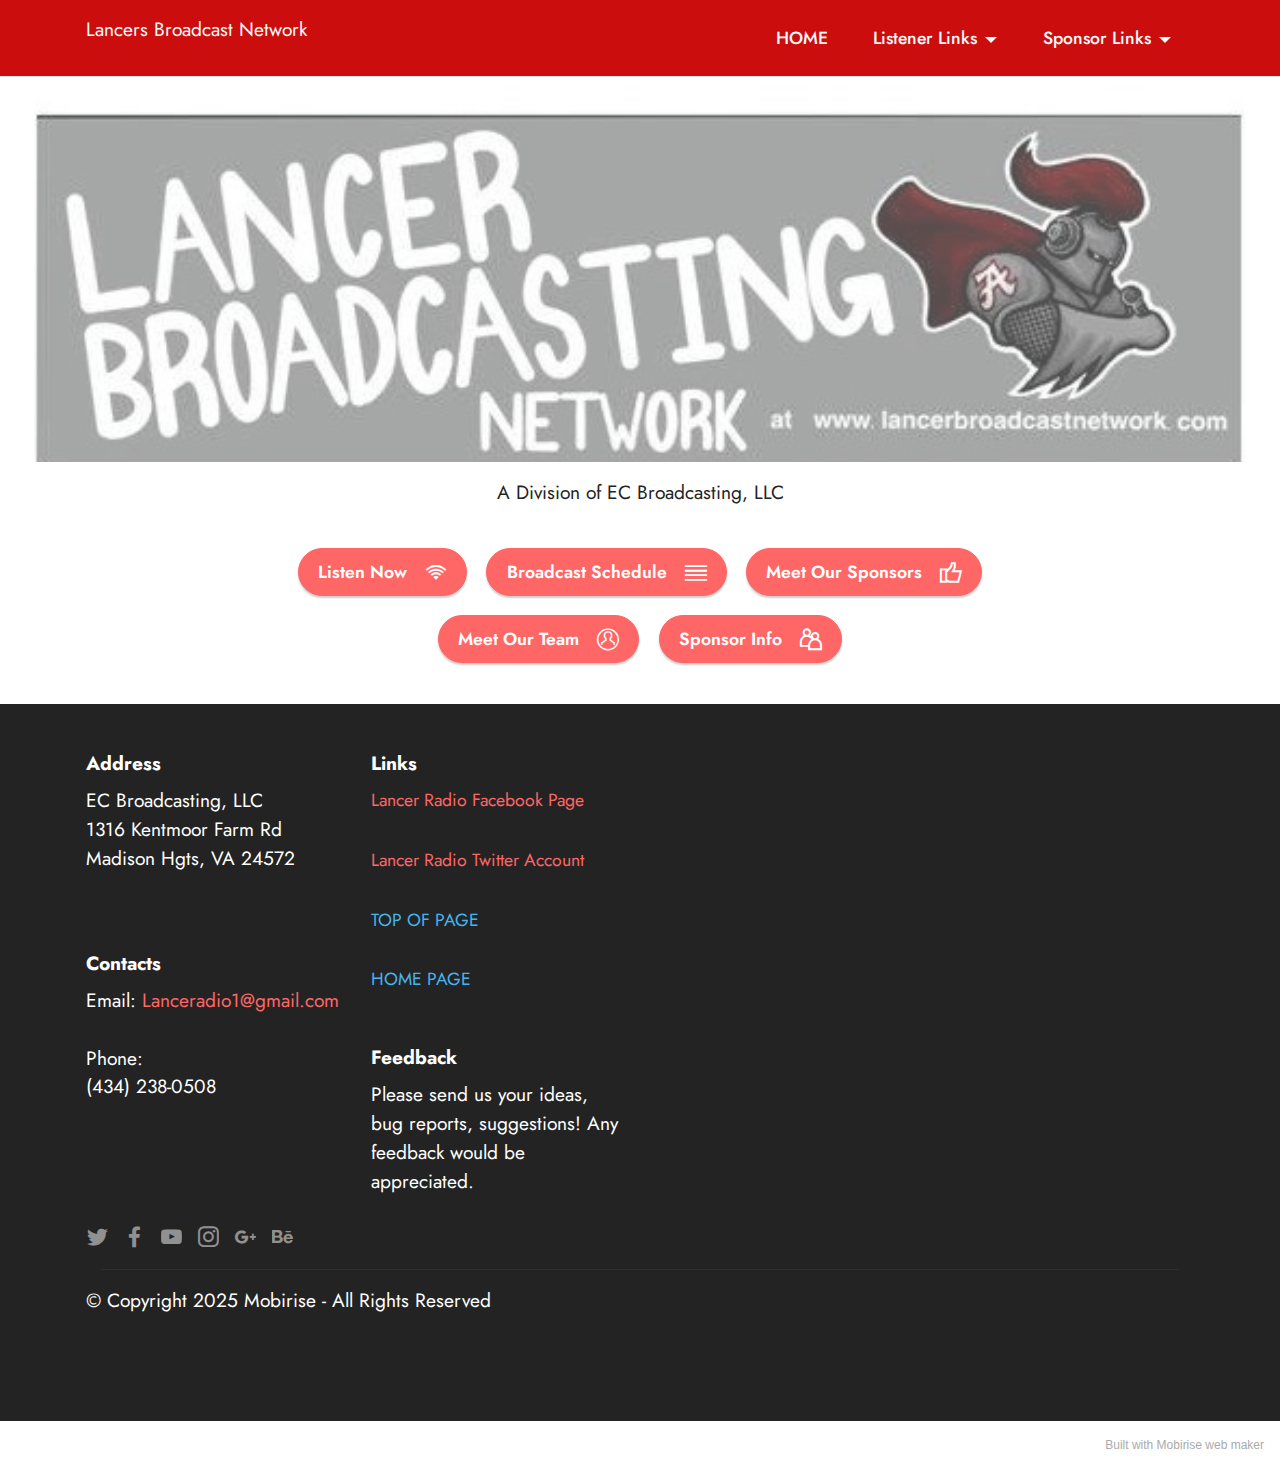
<file: index.html>
<!DOCTYPE html>
<html  >
<head>
  <!-- Site made with Mobirise Website Builder v5.2.0, https://mobirise.com -->
  <meta charset="UTF-8">
  <meta http-equiv="X-UA-Compatible" content="IE=edge">
  <meta name="generator" content="Mobirise v5.2.0, mobirise.com">
  <meta name="viewport" content="width=device-width, initial-scale=1, minimum-scale=1">
  <link rel="shortcut icon" href="assets/images/lancer-broadcast-network-banner-by-sara-128x38-1.png" type="image/x-icon">
  <meta name="description" content="">
  
  
  <title>Home</title>
  <link rel="stylesheet" href="assets/web/assets/mobirise-icons2/mobirise2.css">
  <link rel="stylesheet" href="assets/web/assets/mobirise-icons-bold/mobirise-icons-bold.css">
  <link rel="stylesheet" href="assets/tether/tether.min.css">
  <link rel="stylesheet" href="assets/bootstrap/css/bootstrap.min.css">
  <link rel="stylesheet" href="assets/bootstrap/css/bootstrap-grid.min.css">
  <link rel="stylesheet" href="assets/bootstrap/css/bootstrap-reboot.min.css">
  <link rel="stylesheet" href="assets/dropdown/css/style.css">
  <link rel="stylesheet" href="assets/socicon/css/styles.css">
  <link rel="stylesheet" href="assets/theme/css/style.css">
  <link rel="preload" as="style" href="assets/mobirise/css/mbr-additional.css"><link rel="stylesheet" href="assets/mobirise/css/mbr-additional.css" type="text/css">
  
  
  
  
</head>
<body>

<!-- Analytics -->
<!-- Global site tag (gtag.js) - Google Analytics -->
<script async src="https://www.googletagmanager.com/gtag/js?id=UA-180278583-1"></script>
<script>
  window.dataLayer = window.dataLayer || [];
  function gtag(){dataLayer.push(arguments);}
  gtag('js', new Date());

  gtag('config', 'UA-180278583-1');
</script>

<!-- /Analytics -->


  
  <section class="menu cid-s48OLK6784" once="menu" id="menu1-h">
    
    <nav class="navbar navbar-dropdown navbar-fixed-top navbar-expand-lg">
        <div class="container">
            <div class="navbar-brand">
                
                <span class="navbar-caption-wrap"><a class="navbar-caption text-white display-7" href="https://mobiri.se"><p>Lancers Broadcast Network&nbsp;&nbsp;</p></a></span>
            </div>
            <button class="navbar-toggler" type="button" data-toggle="collapse" data-target="#navbarSupportedContent" aria-controls="navbarNavAltMarkup" aria-expanded="false" aria-label="Toggle navigation">
                <div class="hamburger">
                    <span></span>
                    <span></span>
                    <span></span>
                    <span></span>
                </div>
            </button>
            <div class="collapse navbar-collapse" id="navbarSupportedContent">
                <ul class="navbar-nav nav-dropdown nav-right" data-app-modern-menu="true"><li class="nav-item"><a class="nav-link link text-white text-primary display-4" href="index.html" aria-expanded="false">HOME</a></li><li class="nav-item dropdown"><a class="nav-link link text-white dropdown-toggle display-4" href="#" aria-expanded="true" data-toggle="dropdown-submenu">Listener Links</a><div class="dropdown-menu"><a class="text-white dropdown-item text-primary display-4" href="page.html#header1-k" aria-expanded="false">Listen Live</a><a class="text-white dropdown-item text-primary display-4" href="page3.html" aria-expanded="false">Current Broadcast Schedule</a><a class="text-white dropdown-item text-primary display-4" href="page4.html" aria-expanded="false">Meet Our Sponsors</a><a class="text-white dropdown-item text-primary display-4" href="page2.html" aria-expanded="false">Meet the Team</a></div></li><li class="nav-item dropdown"><a class="nav-link link text-white dropdown-toggle display-4" href="#" aria-expanded="false" data-toggle="dropdown-submenu">
                            Sponsor Links</a><div class="dropdown-menu"><a class="text-white dropdown-item text-primary display-4" href="page6.html" aria-expanded="false">Sponsor Info</a></div></li></ul>
                
                
            </div>
        </div>
    </nav>

</section>

<section class="header1 cid-s48MCQYojq" id="header1-f">

    

    <div class="mbr-overlay" style="opacity: 0.3; background-color: rgb(255, 255, 255);"></div>

    <div class="align-center container">
        <div class="row justify-content-center">
            <div class="col-12 col-lg-6">
                <h1 class="mbr-section-title mbr-fonts-style mb-3 display-1"><br><br></h1>
                
                
                
            </div>
        </div>
    </div>
</section>

<section class="content1 cid-s48udlf8KU" id="content1-8">
    
    <div class="container-fluid">
        <div class="row justify-content-center">
            <div class="title col-12 col-md-8">
                
                <h4 class="mbr-section-subtitle align-center mbr-fonts-style mb-4 display-7">A Division of EC Broadcasting, LLC<br></h4>
                <div class="mbr-section-btn align-center"><a class="btn btn-primary display-4" href="page.html#header1-k"><span class="mobi-mbri mobi-mbri-wifi mbr-iconfont mbr-iconfont-btn"></span>Listen Now&nbsp;&nbsp;</a> <a class="btn btn-primary display-4" href="page3.html"><span class="mobi-mbri mobi-mbri-align-justify mbr-iconfont mbr-iconfont-btn"></span>Broadcast Schedule&nbsp;&nbsp;</a> <a class="btn btn-primary display-4" href="page4.html"><span class="mobi-mbri mobi-mbri-like mbr-iconfont mbr-iconfont-btn"></span>Meet Our Sponsors&nbsp;&nbsp;</a> <a class="btn btn-primary display-4" href="page2.html"><span class="mbrib-user mbr-iconfont mbr-iconfont-btn"></span>Meet Our Team&nbsp;&nbsp;</a> <a class="btn btn-primary display-4" href="page6.html"><span class="mobi-mbri mobi-mbri-users mbr-iconfont mbr-iconfont-btn"></span>Sponsor Info&nbsp;&nbsp;</a></div>
            </div>
        </div>
    </div>
</section>

<section class="footer6 cid-sdeYjbhFNA" once="footers" id="footer6-18">

    

    

    <div class="container">
        <div class="row content mbr-white">
            <div class="col-12 col-md-3 mbr-fonts-style display-7">
                <h5 class="mbr-section-subtitle mbr-fonts-style mb-2 display-7">
                    <strong>Address</strong>
                </h5>
                <p class="mbr-text mbr-fonts-style display-7">EC Broadcasting, LLC<br>1316 Kentmoor Farm Rd<br>Madison Hgts, VA 24572</p> <br>
                <h5 class="mbr-section-subtitle mbr-fonts-style mb-2 mt-4 display-7">
                    <strong>Contacts</strong>
                </h5>
                <p class="mbr-text mbr-fonts-style mb-4 display-7">
                    Email: <a href="mailto:lanceradio1@gmail.com" class="text-primary">Lanceradio1@gmail.com</a><br><br>
                    Phone: <br>(434) 238-0508</p>
            </div>
            <div class="col-12 col-md-3 mbr-fonts-style display-7">
                <h5 class="mbr-section-subtitle mbr-fonts-style mb-2 display-7">
                    <strong>Links</strong>
                </h5>
                <ul class="list mbr-fonts-style mb-4 display-4">
                    <li class="mbr-text item-wrap"><a href="https://www.facebook.com/Lancer-Radio-135446416491695" class="text-primary" target="_blank">Lancer Radio Facebook Page</a></li><li class="mbr-text item-wrap"><br></li><li class="mbr-text item-wrap"><a href="https://twitter.com/lanceradio1" class="text-primary" target="_blank">Lancer Radio Twitter Account</a></li><li class="mbr-text item-wrap"><br></li><li class="mbr-text item-wrap"><a href="#top" class="text-info">TOP OF PAGE</a><br><br></li><li class="mbr-text item-wrap"><a href="index.html" class="text-info">HOME PAGE</a></li>
                </ul>
                <h5 class="mbr-section-subtitle mbr-fonts-style mb-2 mt-5 display-7">
                    <strong>Feedback</strong>
                </h5>
                <p class="mbr-text mbr-fonts-style mb-4 display-7">
                    Please send us your ideas, bug reports, suggestions! Any feedback would be appreciated.<br></p>
            </div>
            <div class="col-12 col-md-6">
                <div class="google-map"><iframe frameborder="0" style="border:0" src="https://www.google.com/maps/embed/v1/place?key=AIzaSyCNveGQ9bfpKFwWzQLLftrR9hNiHwdqQG8&amp;q=Madison Heights, VA 24572" allowfullscreen=""></iframe></div>
            </div>
            <div class="col-md-6">
                <div class="social-list align-left">
                    <div class="soc-item">
                        <a href="https://twitter.com/mobirise" target="_blank">
                            <span class="socicon-twitter socicon mbr-iconfont mbr-iconfont-social"></span>
                        </a>
                    </div>
                    <div class="soc-item">
                        <a href="https://www.facebook.com/pages/Mobirise/1616226671953247" target="_blank">
                            <span class="socicon-facebook socicon mbr-iconfont mbr-iconfont-social"></span>
                        </a>
                    </div>
                    <div class="soc-item">
                        <a href="https://www.youtube.com/c/mobirise" target="_blank">
                            <span class="socicon-youtube socicon mbr-iconfont mbr-iconfont-social"></span>
                        </a>
                    </div>
                    <div class="soc-item">
                        <a href="https://instagram.com/mobirise" target="_blank">
                            <span class="socicon-instagram socicon mbr-iconfont mbr-iconfont-social"></span>
                        </a>
                    </div>
                    <div class="soc-item">
                        <a href="https://plus.google.com/u/0/+Mobirise" target="_blank">
                            <span class="socicon-googleplus socicon mbr-iconfont mbr-iconfont-social"></span>
                        </a>
                    </div>
                    <div class="soc-item">
                        <a href="https://www.behance.net/Mobirise" target="_blank">
                            <span class="socicon-behance socicon mbr-iconfont mbr-iconfont-social"></span>
                        </a>
                    </div>
                </div>
            </div>
        </div>
        <div class="footer-lower">
            <div class="media-container-row">
                <div class="col-sm-12">
                    <hr>
                </div>
            </div>
            <div class="col-sm-12 copyright pl-0">
                <p class="mbr-text mbr-fonts-style mbr-white display-7">
                    © Copyright 2025 Mobirise - All Rights Reserved
                </p>
            </div>
        </div>
    </div>
</section><section style="background-color: #fff; font-family: -apple-system, BlinkMacSystemFont, 'Segoe UI', 'Roboto', 'Helvetica Neue', Arial, sans-serif; color:#aaa; font-size:12px; padding: 0; align-items: center; display: flex;"><a href="https://mobirise.site/o" style="flex: 1 1; height: 3rem; padding-left: 1rem;"></a><p style="flex: 0 0 auto; margin:0; padding-right:1rem;">Built with Mobirise <a href="https://mobirise.site/j" style="color:#aaa;">web</a> maker</p></section><script src="assets/web/assets/jquery/jquery.min.js"></script>  <script src="assets/popper/popper.min.js"></script>  <script src="assets/tether/tether.min.js"></script>  <script src="assets/bootstrap/js/bootstrap.min.js"></script>  <script src="assets/smoothscroll/smooth-scroll.js"></script>  <script src="assets/dropdown/js/nav-dropdown.js"></script>  <script src="assets/dropdown/js/navbar-dropdown.js"></script>  <script src="assets/touchswipe/jquery.touch-swipe.min.js"></script>  <script src="assets/theme/js/script.js"></script>  
  
  
</body>
</html>
</file>
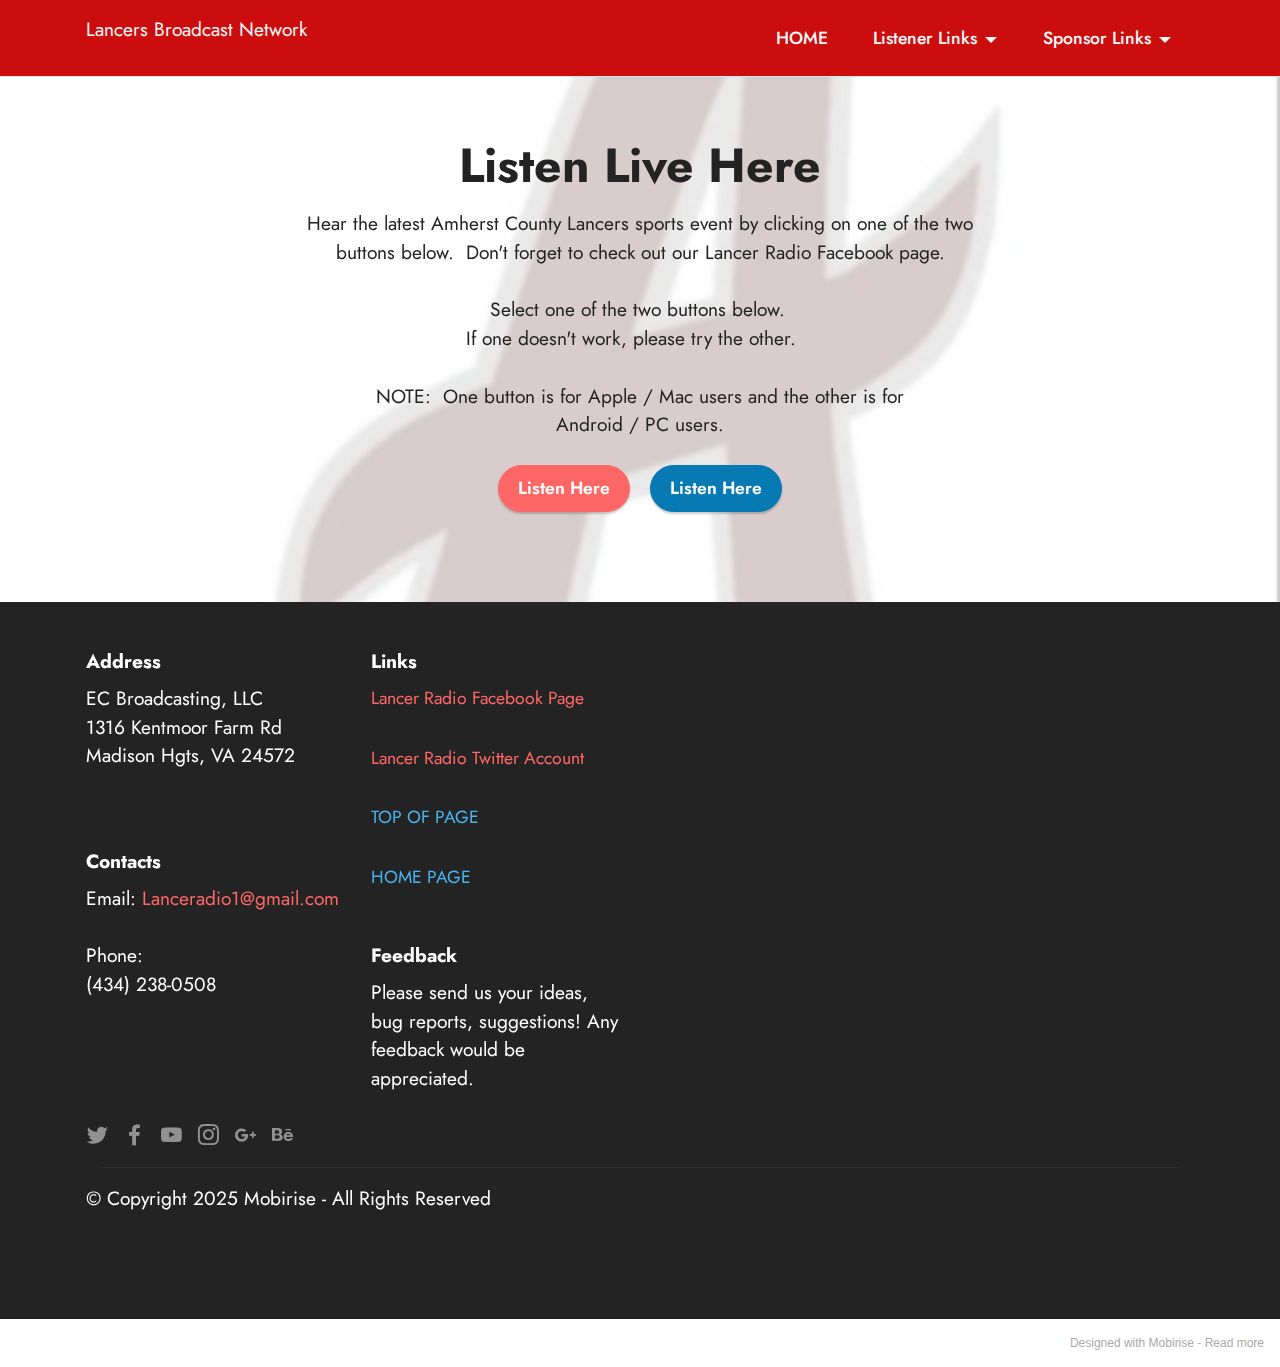
<file: page.html>
<!DOCTYPE html>
<html  >
<head>
  <!-- Site made with Mobirise Website Builder v5.2.0, https://mobirise.com -->
  <meta charset="UTF-8">
  <meta http-equiv="X-UA-Compatible" content="IE=edge">
  <meta name="generator" content="Mobirise v5.2.0, mobirise.com">
  <meta name="viewport" content="width=device-width, initial-scale=1, minimum-scale=1">
  <link rel="shortcut icon" href="assets/images/lancer-broadcast-network-banner-by-sara-128x38-1.png" type="image/x-icon">
  <meta name="description" content="Provides links for our listeners to listen live to the current sports broadcasts.">
  
  
  <title>Listen Live</title>
  <link rel="stylesheet" href="assets/tether/tether.min.css">
  <link rel="stylesheet" href="assets/bootstrap/css/bootstrap.min.css">
  <link rel="stylesheet" href="assets/bootstrap/css/bootstrap-grid.min.css">
  <link rel="stylesheet" href="assets/bootstrap/css/bootstrap-reboot.min.css">
  <link rel="stylesheet" href="assets/dropdown/css/style.css">
  <link rel="stylesheet" href="assets/socicon/css/styles.css">
  <link rel="stylesheet" href="assets/theme/css/style.css">
  <link rel="preload" as="style" href="assets/mobirise/css/mbr-additional.css"><link rel="stylesheet" href="assets/mobirise/css/mbr-additional.css" type="text/css">
  
  
  
  
</head>
<body>

<!-- Analytics -->
<!-- Global site tag (gtag.js) - Google Analytics -->
<script async src="https://www.googletagmanager.com/gtag/js?id=UA-180278583-1"></script>
<script>
  window.dataLayer = window.dataLayer || [];
  function gtag(){dataLayer.push(arguments);}
  gtag('js', new Date());

  gtag('config', 'UA-180278583-1');
</script>

<!-- /Analytics -->


  
  <section class="menu cid-sbbcA0fogj" once="menu" id="menu1-q">
    
    <nav class="navbar navbar-dropdown navbar-fixed-top navbar-expand-lg">
        <div class="container">
            <div class="navbar-brand">
                
                <span class="navbar-caption-wrap"><a class="navbar-caption text-white display-7" href="https://mobiri.se"><p>Lancers Broadcast Network&nbsp;&nbsp;</p></a></span>
            </div>
            <button class="navbar-toggler" type="button" data-toggle="collapse" data-target="#navbarSupportedContent" aria-controls="navbarNavAltMarkup" aria-expanded="false" aria-label="Toggle navigation">
                <div class="hamburger">
                    <span></span>
                    <span></span>
                    <span></span>
                    <span></span>
                </div>
            </button>
            <div class="collapse navbar-collapse" id="navbarSupportedContent">
                <ul class="navbar-nav nav-dropdown nav-right" data-app-modern-menu="true"><li class="nav-item"><a class="nav-link link text-white text-primary display-4" href="index.html" aria-expanded="false">HOME</a></li><li class="nav-item dropdown open"><a class="nav-link link text-white dropdown-toggle display-4" href="#" aria-expanded="true" data-toggle="dropdown-submenu">Listener Links</a><div class="dropdown-menu"><a class="text-white dropdown-item text-primary display-4" href="page.html#header1-k" aria-expanded="false">Listen Live</a><a class="text-white dropdown-item text-primary display-4" href="page3.html" aria-expanded="false">Current Broadcast Schedule</a><a class="text-white dropdown-item text-primary display-4" href="page4.html" aria-expanded="false">Meet Our Sponsors</a><a class="text-white dropdown-item text-primary display-4" href="page2.html" aria-expanded="false">Meet the Team</a></div></li><li class="nav-item dropdown"><a class="nav-link link text-white dropdown-toggle display-4" href="#" aria-expanded="false" data-toggle="dropdown-submenu">
                            Sponsor Links</a><div class="dropdown-menu"><a class="text-white dropdown-item text-primary display-4" href="page6.html" aria-expanded="false">Sponsor Info</a></div></li></ul>
                
                
            </div>
        </div>
    </nav>

</section>

<section class="header1 cid-sbbczV3pPL mbr-parallax-background" id="header1-k">

    

    <div class="mbr-overlay" style="opacity: 0.8; background-color: rgb(255, 255, 255);"></div>

    <div class="align-center container">
        <div class="row justify-content-center">
            <div class="col-12 col-lg-8">
                <h1 class="mbr-section-title mbr-fonts-style mb-3 display-2"><strong>Listen Live Here</strong></h1>
                
                <p class="mbr-text mbr-fonts-style display-7">Hear the latest Amherst County Lancers sports event by clicking on one of the two buttons below.&nbsp; Don't forget to check out our Lancer Radio Facebook page.<br><br>Select one of the two buttons below.&nbsp; <br>If one doesn't work, please try the other.&nbsp; &nbsp;<br><br>NOTE:&nbsp; One button is for Apple / Mac users and the other is for <br>Android / PC users.</p>
                <div class="mbr-section-btn mt-3"><a class="btn btn-secondary display-4" href="http://s12.myradiostream.com:16198/listen.m3u" target="_blank">Listen Here</a> <a class="btn btn-danger display-4" href="http://s12.myradiostream.com:16198/listen.mp3" target="_blank">Listen Here</a></div>
            </div>
        </div>
    </div>
</section>

<section class="footer6 cid-sdeYjbhFNA" once="footers" id="footer6-18">

    

    

    <div class="container">
        <div class="row content mbr-white">
            <div class="col-12 col-md-3 mbr-fonts-style display-7">
                <h5 class="mbr-section-subtitle mbr-fonts-style mb-2 display-7">
                    <strong>Address</strong>
                </h5>
                <p class="mbr-text mbr-fonts-style display-7">EC Broadcasting, LLC<br>1316 Kentmoor Farm Rd<br>Madison Hgts, VA 24572</p> <br>
                <h5 class="mbr-section-subtitle mbr-fonts-style mb-2 mt-4 display-7">
                    <strong>Contacts</strong>
                </h5>
                <p class="mbr-text mbr-fonts-style mb-4 display-7">
                    Email: <a href="mailto:lanceradio1@gmail.com" class="text-primary">Lanceradio1@gmail.com</a><br><br>
                    Phone: <br>(434) 238-0508</p>
            </div>
            <div class="col-12 col-md-3 mbr-fonts-style display-7">
                <h5 class="mbr-section-subtitle mbr-fonts-style mb-2 display-7">
                    <strong>Links</strong>
                </h5>
                <ul class="list mbr-fonts-style mb-4 display-4">
                    <li class="mbr-text item-wrap"><a href="https://www.facebook.com/Lancer-Radio-135446416491695" class="text-primary" target="_blank">Lancer Radio Facebook Page</a></li><li class="mbr-text item-wrap"><br></li><li class="mbr-text item-wrap"><a href="https://twitter.com/lanceradio1" class="text-primary" target="_blank">Lancer Radio Twitter Account</a></li><li class="mbr-text item-wrap"><br></li><li class="mbr-text item-wrap"><a href="#top" class="text-info">TOP OF PAGE</a><br><br></li><li class="mbr-text item-wrap"><a href="index.html" class="text-info">HOME PAGE</a></li>
                </ul>
                <h5 class="mbr-section-subtitle mbr-fonts-style mb-2 mt-5 display-7">
                    <strong>Feedback</strong>
                </h5>
                <p class="mbr-text mbr-fonts-style mb-4 display-7">
                    Please send us your ideas, bug reports, suggestions! Any feedback would be appreciated.<br></p>
            </div>
            <div class="col-12 col-md-6">
                <div class="google-map"><iframe frameborder="0" style="border:0" src="https://www.google.com/maps/embed/v1/place?key=AIzaSyCZI5F_k6S1k46ujh0SNrapM89f7mJxd30&amp;q=Madison Heights, VA 24572" allowfullscreen=""></iframe></div>
            </div>
            <div class="col-md-6">
                <div class="social-list align-left">
                    <div class="soc-item">
                        <a href="https://twitter.com/mobirise" target="_blank">
                            <span class="socicon-twitter socicon mbr-iconfont mbr-iconfont-social"></span>
                        </a>
                    </div>
                    <div class="soc-item">
                        <a href="https://www.facebook.com/pages/Mobirise/1616226671953247" target="_blank">
                            <span class="socicon-facebook socicon mbr-iconfont mbr-iconfont-social"></span>
                        </a>
                    </div>
                    <div class="soc-item">
                        <a href="https://www.youtube.com/c/mobirise" target="_blank">
                            <span class="socicon-youtube socicon mbr-iconfont mbr-iconfont-social"></span>
                        </a>
                    </div>
                    <div class="soc-item">
                        <a href="https://instagram.com/mobirise" target="_blank">
                            <span class="socicon-instagram socicon mbr-iconfont mbr-iconfont-social"></span>
                        </a>
                    </div>
                    <div class="soc-item">
                        <a href="https://plus.google.com/u/0/+Mobirise" target="_blank">
                            <span class="socicon-googleplus socicon mbr-iconfont mbr-iconfont-social"></span>
                        </a>
                    </div>
                    <div class="soc-item">
                        <a href="https://www.behance.net/Mobirise" target="_blank">
                            <span class="socicon-behance socicon mbr-iconfont mbr-iconfont-social"></span>
                        </a>
                    </div>
                </div>
            </div>
        </div>
        <div class="footer-lower">
            <div class="media-container-row">
                <div class="col-sm-12">
                    <hr>
                </div>
            </div>
            <div class="col-sm-12 copyright pl-0">
                <p class="mbr-text mbr-fonts-style mbr-white display-7">
                    © Copyright 2025 Mobirise - All Rights Reserved
                </p>
            </div>
        </div>
    </div>
</section><section style="background-color: #fff; font-family: -apple-system, BlinkMacSystemFont, 'Segoe UI', 'Roboto', 'Helvetica Neue', Arial, sans-serif; color:#aaa; font-size:12px; padding: 0; align-items: center; display: flex;"><a href="https://mobirise.site/h" style="flex: 1 1; height: 3rem; padding-left: 1rem;"></a><p style="flex: 0 0 auto; margin:0; padding-right:1rem;">Designed with Mobirise - <a href="https://mobirise.site/l" style="color:#aaa;">Read more</a></p></section><script src="assets/web/assets/jquery/jquery.min.js"></script>  <script src="assets/popper/popper.min.js"></script>  <script src="assets/tether/tether.min.js"></script>  <script src="assets/bootstrap/js/bootstrap.min.js"></script>  <script src="assets/smoothscroll/smooth-scroll.js"></script>  <script src="assets/parallax/jarallax.min.js"></script>  <script src="assets/dropdown/js/nav-dropdown.js"></script>  <script src="assets/dropdown/js/navbar-dropdown.js"></script>  <script src="assets/touchswipe/jquery.touch-swipe.min.js"></script>  <script src="assets/theme/js/script.js"></script>  
  
  
</body>
</html>
</file>
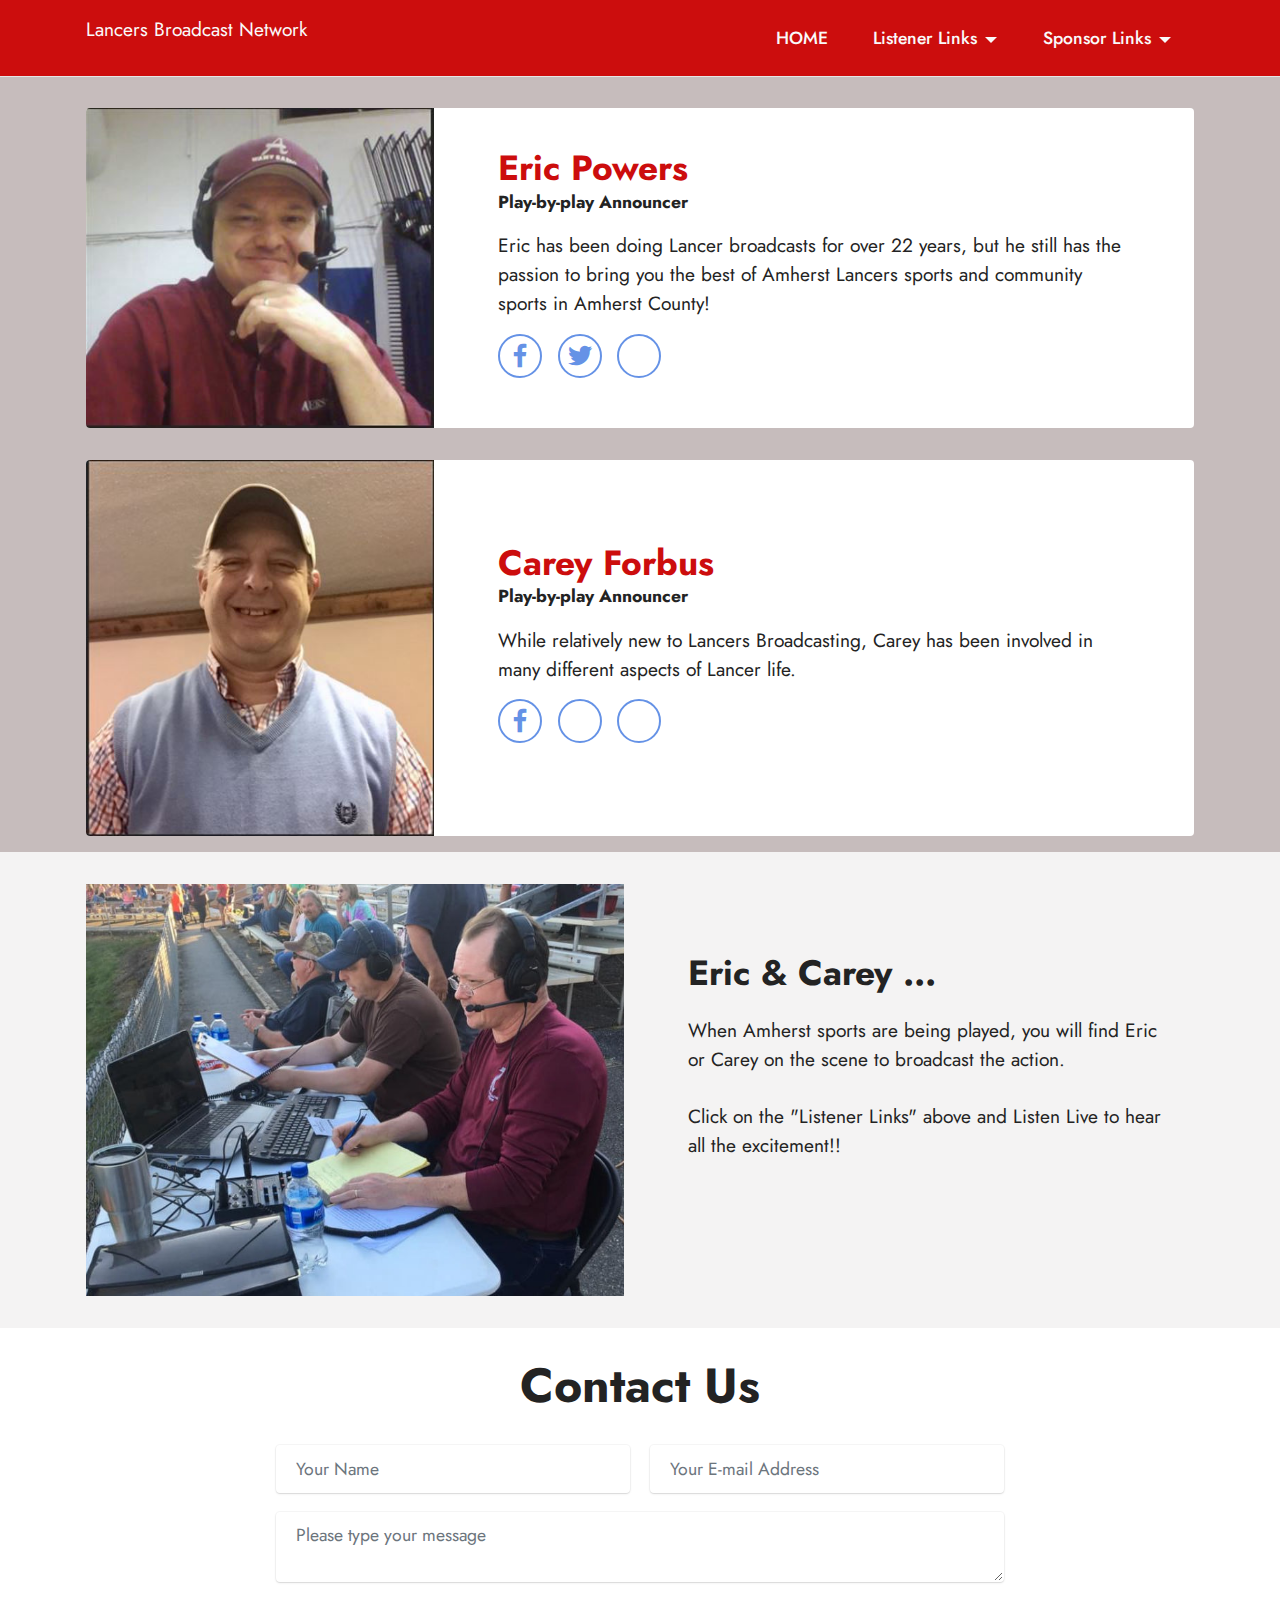
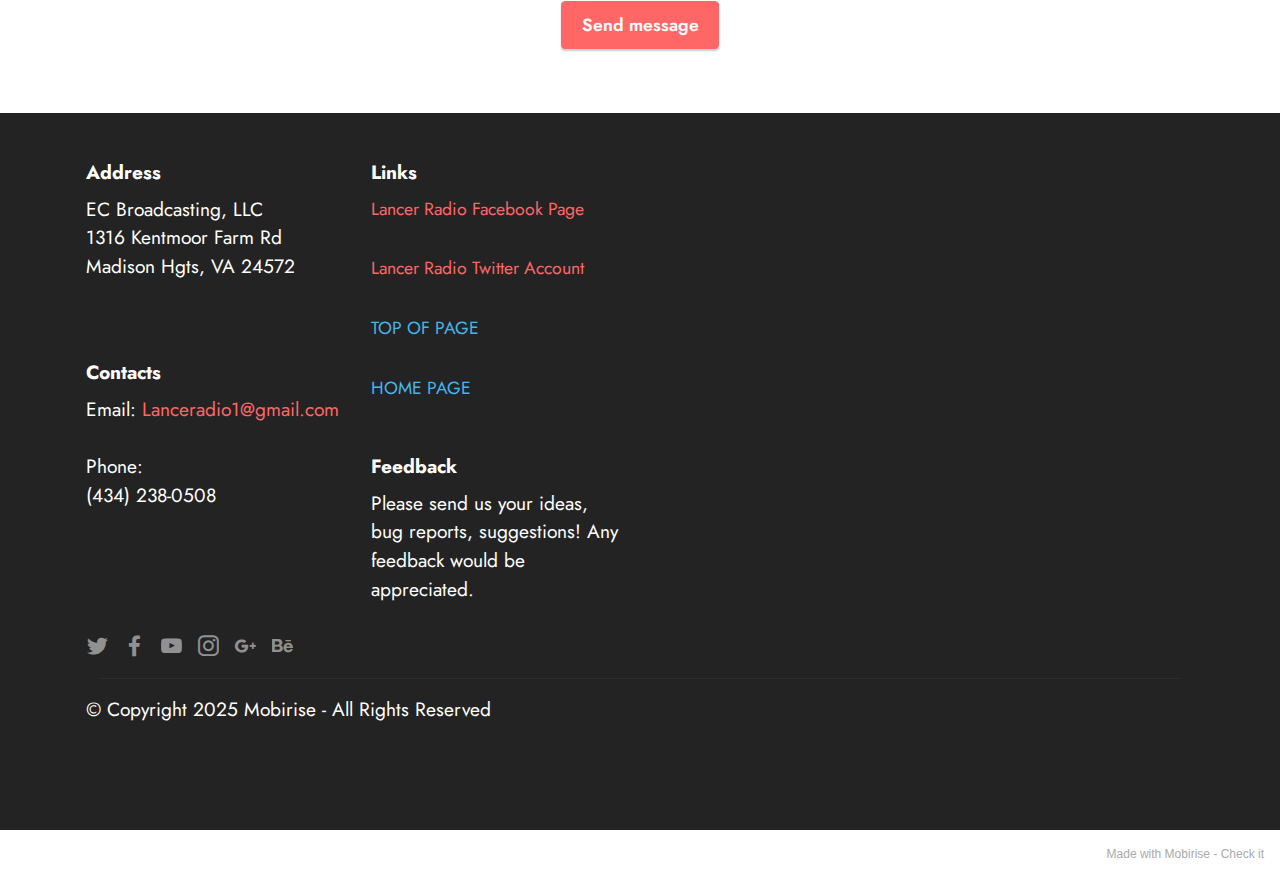
<file: page2.html>
<!DOCTYPE html>
<html  >
<head>
  <!-- Site made with Mobirise Website Builder v5.2.0, https://mobirise.com -->
  <meta charset="UTF-8">
  <meta http-equiv="X-UA-Compatible" content="IE=edge">
  <meta name="generator" content="Mobirise v5.2.0, mobirise.com">
  <meta name="viewport" content="width=device-width, initial-scale=1, minimum-scale=1">
  <link rel="shortcut icon" href="assets/images/lancer-broadcast-network-banner-by-sara-128x38-1.png" type="image/x-icon">
  <meta name="description" content="Meet the Lancers Broadcast Network Team">
  
  
  <title>Meet the Team</title>
  <link rel="stylesheet" href="assets/tether/tether.min.css">
  <link rel="stylesheet" href="assets/bootstrap/css/bootstrap.min.css">
  <link rel="stylesheet" href="assets/bootstrap/css/bootstrap-grid.min.css">
  <link rel="stylesheet" href="assets/bootstrap/css/bootstrap-reboot.min.css">
  <link rel="stylesheet" href="assets/dropdown/css/style.css">
  <link rel="stylesheet" href="assets/formstyler/jquery.formstyler.css">
  <link rel="stylesheet" href="assets/formstyler/jquery.formstyler.theme.css">
  <link rel="stylesheet" href="assets/datepicker/jquery.datetimepicker.min.css">
  <link rel="stylesheet" href="assets/socicon/css/styles.css">
  <link rel="stylesheet" href="assets/theme/css/style.css">
  <link rel="preload" as="style" href="assets/mobirise/css/mbr-additional.css"><link rel="stylesheet" href="assets/mobirise/css/mbr-additional.css" type="text/css">
  
  
  
  
</head>
<body>

<!-- Analytics -->
<!-- Global site tag (gtag.js) - Google Analytics -->
<script async src="https://www.googletagmanager.com/gtag/js?id=UA-180278583-1"></script>
<script>
  window.dataLayer = window.dataLayer || [];
  function gtag(){dataLayer.push(arguments);}
  gtag('js', new Date());

  gtag('config', 'UA-180278583-1');
</script>

<!-- /Analytics -->


  
  <section class="menu cid-s48OLK6784" once="menu" id="menu1-s">
    
    <nav class="navbar navbar-dropdown navbar-fixed-top navbar-expand-lg">
        <div class="container">
            <div class="navbar-brand">
                
                <span class="navbar-caption-wrap"><a class="navbar-caption text-white display-7" href="https://mobiri.se"><p>Lancers Broadcast Network&nbsp;&nbsp;</p></a></span>
            </div>
            <button class="navbar-toggler" type="button" data-toggle="collapse" data-target="#navbarSupportedContent" aria-controls="navbarNavAltMarkup" aria-expanded="false" aria-label="Toggle navigation">
                <div class="hamburger">
                    <span></span>
                    <span></span>
                    <span></span>
                    <span></span>
                </div>
            </button>
            <div class="collapse navbar-collapse" id="navbarSupportedContent">
                <ul class="navbar-nav nav-dropdown nav-right" data-app-modern-menu="true"><li class="nav-item"><a class="nav-link link text-white text-primary display-4" href="index.html" aria-expanded="false">HOME</a></li><li class="nav-item dropdown open"><a class="nav-link link text-white dropdown-toggle display-4" href="#" aria-expanded="true" data-toggle="dropdown-submenu">Listener Links</a><div class="dropdown-menu"><a class="text-white dropdown-item text-primary display-4" href="page.html#header1-k" aria-expanded="false">Listen Live</a><a class="text-white dropdown-item text-primary display-4" href="page3.html" aria-expanded="false">Current Broadcast Schedule</a><a class="text-white dropdown-item text-primary display-4" href="page4.html" aria-expanded="false">Meet Our Sponsors</a><a class="text-white dropdown-item text-primary display-4" href="page2.html" aria-expanded="false">Meet the Team</a></div></li><li class="nav-item dropdown"><a class="nav-link link text-white dropdown-toggle display-4" href="#" aria-expanded="false" data-toggle="dropdown-submenu">
                            Sponsor Links</a><div class="dropdown-menu"><a class="text-white dropdown-item text-primary display-4" href="page6.html" aria-expanded="false">Sponsor Info</a></div></li></ul>
                
                
            </div>
        </div>
    </nav>

</section>

<section class="team2 cid-sda3dDOCrH" xmlns="http://www.w3.org/1999/html" id="team2-x">
    
    
    <div class="container">
        <div class="card">
            <div class="card-wrapper">
                <div class="row align-items-center">
                    <div class="col-12 col-md-4">
                        <div class="image-wrapper">
                            <img src="assets/images/picture-of-eric-powers-360x331.jpg" alt="Mobirise">
                        </div>
                    </div>
                    <div class="col-12 col-md">
                        <div class="card-box">
                            <h5 class="card-title mbr-fonts-style m-0 display-5">
                                <strong>Eric Powers</strong></h5>
                            <h6 class="card-subtitle mbr-fonts-style mb-3 display-4"><strong>Play-by-play Announcer</strong></h6>
                            <p class="mbr-text mbr-fonts-style display-7">
                                Eric has been doing Lancer broadcasts for over 22 years, but he still has the passion to bring you the best of Amherst Lancers sports and community sports in Amherst County!</p>
                            <div class="social-row display-7">
                                <div class="soc-item">
                                    <a href="https://www.facebook.com/Lancer-Radio-135446416491695" target="_blank">
                                        <span class="mbr-iconfont socicon-facebook socicon"></span>
                                    </a>
                                </div>
                                <div class="soc-item">
                                    <a href="https://twitter.com/lanceradio1" target="_blank">
                                        <span class="mbr-iconfont socicon-twitter socicon"></span>
                                    </a>
                                </div>
                                <div class="soc-item">
                                    
                                        <span class="mbr-iconfont socicon-instagram socicon" style="color: rgb(255, 255, 255); fill: rgb(255, 255, 255);"></span>
                                    
                                </div>
                                
                                
                            </div>
                        </div>
                    </div>
                </div>
            </div>
        </div>
        <div class="card">
            <div class="card-wrapper">
                <div class="row align-items-center">
                    <div class="col-12 col-md-4">
                        <div class="image-wrapper">
                            <img src="assets/images/picture-of-carey-forbus-395x427.jpg" alt="Mobirise">
                        </div>
                    </div>
                    <div class="col-12 col-md">
                        <div class="card-box">
                            <h5 class="card-title mbr-fonts-style m-0 display-5">
                                <strong>Carey Forbus</strong></h5>
                            <h6 class="card-subtitle mbr-fonts-style mb-3 display-4"><strong>Play-by-play Announcer</strong></h6>
                            <p class="mbr-text mbr-fonts-style display-7">
                                While relatively new to Lancers Broadcasting, Carey has been involved in many different aspects of Lancer life.&nbsp;&nbsp;</p>
                            <div class="social-row display-7">
                                <div class="soc-item">
                                    <a href="https://www.facebook.com/Lancer-Radio-135446416491695" target="_blank">
                                        <span class="mbr-iconfont socicon-facebook socicon"></span>
                                    </a>
                                </div>
                                <div class="soc-item">
                                    
                                        <span class="mbr-iconfont socicon-twitter socicon" style="color: rgb(255, 255, 255); fill: rgb(255, 255, 255);"></span>
                                    
                                </div>
                                <div class="soc-item">
                                    
                                        <span class="mbr-iconfont socicon-instagram socicon" style="color: rgb(255, 255, 255); fill: rgb(255, 255, 255);"></span>
                                    
                                </div>
                                
                                
                            </div>
                        </div>
                    </div>
                </div>
            </div>
        </div>
        
    </div>
</section>

<section class="image1 cid-sda5KCy07S" id="image1-z">
    

    

    <div class="container">
        <div class="row align-items-center">
            <div class="col-12 col-lg-6">
                <div class="image-wrapper">
                    <img src="assets/images/eric-carey-picture-896x672.jpeg" alt="Mobirise">
                    
                </div>
            </div>
            <div class="col-12 col-lg">
                <div class="text-wrapper">
                    <h3 class="mbr-section-title mbr-fonts-style mb-3 display-5">
                        <strong>Eric &amp; Carey ...</strong></h3>
                    <p class="mbr-text mbr-fonts-style display-7">
                        When Amherst sports are being played, you will find Eric or Carey on the scene to broadcast the action.<br><br>Click on the "Listener Links" above and Listen Live to hear all the excitement!!<br><br><br></p>
                </div>
            </div>
        </div>
    </div>
</section>

<section class="form5 cid-sdgnRlrUV0" id="form5-1q">
    
    
    <div class="container">
        <div class="mbr-section-head">
            <h3 class="mbr-section-title mbr-fonts-style align-center mb-0 display-2">
                <strong>Contact Us</strong></h3>
            
        </div>
        <div class="row justify-content-center mt-4">
            <div class="col-lg-8 mx-auto mbr-form" data-form-type="formoid">
                <form action="https://mobirise.eu/" method="POST" class="mbr-form form-with-styler" data-form-title="Form Name"><input type="hidden" name="email" data-form-email="true" value="1Ca6LK0jXTsKa8/T09MNk6VYxL693FAfR+Oj9JSP83uuSAFjugI2PrXIpJlDp00YvKJP+72nP3Y+gnm8kzkwVKJAFWCWDlbt6Be0zbqaZp/RM0IEbjdddnOJUuWduxa5">
                    <div class="">
                        <div hidden="hidden" data-form-alert="" class="alert alert-success col-12">Thanks for submitting your information!  We will be back in contact as soon as possible.</div>
                        <div hidden="hidden" data-form-alert-danger="" class="alert alert-danger col-12">Oops...! some
                            problem!</div>
                    </div>
                    <div class="dragArea row">
                        <div class="col-md col-sm-12 form-group" data-for="name">
                            <input type="text" name="name" placeholder="Your Name" data-form-field="name" class="form-control" value="" id="name-form5-1q">
                        </div>
                        <div class="col-md col-sm-12 form-group" data-for="email">
                            <input type="email" name="email" placeholder="Your E-mail Address" data-form-field="email" class="form-control" value="" id="email-form5-1q">
                        </div>
                        
                        <div class="col-12 form-group" data-for="textarea">
                            <textarea name="textarea" placeholder="Please type your message" data-form-field="textarea" class="form-control" id="textarea-form5-1q"></textarea>
                        </div>
                        <div class="col-lg-12 col-md-12 col-sm-12 align-center mbr-section-btn"><button type="submit" class="btn btn-primary display-4">Send message</button></div>
                    </div>
                </form>
            </div>
        </div>
    </div>
</section>

<section class="footer6 cid-sdeYjbhFNA" once="footers" id="footer6-18">

    

    

    <div class="container">
        <div class="row content mbr-white">
            <div class="col-12 col-md-3 mbr-fonts-style display-7">
                <h5 class="mbr-section-subtitle mbr-fonts-style mb-2 display-7">
                    <strong>Address</strong>
                </h5>
                <p class="mbr-text mbr-fonts-style display-7">EC Broadcasting, LLC<br>1316 Kentmoor Farm Rd<br>Madison Hgts, VA 24572</p> <br>
                <h5 class="mbr-section-subtitle mbr-fonts-style mb-2 mt-4 display-7">
                    <strong>Contacts</strong>
                </h5>
                <p class="mbr-text mbr-fonts-style mb-4 display-7">
                    Email: <a href="mailto:lanceradio1@gmail.com" class="text-primary">Lanceradio1@gmail.com</a><br><br>
                    Phone: <br>(434) 238-0508</p>
            </div>
            <div class="col-12 col-md-3 mbr-fonts-style display-7">
                <h5 class="mbr-section-subtitle mbr-fonts-style mb-2 display-7">
                    <strong>Links</strong>
                </h5>
                <ul class="list mbr-fonts-style mb-4 display-4">
                    <li class="mbr-text item-wrap"><a href="https://www.facebook.com/Lancer-Radio-135446416491695" class="text-primary" target="_blank">Lancer Radio Facebook Page</a></li><li class="mbr-text item-wrap"><br></li><li class="mbr-text item-wrap"><a href="https://twitter.com/lanceradio1" class="text-primary" target="_blank">Lancer Radio Twitter Account</a></li><li class="mbr-text item-wrap"><br></li><li class="mbr-text item-wrap"><a href="#top" class="text-info">TOP OF PAGE</a><br><br></li><li class="mbr-text item-wrap"><a href="index.html" class="text-info">HOME PAGE</a></li>
                </ul>
                <h5 class="mbr-section-subtitle mbr-fonts-style mb-2 mt-5 display-7">
                    <strong>Feedback</strong>
                </h5>
                <p class="mbr-text mbr-fonts-style mb-4 display-7">
                    Please send us your ideas, bug reports, suggestions! Any feedback would be appreciated.<br></p>
            </div>
            <div class="col-12 col-md-6">
                <div class="google-map"><iframe frameborder="0" style="border:0" src="https://www.google.com/maps/embed/v1/place?key=AIzaSyCZI5F_k6S1k46ujh0SNrapM89f7mJxd30&amp;q=Madison Heights, VA 24572" allowfullscreen=""></iframe></div>
            </div>
            <div class="col-md-6">
                <div class="social-list align-left">
                    <div class="soc-item">
                        <a href="https://twitter.com/mobirise" target="_blank">
                            <span class="socicon-twitter socicon mbr-iconfont mbr-iconfont-social"></span>
                        </a>
                    </div>
                    <div class="soc-item">
                        <a href="https://www.facebook.com/pages/Mobirise/1616226671953247" target="_blank">
                            <span class="socicon-facebook socicon mbr-iconfont mbr-iconfont-social"></span>
                        </a>
                    </div>
                    <div class="soc-item">
                        <a href="https://www.youtube.com/c/mobirise" target="_blank">
                            <span class="socicon-youtube socicon mbr-iconfont mbr-iconfont-social"></span>
                        </a>
                    </div>
                    <div class="soc-item">
                        <a href="https://instagram.com/mobirise" target="_blank">
                            <span class="socicon-instagram socicon mbr-iconfont mbr-iconfont-social"></span>
                        </a>
                    </div>
                    <div class="soc-item">
                        <a href="https://plus.google.com/u/0/+Mobirise" target="_blank">
                            <span class="socicon-googleplus socicon mbr-iconfont mbr-iconfont-social"></span>
                        </a>
                    </div>
                    <div class="soc-item">
                        <a href="https://www.behance.net/Mobirise" target="_blank">
                            <span class="socicon-behance socicon mbr-iconfont mbr-iconfont-social"></span>
                        </a>
                    </div>
                </div>
            </div>
        </div>
        <div class="footer-lower">
            <div class="media-container-row">
                <div class="col-sm-12">
                    <hr>
                </div>
            </div>
            <div class="col-sm-12 copyright pl-0">
                <p class="mbr-text mbr-fonts-style mbr-white display-7">
                    © Copyright 2025 Mobirise - All Rights Reserved
                </p>
            </div>
        </div>
    </div>
</section><section style="background-color: #fff; font-family: -apple-system, BlinkMacSystemFont, 'Segoe UI', 'Roboto', 'Helvetica Neue', Arial, sans-serif; color:#aaa; font-size:12px; padding: 0; align-items: center; display: flex;"><a href="https://mobirise.site/t" style="flex: 1 1; height: 3rem; padding-left: 1rem;"></a><p style="flex: 0 0 auto; margin:0; padding-right:1rem;">Made with Mobirise - <a href="https://mobirise.site/l" style="color:#aaa;">Check it</a></p></section><script src="assets/web/assets/jquery/jquery.min.js"></script>  <script src="assets/popper/popper.min.js"></script>  <script src="assets/tether/tether.min.js"></script>  <script src="assets/bootstrap/js/bootstrap.min.js"></script>  <script src="assets/smoothscroll/smooth-scroll.js"></script>  <script src="assets/dropdown/js/nav-dropdown.js"></script>  <script src="assets/dropdown/js/navbar-dropdown.js"></script>  <script src="assets/touchswipe/jquery.touch-swipe.min.js"></script>  <script src="assets/formstyler/jquery.formstyler.js"></script>  <script src="assets/formstyler/jquery.formstyler.min.js"></script>  <script src="assets/datepicker/jquery.datetimepicker.full.js"></script>  <script src="assets/theme/js/script.js"></script>  <script src="assets/formoid/formoid.min.js"></script>  
  
  
</body>
</html>
</file>
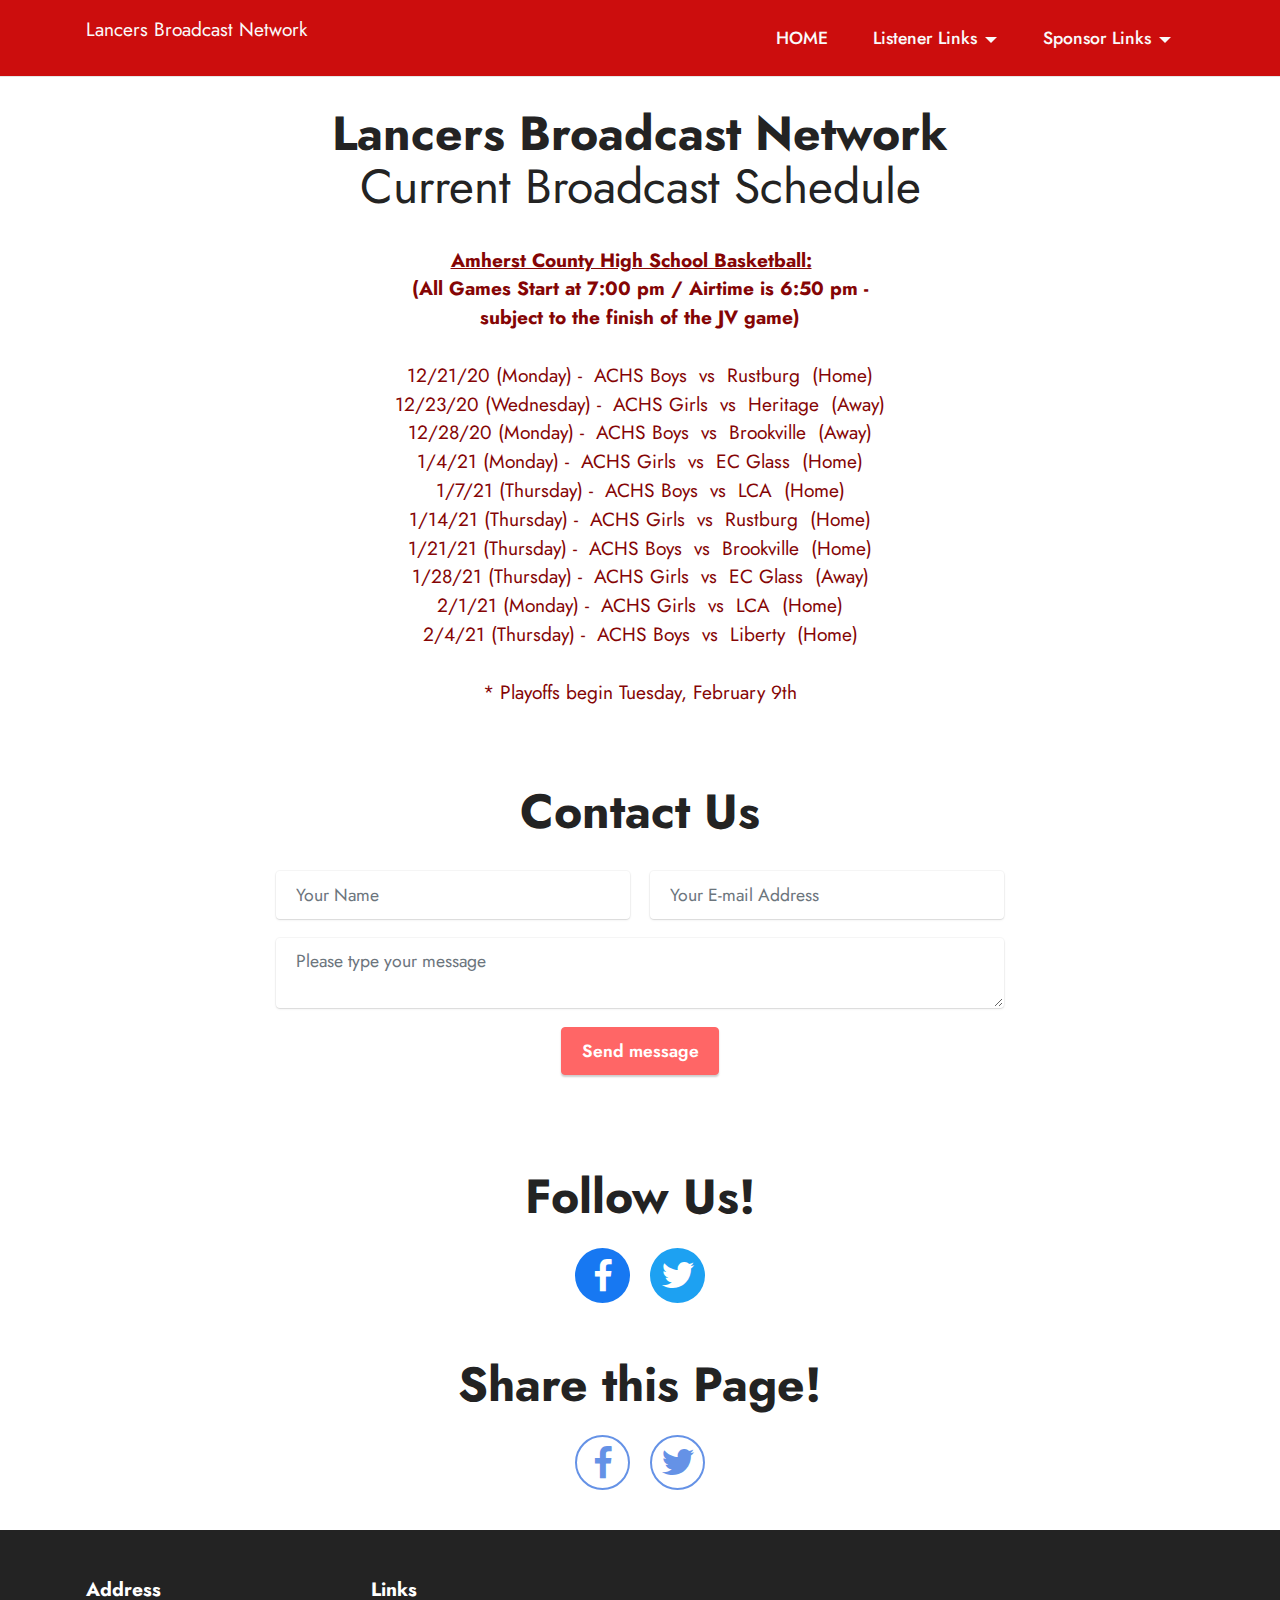
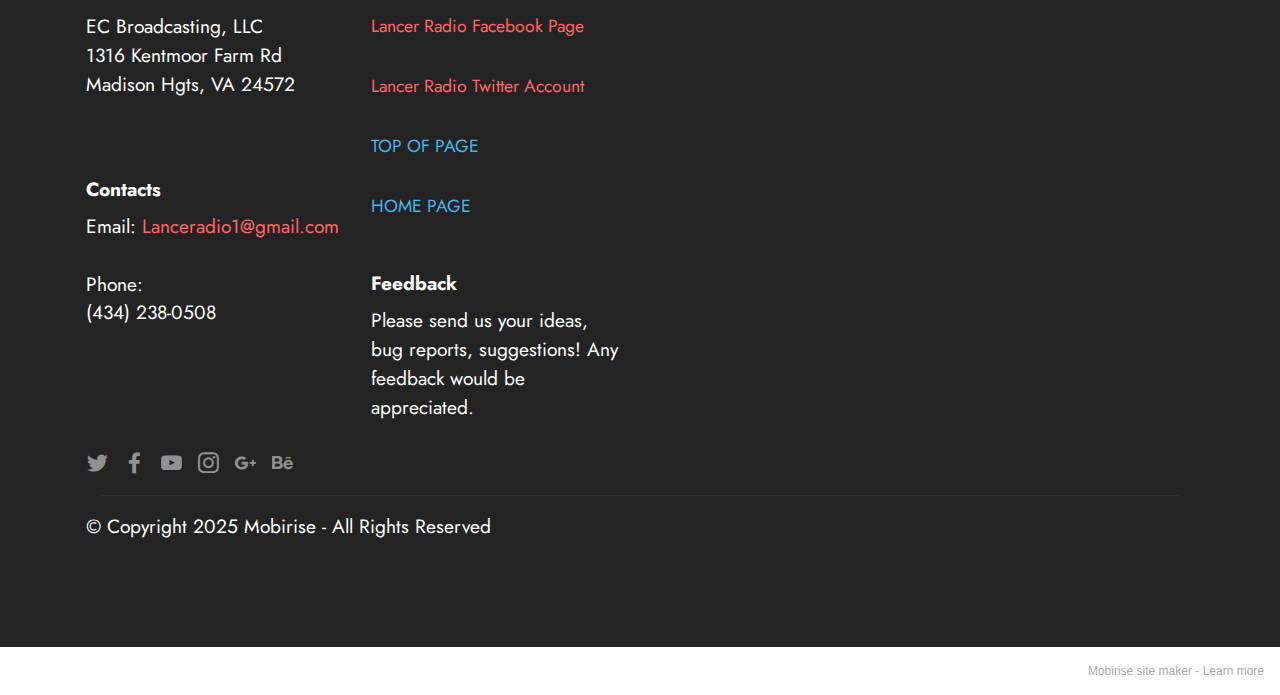
<file: page3.html>
<!DOCTYPE html>
<html  >
<head>
  <!-- Site made with Mobirise Website Builder v5.2.0, https://mobirise.com -->
  <meta charset="UTF-8">
  <meta http-equiv="X-UA-Compatible" content="IE=edge">
  <meta name="generator" content="Mobirise v5.2.0, mobirise.com">
  <meta name="viewport" content="width=device-width, initial-scale=1, minimum-scale=1">
  <link rel="shortcut icon" href="assets/images/lancer-broadcast-network-banner-by-sara-128x38-1.png" type="image/x-icon">
  <meta name="description" content="List of current broadcast schedules.">
  
  
  <title>Broadcast Schedules</title>
  <link rel="stylesheet" href="assets/tether/tether.min.css">
  <link rel="stylesheet" href="assets/bootstrap/css/bootstrap.min.css">
  <link rel="stylesheet" href="assets/bootstrap/css/bootstrap-grid.min.css">
  <link rel="stylesheet" href="assets/bootstrap/css/bootstrap-reboot.min.css">
  <link rel="stylesheet" href="assets/dropdown/css/style.css">
  <link rel="stylesheet" href="assets/formstyler/jquery.formstyler.css">
  <link rel="stylesheet" href="assets/formstyler/jquery.formstyler.theme.css">
  <link rel="stylesheet" href="assets/datepicker/jquery.datetimepicker.min.css">
  <link rel="stylesheet" href="assets/socicon/css/styles.css">
  <link rel="stylesheet" href="assets/theme/css/style.css">
  <link rel="preload" as="style" href="assets/mobirise/css/mbr-additional.css"><link rel="stylesheet" href="assets/mobirise/css/mbr-additional.css" type="text/css">
  
  
  
  
</head>
<body>

<!-- Analytics -->
<!-- Global site tag (gtag.js) - Google Analytics -->
<script async src="https://www.googletagmanager.com/gtag/js?id=UA-180278583-1"></script>
<script>
  window.dataLayer = window.dataLayer || [];
  function gtag(){dataLayer.push(arguments);}
  gtag('js', new Date());

  gtag('config', 'UA-180278583-1');
</script>

<!-- /Analytics -->


  
  <section class="menu cid-s48OLK6784" once="menu" id="menu1-11">
    
    <nav class="navbar navbar-dropdown navbar-fixed-top navbar-expand-lg">
        <div class="container">
            <div class="navbar-brand">
                
                <span class="navbar-caption-wrap"><a class="navbar-caption text-white display-7" href="https://mobiri.se"><p>Lancers Broadcast Network&nbsp;&nbsp;</p></a></span>
            </div>
            <button class="navbar-toggler" type="button" data-toggle="collapse" data-target="#navbarSupportedContent" aria-controls="navbarNavAltMarkup" aria-expanded="false" aria-label="Toggle navigation">
                <div class="hamburger">
                    <span></span>
                    <span></span>
                    <span></span>
                    <span></span>
                </div>
            </button>
            <div class="collapse navbar-collapse" id="navbarSupportedContent">
                <ul class="navbar-nav nav-dropdown nav-right" data-app-modern-menu="true"><li class="nav-item"><a class="nav-link link text-white text-primary display-4" href="index.html" aria-expanded="false">HOME</a></li><li class="nav-item dropdown"><a class="nav-link link text-white dropdown-toggle display-4" href="#" aria-expanded="true" data-toggle="dropdown-submenu">Listener Links</a><div class="dropdown-menu"><a class="text-white dropdown-item text-primary display-4" href="page.html#header1-k" aria-expanded="false">Listen Live</a><a class="text-white dropdown-item text-primary display-4" href="page3.html" aria-expanded="false">Current Broadcast Schedule</a><a class="text-white dropdown-item text-primary display-4" href="page4.html" aria-expanded="false">Meet Our Sponsors</a><a class="text-white dropdown-item text-primary display-4" href="page2.html" aria-expanded="false">Meet the Team</a></div></li><li class="nav-item dropdown"><a class="nav-link link text-white dropdown-toggle display-4" href="#" aria-expanded="false" data-toggle="dropdown-submenu">
                            Sponsor Links</a><div class="dropdown-menu"><a class="text-white dropdown-item text-primary display-4" href="page6.html" aria-expanded="false">Sponsor Info</a></div></li></ul>
                
                
            </div>
        </div>
    </nav>

</section>

<section class="content5 cid-sdcBQZaW32" id="content5-15">
    
    <div class="container">
        <div class="row justify-content-center">
            <div class="col-md-12 col-lg-10">
                
                <h4 class="mbr-section-subtitle mbr-fonts-style mb-4 display-2"><strong>
                    Lancers Broadcast Network</strong><br>Current Broadcast Schedule</h4>
                <p class="mbr-text mbr-fonts-style display-7"><strong><u>Amherst County High School Basketball:</u>&nbsp; &nbsp; </strong><br><strong>(All Games Start at 7:00 pm / Airtime is 6:50 pm - </strong><br><strong>subject to the finish of the JV game)</strong><br><br>12/21/20 (Monday) -&nbsp; ACHS Boys&nbsp; vs&nbsp; Rustburg&nbsp; (Home)<br>12/23/20 (Wednesday) -&nbsp; ACHS Girls&nbsp; vs&nbsp; Heritage&nbsp; (Away)<br>12/28/20 (Monday) -&nbsp; ACHS Boys&nbsp; vs&nbsp; Brookville&nbsp; (Away)<br>1/4/21 (Monday) -&nbsp; ACHS Girls&nbsp; vs&nbsp; EC Glass&nbsp; (Home)<br>1/7/21 (Thursday) -&nbsp; ACHS Boys&nbsp; vs&nbsp; LCA&nbsp; (Home)<br>1/14/21 (Thursday) -&nbsp; ACHS Girls&nbsp; vs&nbsp; Rustburg&nbsp; (Home)<br>1/21/21 (Thursday) -&nbsp; ACHS Boys&nbsp; vs&nbsp; Brookville&nbsp; (Home)<br>1/28/21 (Thursday) -&nbsp; ACHS Girls&nbsp; vs&nbsp; EC Glass&nbsp; (Away)<br>2/1/21 (Monday) -&nbsp; ACHS Girls&nbsp; vs&nbsp; LCA&nbsp; (Home)<br>2/4/21 (Thursday) -&nbsp; ACHS Boys&nbsp; vs&nbsp; Liberty&nbsp; (Home)<br><br>* Playoffs begin Tuesday, February 9th</p>
            </div>
        </div>
    </div>
</section>

<section class="form5 cid-sdgnqdB5oC" id="form5-1p">
    
    
    <div class="container">
        <div class="mbr-section-head">
            <h3 class="mbr-section-title mbr-fonts-style align-center mb-0 display-2">
                <strong>Contact Us</strong></h3>
            
        </div>
        <div class="row justify-content-center mt-4">
            <div class="col-lg-8 mx-auto mbr-form" data-form-type="formoid">
                <form action="https://mobirise.eu/" method="POST" class="mbr-form form-with-styler" data-form-title="Form Name"><input type="hidden" name="email" data-form-email="true" value="jF+HfnpoB8UxwmrwC00PsuW+YudZs2p5bvFAFiEAh1/Rfm1n2d9zjRm/ORwMq9wihCf15VZLwFFoow/mQuEET6Y0dMoP2OkaOzBlnRazO+7F7WHZPSUpkukqHoCxJyik">
                    <div class="">
                        <div hidden="hidden" data-form-alert="" class="alert alert-success col-12">Thanks for submitting your information!  We will be back in contact as soon as possible.</div>
                        <div hidden="hidden" data-form-alert-danger="" class="alert alert-danger col-12">Oops...! some
                            problem!</div>
                    </div>
                    <div class="dragArea row">
                        <div class="col-md col-sm-12 form-group" data-for="name">
                            <input type="text" name="name" placeholder="Your Name" data-form-field="name" class="form-control" value="" id="name-form5-1p">
                        </div>
                        <div class="col-md col-sm-12 form-group" data-for="email">
                            <input type="email" name="email" placeholder="Your E-mail Address" data-form-field="email" class="form-control" value="" id="email-form5-1p">
                        </div>
                        
                        <div class="col-12 form-group" data-for="textarea">
                            <textarea name="textarea" placeholder="Please type your message" data-form-field="textarea" class="form-control" id="textarea-form5-1p"></textarea>
                        </div>
                        <div class="col-lg-12 col-md-12 col-sm-12 align-center mbr-section-btn"><button type="submit" class="btn btn-primary display-4">Send message</button></div>
                    </div>
                </form>
            </div>
        </div>
    </div>
</section>

<section class="share3 cid-sdcAClIJmU" id="share3-13">
    
     
    
    

    <div class="container">
        <div class="media-container-row">
            <div class="col-12">
                <h3 class="mbr-section-title align-center mb-3 mbr-fonts-style display-2">
                    <strong>Follow Us!</strong>
                </h3>
                <div class="social-list align-center">
                   
                    <a class="iconfont-wrapper bg-facebook m-2 " target="_blank" href="https://www.facebook.com/Lancer-Radio-135446416491695">
                            <span class="socicon-facebook socicon"></span>
                        </a>
                        <a class="iconfont-wrapper bg-twitter m-2" href="https://twitter.com/lanceradio1" target="_blank">
                            <span class="socicon-twitter socicon"></span>
                        </a>
                        
                        
                        
                        
                        
                        
                        
                        
                        
                </div>
            </div>
        </div>
    </div>
</section>

<section class="social2 cid-sdcADAQVWa" id="share2-14">
    
     
    
    

    <div class="container">
        <div class="media-container-row">
            <div class="col-12">
                <h3 class="mbr-section-title align-center mb-3 mbr-fonts-style display-2">
                    <strong>Share this Page!</strong>
                </h3>
                <div>
                    <div class="mbr-social-likes align-center" data-counters="false">
                        <span class="btn btn-social facebook m-2">
                            <i class="socicon socicon-facebook"></i>
                        </span>
                        <span class="btn btn-social twitter m-2">
                            <i class="socicon socicon-twitter"></i>
                        </span>
                        
                        
                        
                        
                    </div>
                </div>
            </div>
        </div>
    </div>
</section>

<section class="footer6 cid-sdeYjbhFNA" once="footers" id="footer6-18">

    

    

    <div class="container">
        <div class="row content mbr-white">
            <div class="col-12 col-md-3 mbr-fonts-style display-7">
                <h5 class="mbr-section-subtitle mbr-fonts-style mb-2 display-7">
                    <strong>Address</strong>
                </h5>
                <p class="mbr-text mbr-fonts-style display-7">EC Broadcasting, LLC<br>1316 Kentmoor Farm Rd<br>Madison Hgts, VA 24572</p> <br>
                <h5 class="mbr-section-subtitle mbr-fonts-style mb-2 mt-4 display-7">
                    <strong>Contacts</strong>
                </h5>
                <p class="mbr-text mbr-fonts-style mb-4 display-7">
                    Email: <a href="mailto:lanceradio1@gmail.com" class="text-primary">Lanceradio1@gmail.com</a><br><br>
                    Phone: <br>(434) 238-0508</p>
            </div>
            <div class="col-12 col-md-3 mbr-fonts-style display-7">
                <h5 class="mbr-section-subtitle mbr-fonts-style mb-2 display-7">
                    <strong>Links</strong>
                </h5>
                <ul class="list mbr-fonts-style mb-4 display-4">
                    <li class="mbr-text item-wrap"><a href="https://www.facebook.com/Lancer-Radio-135446416491695" class="text-primary" target="_blank">Lancer Radio Facebook Page</a></li><li class="mbr-text item-wrap"><br></li><li class="mbr-text item-wrap"><a href="https://twitter.com/lanceradio1" class="text-primary" target="_blank">Lancer Radio Twitter Account</a></li><li class="mbr-text item-wrap"><br></li><li class="mbr-text item-wrap"><a href="#top" class="text-info">TOP OF PAGE</a><br><br></li><li class="mbr-text item-wrap"><a href="index.html" class="text-info">HOME PAGE</a></li>
                </ul>
                <h5 class="mbr-section-subtitle mbr-fonts-style mb-2 mt-5 display-7">
                    <strong>Feedback</strong>
                </h5>
                <p class="mbr-text mbr-fonts-style mb-4 display-7">
                    Please send us your ideas, bug reports, suggestions! Any feedback would be appreciated.<br></p>
            </div>
            <div class="col-12 col-md-6">
                <div class="google-map"><iframe frameborder="0" style="border:0" src="https://www.google.com/maps/embed/v1/place?key=AIzaSyCNveGQ9bfpKFwWzQLLftrR9hNiHwdqQG8&amp;q=Madison Heights, VA 24572" allowfullscreen=""></iframe></div>
            </div>
            <div class="col-md-6">
                <div class="social-list align-left">
                    <div class="soc-item">
                        <a href="https://twitter.com/mobirise" target="_blank">
                            <span class="socicon-twitter socicon mbr-iconfont mbr-iconfont-social"></span>
                        </a>
                    </div>
                    <div class="soc-item">
                        <a href="https://www.facebook.com/pages/Mobirise/1616226671953247" target="_blank">
                            <span class="socicon-facebook socicon mbr-iconfont mbr-iconfont-social"></span>
                        </a>
                    </div>
                    <div class="soc-item">
                        <a href="https://www.youtube.com/c/mobirise" target="_blank">
                            <span class="socicon-youtube socicon mbr-iconfont mbr-iconfont-social"></span>
                        </a>
                    </div>
                    <div class="soc-item">
                        <a href="https://instagram.com/mobirise" target="_blank">
                            <span class="socicon-instagram socicon mbr-iconfont mbr-iconfont-social"></span>
                        </a>
                    </div>
                    <div class="soc-item">
                        <a href="https://plus.google.com/u/0/+Mobirise" target="_blank">
                            <span class="socicon-googleplus socicon mbr-iconfont mbr-iconfont-social"></span>
                        </a>
                    </div>
                    <div class="soc-item">
                        <a href="https://www.behance.net/Mobirise" target="_blank">
                            <span class="socicon-behance socicon mbr-iconfont mbr-iconfont-social"></span>
                        </a>
                    </div>
                </div>
            </div>
        </div>
        <div class="footer-lower">
            <div class="media-container-row">
                <div class="col-sm-12">
                    <hr>
                </div>
            </div>
            <div class="col-sm-12 copyright pl-0">
                <p class="mbr-text mbr-fonts-style mbr-white display-7">
                    © Copyright 2025 Mobirise - All Rights Reserved
                </p>
            </div>
        </div>
    </div>
</section><section style="background-color: #fff; font-family: -apple-system, BlinkMacSystemFont, 'Segoe UI', 'Roboto', 'Helvetica Neue', Arial, sans-serif; color:#aaa; font-size:12px; padding: 0; align-items: center; display: flex;"><a href="https://mobirise.site/t" style="flex: 1 1; height: 3rem; padding-left: 1rem;"></a><p style="flex: 0 0 auto; margin:0; padding-right:1rem;">Mobirise site maker - <a href="https://mobirise.site/o" style="color:#aaa;">Learn more</a></p></section><script src="assets/web/assets/jquery/jquery.min.js"></script>  <script src="assets/popper/popper.min.js"></script>  <script src="assets/tether/tether.min.js"></script>  <script src="assets/bootstrap/js/bootstrap.min.js"></script>  <script src="assets/smoothscroll/smooth-scroll.js"></script>  <script src="assets/dropdown/js/nav-dropdown.js"></script>  <script src="assets/dropdown/js/navbar-dropdown.js"></script>  <script src="assets/touchswipe/jquery.touch-swipe.min.js"></script>  <script src="assets/formstyler/jquery.formstyler.js"></script>  <script src="assets/formstyler/jquery.formstyler.min.js"></script>  <script src="assets/datepicker/jquery.datetimepicker.full.js"></script>  <script src="assets/sociallikes/social-likes.js"></script>  <script src="assets/theme/js/script.js"></script>  <script src="assets/formoid/formoid.min.js"></script>  
  
  
</body>
</html>
</file>
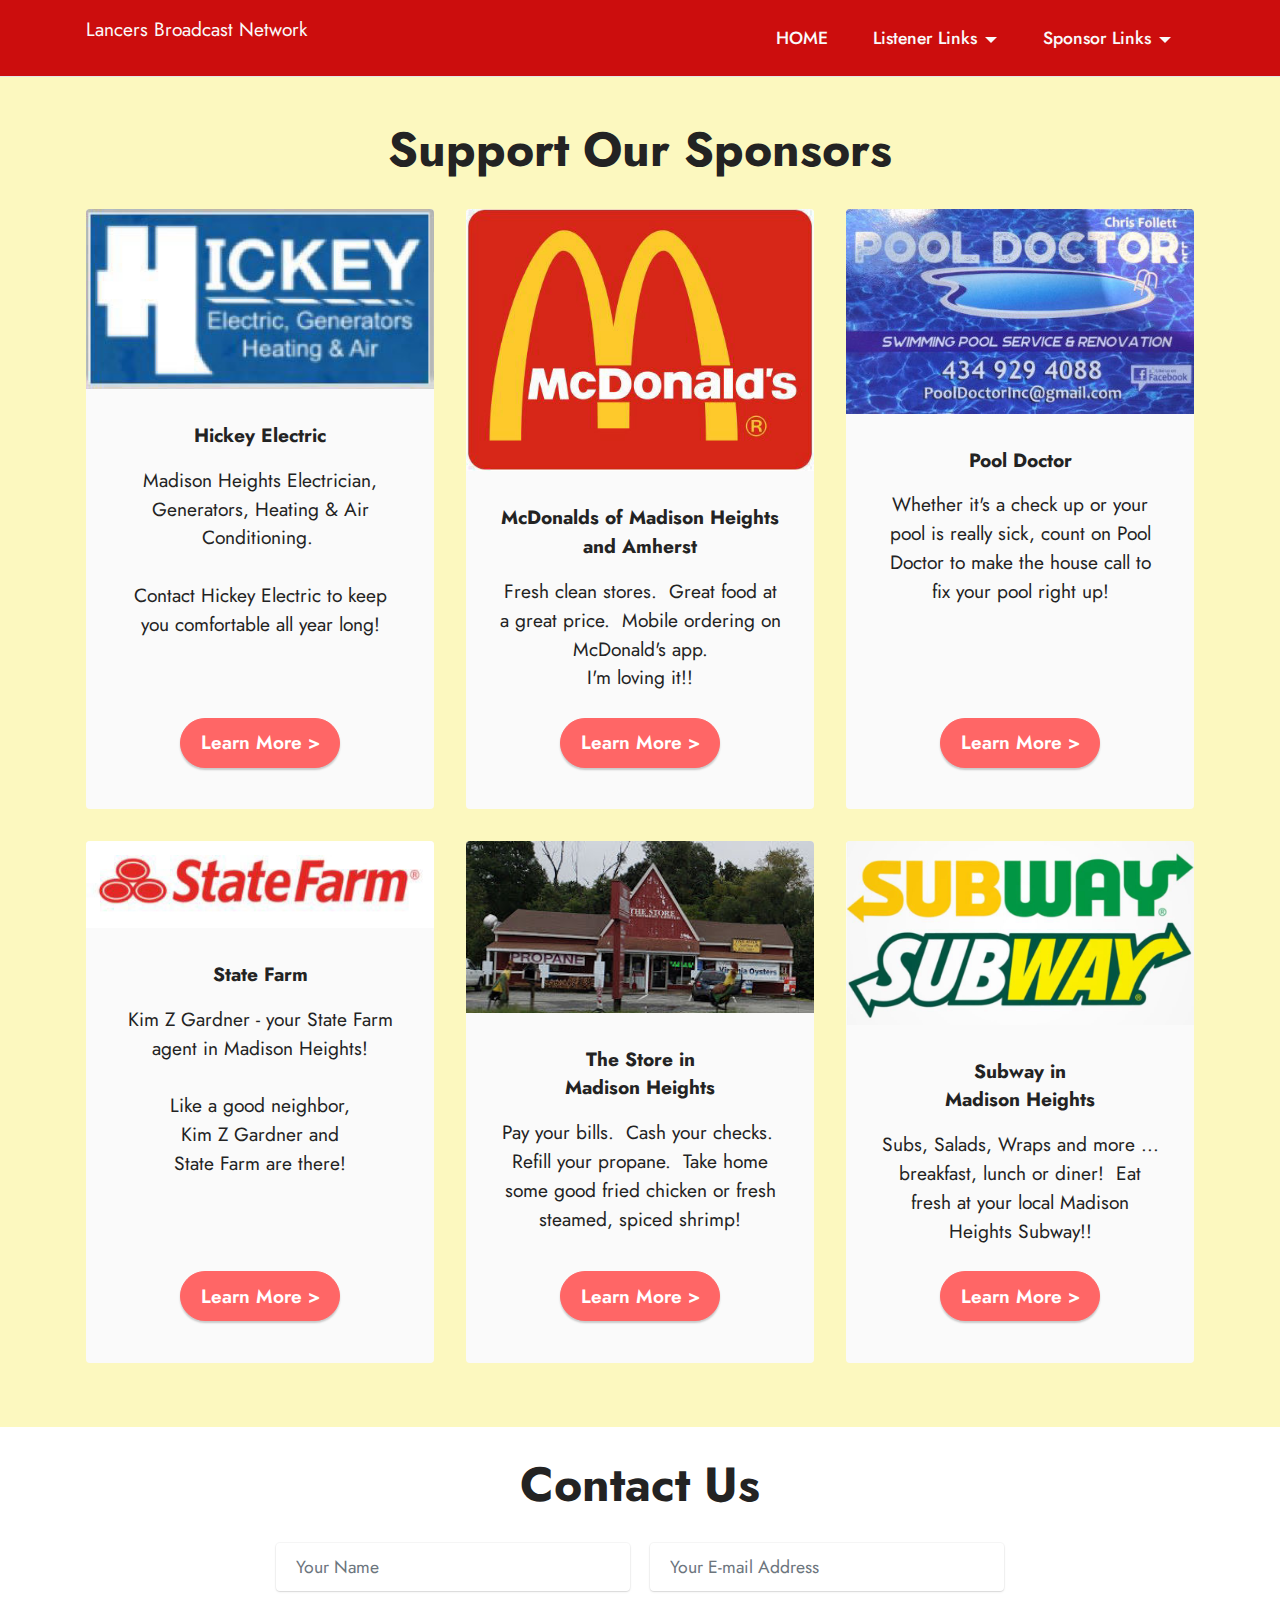
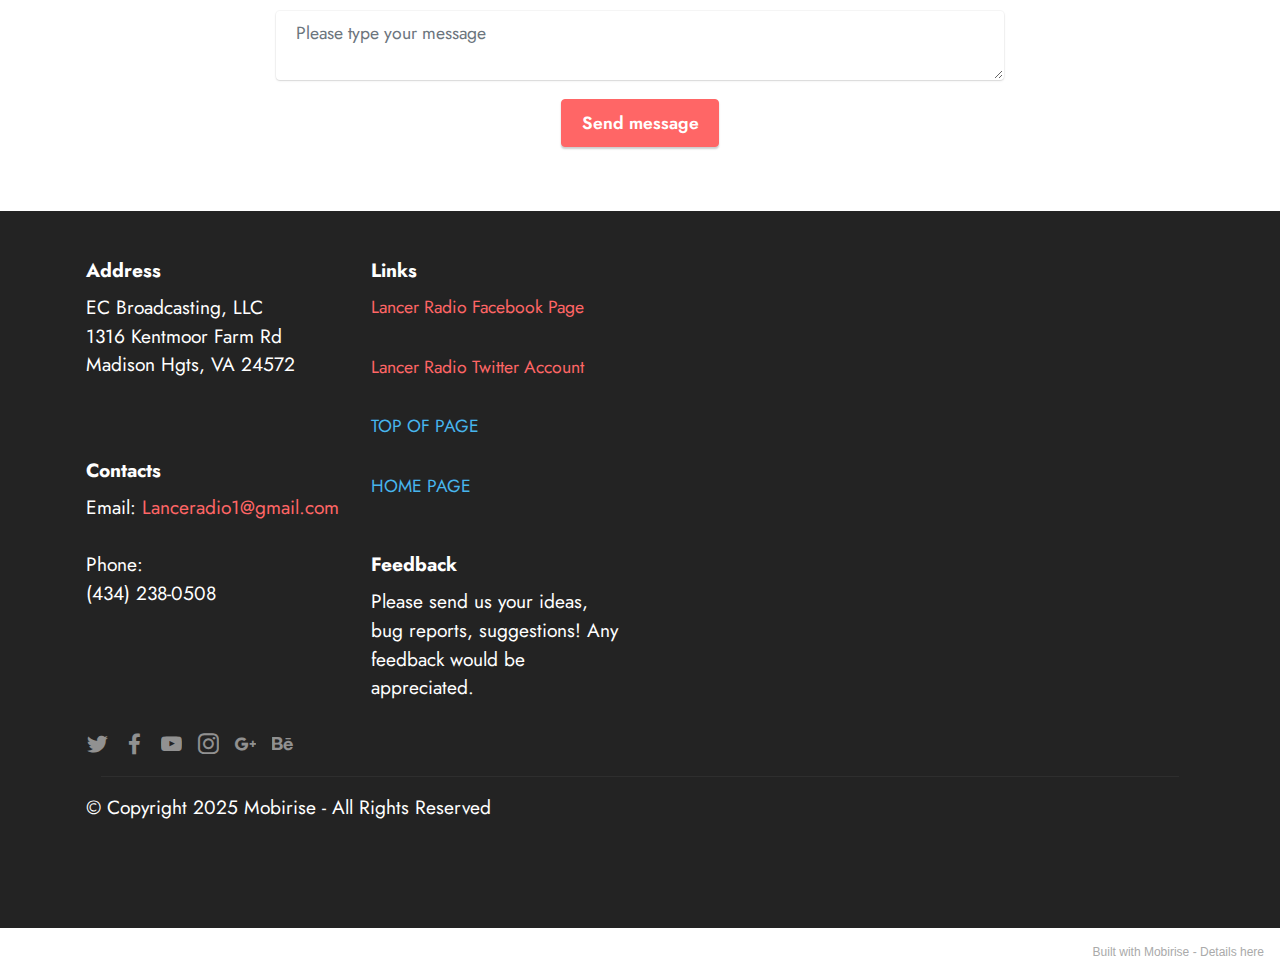
<file: page4.html>
<!DOCTYPE html>
<html  >
<head>
  <!-- Site made with Mobirise Website Builder v5.2.0, https://mobirise.com -->
  <meta charset="UTF-8">
  <meta http-equiv="X-UA-Compatible" content="IE=edge">
  <meta name="generator" content="Mobirise v5.2.0, mobirise.com">
  <meta name="viewport" content="width=device-width, initial-scale=1, minimum-scale=1">
  <link rel="shortcut icon" href="assets/images/lancer-broadcast-network-banner-by-sara-128x38-1.png" type="image/x-icon">
  <meta name="description" content="">
  
  
  <title>Meet Our Sponsors</title>
  <link rel="stylesheet" href="assets/tether/tether.min.css">
  <link rel="stylesheet" href="assets/bootstrap/css/bootstrap.min.css">
  <link rel="stylesheet" href="assets/bootstrap/css/bootstrap-grid.min.css">
  <link rel="stylesheet" href="assets/bootstrap/css/bootstrap-reboot.min.css">
  <link rel="stylesheet" href="assets/dropdown/css/style.css">
  <link rel="stylesheet" href="assets/formstyler/jquery.formstyler.css">
  <link rel="stylesheet" href="assets/formstyler/jquery.formstyler.theme.css">
  <link rel="stylesheet" href="assets/datepicker/jquery.datetimepicker.min.css">
  <link rel="stylesheet" href="assets/socicon/css/styles.css">
  <link rel="stylesheet" href="assets/theme/css/style.css">
  <link rel="preload" as="style" href="assets/mobirise/css/mbr-additional.css"><link rel="stylesheet" href="assets/mobirise/css/mbr-additional.css" type="text/css">
  
  
  
  
</head>
<body>

<!-- Analytics -->
<!-- Global site tag (gtag.js) - Google Analytics -->
<script async src="https://www.googletagmanager.com/gtag/js?id=UA-180278583-1"></script>
<script>
  window.dataLayer = window.dataLayer || [];
  function gtag(){dataLayer.push(arguments);}
  gtag('js', new Date());

  gtag('config', 'UA-180278583-1');
</script>

<!-- /Analytics -->


  
  <section class="menu cid-s48OLK6784" once="menu" id="menu1-19">
    
    <nav class="navbar navbar-dropdown navbar-fixed-top navbar-expand-lg">
        <div class="container">
            <div class="navbar-brand">
                
                <span class="navbar-caption-wrap"><a class="navbar-caption text-white display-7" href="https://mobiri.se"><p>Lancers Broadcast Network&nbsp;&nbsp;</p></a></span>
            </div>
            <button class="navbar-toggler" type="button" data-toggle="collapse" data-target="#navbarSupportedContent" aria-controls="navbarNavAltMarkup" aria-expanded="false" aria-label="Toggle navigation">
                <div class="hamburger">
                    <span></span>
                    <span></span>
                    <span></span>
                    <span></span>
                </div>
            </button>
            <div class="collapse navbar-collapse" id="navbarSupportedContent">
                <ul class="navbar-nav nav-dropdown nav-right" data-app-modern-menu="true"><li class="nav-item"><a class="nav-link link text-white text-primary display-4" href="index.html" aria-expanded="false">HOME</a></li><li class="nav-item dropdown"><a class="nav-link link text-white dropdown-toggle display-4" href="#" aria-expanded="true" data-toggle="dropdown-submenu">Listener Links</a><div class="dropdown-menu"><a class="text-white dropdown-item text-primary display-4" href="page.html#header1-k" aria-expanded="false">Listen Live</a><a class="text-white dropdown-item text-primary display-4" href="page3.html" aria-expanded="false">Current Broadcast Schedule</a><a class="text-white dropdown-item text-primary display-4" href="page4.html" aria-expanded="false">Meet Our Sponsors</a><a class="text-white dropdown-item text-primary display-4" href="page2.html" aria-expanded="false">Meet the Team</a></div></li><li class="nav-item dropdown"><a class="nav-link link text-white dropdown-toggle display-4" href="#" aria-expanded="false" data-toggle="dropdown-submenu">
                            Sponsor Links</a><div class="dropdown-menu"><a class="text-white dropdown-item text-primary display-4" href="page6.html" aria-expanded="false">Sponsor Info</a></div></li></ul>
                
                
            </div>
        </div>
    </nav>

</section>

<section class="features2 cid-sdf5omOGq3" id="features3-1b">
    
    
    <div class="container">
        <div class="mbr-section-head">
            <h4 class="mbr-section-title mbr-fonts-style align-center mb-0 display-2">
                <strong>Support Our Sponsors</strong></h4>
            
        </div>
        <div class="row mt-4">
            <div class="item features-image сol-12 col-md-6 col-lg-4">
                <div class="item-wrapper">
                    <div class="item-img">
                        <a href="https://www.hickeyelectricco.com/" target="_blank"><img src="assets/images/hickey-logo-309x160.jpg" alt=""></a>
                    </div>
                    <div class="item-content">
                        <h5 class="item-title mbr-fonts-style display-7"><strong>Hickey Electric</strong></h5>
                        
                        <p class="mbr-text mbr-fonts-style mt-3 display-7">Madison Heights Electrician, Generators, Heating &amp; Air Conditioning.&nbsp; <br><br>Contact Hickey Electric to keep you comfortable all year long!</p>
                    </div>
                    <div class="mbr-section-btn item-footer mt-2"><a href="https://www.hickeyelectricco.com/" class="btn btn-primary item-btn display-7" target="_blank">Learn More
                            &gt;</a></div>
                </div>
            </div><div class="item features-image сol-12 col-md-6 col-lg-4">
                <div class="item-wrapper">
                    <div class="item-img">
                        <a href="https://www.mcdonalds.com/us/en-us/location/va/madison%20heights/4971-s-amherst-highway/4562.html" target="_blank"><img src="assets/images/mcdonalds-logo-456x344.jpg" alt=""></a>
                    </div>
                    <div class="item-content">
                        <h5 class="item-title mbr-fonts-style display-7"><strong>McDonalds of Madison Heights and Amherst</strong></h5>
                        
                        <p class="mbr-text mbr-fonts-style mt-3 display-7">Fresh clean stores.&nbsp; Great food at a great price.&nbsp; Mobile ordering on McDonald's app.<br>I'm loving it!!</p>
                    </div>
                    <div class="mbr-section-btn item-footer mt-2"><a href="https://www.mcdonalds.com/us/en-us/location/va/madison%20heights/4971-s-amherst-highway/4562.html" class="btn btn-primary item-btn display-7" target="_blank">Learn More
                            &gt;</a></div>
                </div>
            </div><div class="item features-image сol-12 col-md-6 col-lg-4">
                <div class="item-wrapper">
                    <div class="item-img">
                        <a href="https://www.facebook.com/pooldocllc/" target="_blank"><img src="assets/images/pool-doctor-image-425x250.jpg" alt=""></a>
                    </div>
                    <div class="item-content">
                        <h5 class="item-title mbr-fonts-style display-7"><strong>Pool Doctor</strong></h5>
                        
                        <p class="mbr-text mbr-fonts-style mt-3 display-7">Whether it's a check up or your pool is really sick, count on Pool Doctor to make the house call to fix your pool right up!</p>
                    </div>
                    <div class="mbr-section-btn item-footer mt-2"><a href="https://www.facebook.com/pooldocllc/" class="btn btn-primary item-btn display-7" target="_blank">Learn More
                            &gt;</a></div>
                </div>
            </div>
            <div class="item features-image сol-12 col-md-6 col-lg-4">
                <div class="item-wrapper">
                    <div class="item-img">
                        <a href="https://www.kimzgardner.com/?cmpid=lj1m_blm_0001" target="_blank"><img src="assets/images/state-farm-logo-397x99.jpg" alt=""></a>
                    </div>
                    <div class="item-content">
                        <h5 class="item-title mbr-fonts-style display-7"><strong>State Farm</strong></h5>
                        
                        <p class="mbr-text mbr-fonts-style mt-3 display-7">Kim Z Gardner - your State Farm agent in Madison Heights!<br>&nbsp;<br>Like a good neighbor, <br>Kim Z Gardner and <br>State Farm are there!</p>
                    </div>
                    <div class="mbr-section-btn item-footer mt-2"><a href="https://www.kimzgardner.com/?cmpid=lj1m_blm_0001" class="btn btn-primary item-btn display-7" target="_blank">Learn More
                            &gt;</a></div>
                </div>
            </div><div class="item features-image сol-12 col-md-6 col-lg-4">
                <div class="item-wrapper">
                    <div class="item-img">
                        <a href="https://www.facebook.com/The-Store-153309858015738" target="_blank"><img src="assets/images/the-store-image-325x160.jpg" alt=""></a>
                    </div>
                    <div class="item-content">
                        <h5 class="item-title mbr-fonts-style display-7"><strong>The Store in <br>Madison Heights</strong></h5>
                        
                        <p class="mbr-text mbr-fonts-style mt-3 display-7">Pay your bills.&nbsp; Cash your checks.&nbsp; Refill your propane.&nbsp; Take home some good fried chicken or fresh steamed, spiced shrimp!</p>
                    </div>
                    <div class="mbr-section-btn item-footer mt-2"><a href="https://www.facebook.com/The-Store-153309858015738" class="btn btn-primary item-btn display-7" target="_blank">Learn More
                            &gt;</a></div>
                </div>
            </div><div class="item features-image сol-12 col-md-6 col-lg-4">
                <div class="item-wrapper">
                    <div class="item-img">
                        <a href="https://order.subway.com/en-us/restaurant/7902/menu/?utm_source=yxt-goog&utm_medium=local&utm_term=acq&utm_content=7902&utm_campaign=evergreen-2020&y_source=1_MTQ5MDU2NjgtNzE1LWxvY2F0aW9uLmdvb2dsZV93ZWJzaXRlX292ZXJyaWRl" target="_blank"><img src="assets/images/subway-logo-886x467.jpg" alt=""></a>
                    </div>
                    <div class="item-content">
                        <h5 class="item-title mbr-fonts-style display-7"><strong>Subway in <br>Madison Heights</strong></h5>
                        
                        <p class="mbr-text mbr-fonts-style mt-3 display-7">Subs, Salads, Wraps and more ... breakfast, lunch or diner!&nbsp; Eat fresh at your local Madison Heights Subway!!</p>
                    </div>
                    <div class="mbr-section-btn item-footer mt-2"><a href="https://order.subway.com/en-us/restaurant/7902/menu/?utm_source=yxt-goog&utm_medium=local&utm_term=acq&utm_content=7902&utm_campaign=evergreen-2020&y_source=1_MTQ5MDU2NjgtNzE1LWxvY2F0aW9uLmdvb2dsZV93ZWJzaXRlX292ZXJyaWRl" class="btn btn-primary item-btn display-7" target="_blank">Learn More
                            &gt;</a></div>
                </div>
            </div>
            
        </div>
    </div>
</section>

<section class="form5 cid-sdgn58UskS" id="form5-1o">
    
    
    <div class="container">
        <div class="mbr-section-head">
            <h3 class="mbr-section-title mbr-fonts-style align-center mb-0 display-2">
                <strong>Contact Us</strong></h3>
            
        </div>
        <div class="row justify-content-center mt-4">
            <div class="col-lg-8 mx-auto mbr-form" data-form-type="formoid">
                <form action="https://mobirise.eu/" method="POST" class="mbr-form form-with-styler" data-form-title="Form Name"><input type="hidden" name="email" data-form-email="true" value="lXHRtZgGnheVuGaE7sGO/n6PqCZeihUqT85/1joM4BY+C56ergZf1+aN3SjWu22UHVgvynnpZKWO/xnyOAOcz+/MVS3xIQ3zk98yzYl05d0fK2EsZGut++cONhZnm8xo">
                    <div class="">
                        <div hidden="hidden" data-form-alert="" class="alert alert-success col-12">Thanks for submitting your information!  We will be back in contact as soon as possible.</div>
                        <div hidden="hidden" data-form-alert-danger="" class="alert alert-danger col-12">Oops...! some
                            problem!</div>
                    </div>
                    <div class="dragArea row">
                        <div class="col-md col-sm-12 form-group" data-for="name">
                            <input type="text" name="name" placeholder="Your Name" data-form-field="name" class="form-control" value="" id="name-form5-1o">
                        </div>
                        <div class="col-md col-sm-12 form-group" data-for="email">
                            <input type="email" name="email" placeholder="Your E-mail Address" data-form-field="email" class="form-control" value="" id="email-form5-1o">
                        </div>
                        
                        <div class="col-12 form-group" data-for="textarea">
                            <textarea name="textarea" placeholder="Please type your message" data-form-field="textarea" class="form-control" id="textarea-form5-1o"></textarea>
                        </div>
                        <div class="col-lg-12 col-md-12 col-sm-12 align-center mbr-section-btn"><button type="submit" class="btn btn-primary display-4">Send message</button></div>
                    </div>
                </form>
            </div>
        </div>
    </div>
</section>

<section class="footer6 cid-sdeYjbhFNA" once="footers" id="footer6-1a">

    

    

    <div class="container">
        <div class="row content mbr-white">
            <div class="col-12 col-md-3 mbr-fonts-style display-7">
                <h5 class="mbr-section-subtitle mbr-fonts-style mb-2 display-7">
                    <strong>Address</strong>
                </h5>
                <p class="mbr-text mbr-fonts-style display-7">EC Broadcasting, LLC<br>1316 Kentmoor Farm Rd<br>Madison Hgts, VA 24572</p> <br>
                <h5 class="mbr-section-subtitle mbr-fonts-style mb-2 mt-4 display-7">
                    <strong>Contacts</strong>
                </h5>
                <p class="mbr-text mbr-fonts-style mb-4 display-7">
                    Email: <a href="mailto:lanceradio1@gmail.com" class="text-primary">Lanceradio1@gmail.com</a><br><br>
                    Phone: <br>(434) 238-0508</p>
            </div>
            <div class="col-12 col-md-3 mbr-fonts-style display-7">
                <h5 class="mbr-section-subtitle mbr-fonts-style mb-2 display-7">
                    <strong>Links</strong>
                </h5>
                <ul class="list mbr-fonts-style mb-4 display-4">
                    <li class="mbr-text item-wrap"><a href="https://www.facebook.com/Lancer-Radio-135446416491695" class="text-primary" target="_blank">Lancer Radio Facebook Page</a></li><li class="mbr-text item-wrap"><br></li><li class="mbr-text item-wrap"><a href="https://twitter.com/lanceradio1" class="text-primary" target="_blank">Lancer Radio Twitter Account</a></li><li class="mbr-text item-wrap"><br></li><li class="mbr-text item-wrap"><a href="#top" class="text-info">TOP OF PAGE</a><br><br></li><li class="mbr-text item-wrap"><a href="index.html" class="text-info">HOME PAGE</a></li>
                </ul>
                <h5 class="mbr-section-subtitle mbr-fonts-style mb-2 mt-5 display-7">
                    <strong>Feedback</strong>
                </h5>
                <p class="mbr-text mbr-fonts-style mb-4 display-7">
                    Please send us your ideas, bug reports, suggestions! Any feedback would be appreciated.<br></p>
            </div>
            <div class="col-12 col-md-6">
                <div class="google-map"><iframe frameborder="0" style="border:0" src="https://www.google.com/maps/embed/v1/place?key=AIzaSyCZI5F_k6S1k46ujh0SNrapM89f7mJxd30&amp;q=Madison Heights, VA 24572" allowfullscreen=""></iframe></div>
            </div>
            <div class="col-md-6">
                <div class="social-list align-left">
                    <div class="soc-item">
                        <a href="https://twitter.com/mobirise" target="_blank">
                            <span class="socicon-twitter socicon mbr-iconfont mbr-iconfont-social"></span>
                        </a>
                    </div>
                    <div class="soc-item">
                        <a href="https://www.facebook.com/pages/Mobirise/1616226671953247" target="_blank">
                            <span class="socicon-facebook socicon mbr-iconfont mbr-iconfont-social"></span>
                        </a>
                    </div>
                    <div class="soc-item">
                        <a href="https://www.youtube.com/c/mobirise" target="_blank">
                            <span class="socicon-youtube socicon mbr-iconfont mbr-iconfont-social"></span>
                        </a>
                    </div>
                    <div class="soc-item">
                        <a href="https://instagram.com/mobirise" target="_blank">
                            <span class="socicon-instagram socicon mbr-iconfont mbr-iconfont-social"></span>
                        </a>
                    </div>
                    <div class="soc-item">
                        <a href="https://plus.google.com/u/0/+Mobirise" target="_blank">
                            <span class="socicon-googleplus socicon mbr-iconfont mbr-iconfont-social"></span>
                        </a>
                    </div>
                    <div class="soc-item">
                        <a href="https://www.behance.net/Mobirise" target="_blank">
                            <span class="socicon-behance socicon mbr-iconfont mbr-iconfont-social"></span>
                        </a>
                    </div>
                </div>
            </div>
        </div>
        <div class="footer-lower">
            <div class="media-container-row">
                <div class="col-sm-12">
                    <hr>
                </div>
            </div>
            <div class="col-sm-12 copyright pl-0">
                <p class="mbr-text mbr-fonts-style mbr-white display-7">
                    © Copyright 2025 Mobirise - All Rights Reserved
                </p>
            </div>
        </div>
    </div>
</section><section style="background-color: #fff; font-family: -apple-system, BlinkMacSystemFont, 'Segoe UI', 'Roboto', 'Helvetica Neue', Arial, sans-serif; color:#aaa; font-size:12px; padding: 0; align-items: center; display: flex;"><a href="https://mobirise.site/b" style="flex: 1 1; height: 3rem; padding-left: 1rem;"></a><p style="flex: 0 0 auto; margin:0; padding-right:1rem;">Built with Mobirise - <a href="https://mobirise.site/k" style="color:#aaa;">Details here</a></p></section><script src="assets/web/assets/jquery/jquery.min.js"></script>  <script src="assets/popper/popper.min.js"></script>  <script src="assets/tether/tether.min.js"></script>  <script src="assets/bootstrap/js/bootstrap.min.js"></script>  <script src="assets/smoothscroll/smooth-scroll.js"></script>  <script src="assets/dropdown/js/nav-dropdown.js"></script>  <script src="assets/dropdown/js/navbar-dropdown.js"></script>  <script src="assets/touchswipe/jquery.touch-swipe.min.js"></script>  <script src="assets/formstyler/jquery.formstyler.js"></script>  <script src="assets/formstyler/jquery.formstyler.min.js"></script>  <script src="assets/datepicker/jquery.datetimepicker.full.js"></script>  <script src="assets/theme/js/script.js"></script>  <script src="assets/formoid/formoid.min.js"></script>  
  
  
</body>
</html>
</file>
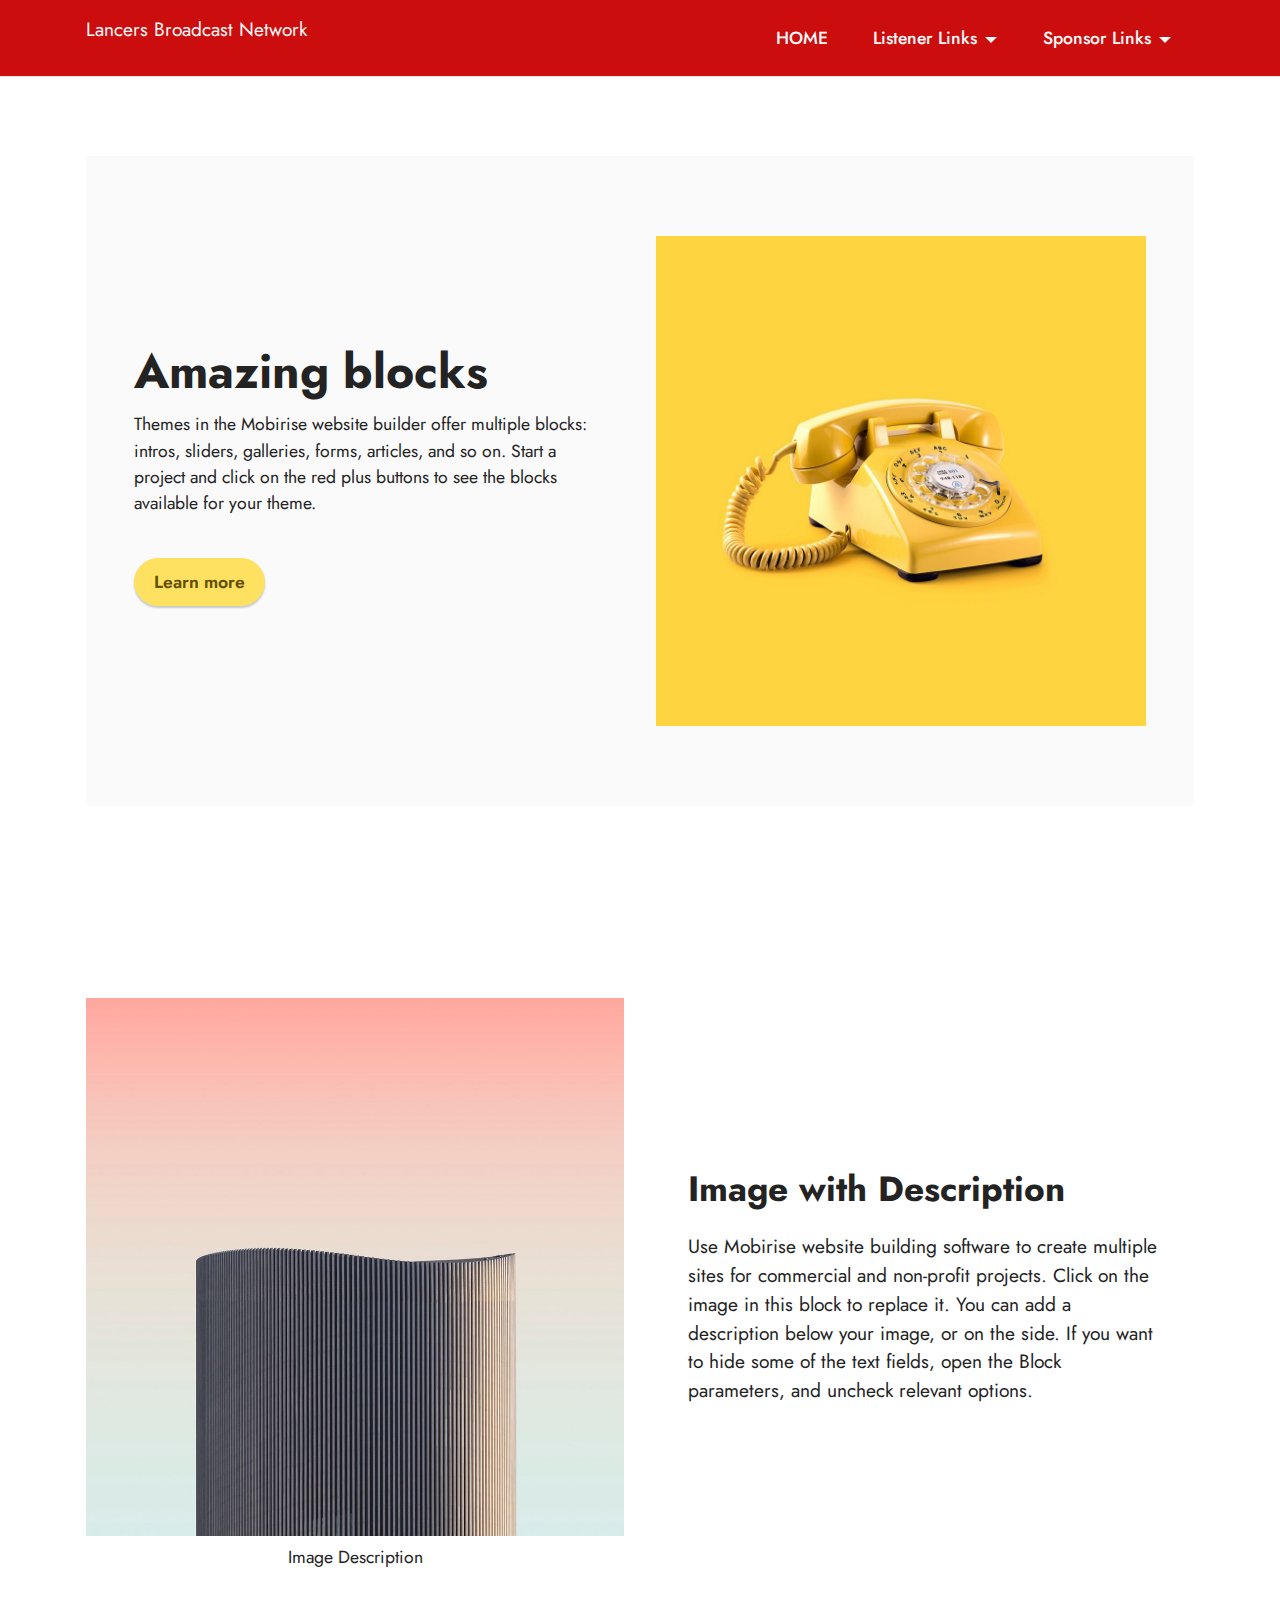
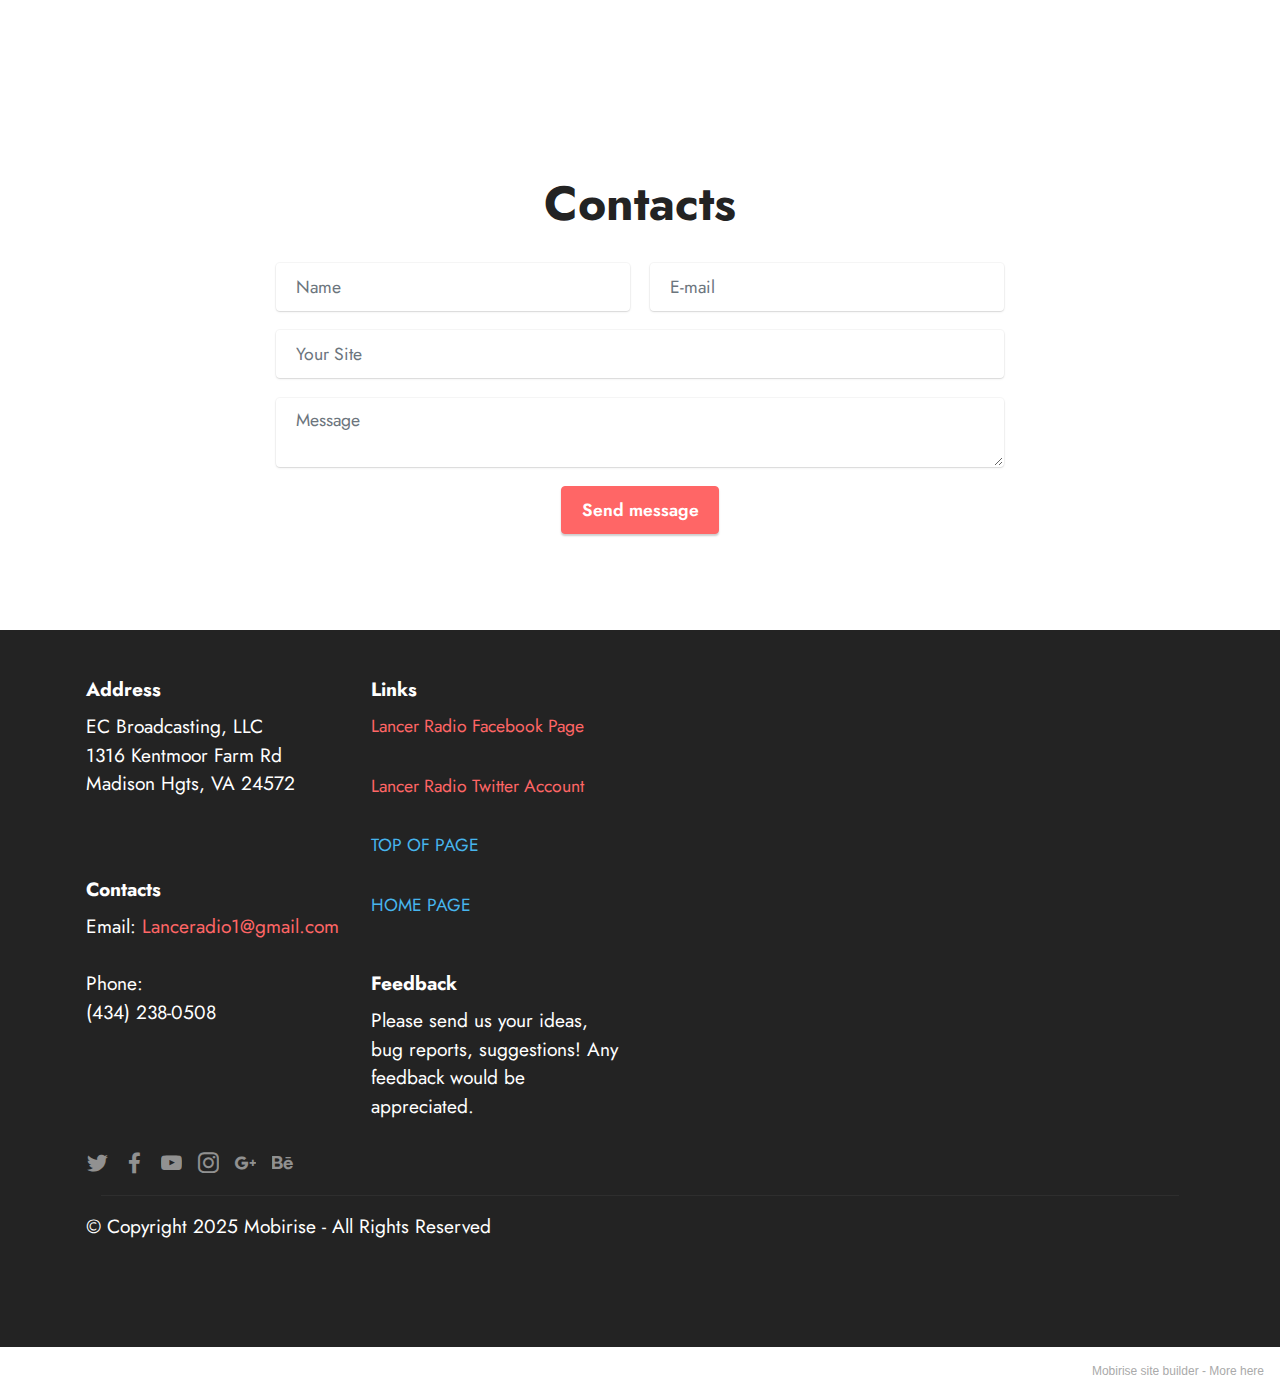
<file: page5.html>
<!DOCTYPE html>
<html  >
<head>
  <!-- Site made with Mobirise Website Builder v5.2.0, https://mobirise.com -->
  <meta charset="UTF-8">
  <meta http-equiv="X-UA-Compatible" content="IE=edge">
  <meta name="generator" content="Mobirise v5.2.0, mobirise.com">
  <meta name="viewport" content="width=device-width, initial-scale=1, minimum-scale=1">
  <link rel="shortcut icon" href="assets/images/lancer-broadcast-network-banner-by-sara-128x38-1.png" type="image/x-icon">
  <meta name="description" content="">
  
  
  <title>About LBN</title>
  <link rel="stylesheet" href="assets/tether/tether.min.css">
  <link rel="stylesheet" href="assets/bootstrap/css/bootstrap.min.css">
  <link rel="stylesheet" href="assets/bootstrap/css/bootstrap-grid.min.css">
  <link rel="stylesheet" href="assets/bootstrap/css/bootstrap-reboot.min.css">
  <link rel="stylesheet" href="assets/dropdown/css/style.css">
  <link rel="stylesheet" href="assets/formstyler/jquery.formstyler.css">
  <link rel="stylesheet" href="assets/formstyler/jquery.formstyler.theme.css">
  <link rel="stylesheet" href="assets/datepicker/jquery.datetimepicker.min.css">
  <link rel="stylesheet" href="assets/socicon/css/styles.css">
  <link rel="stylesheet" href="assets/theme/css/style.css">
  <link rel="preload" as="style" href="assets/mobirise/css/mbr-additional.css"><link rel="stylesheet" href="assets/mobirise/css/mbr-additional.css" type="text/css">
  
  
  
  
</head>
<body>

<!-- Analytics -->
<!-- Global site tag (gtag.js) - Google Analytics -->
<script async src="https://www.googletagmanager.com/gtag/js?id=UA-180278583-1"></script>
<script>
  window.dataLayer = window.dataLayer || [];
  function gtag(){dataLayer.push(arguments);}
  gtag('js', new Date());

  gtag('config', 'UA-180278583-1');
</script>

<!-- /Analytics -->


  
  <section class="menu cid-s48OLK6784" once="menu" id="menu1-1d">
    
    <nav class="navbar navbar-dropdown navbar-fixed-top navbar-expand-lg">
        <div class="container">
            <div class="navbar-brand">
                
                <span class="navbar-caption-wrap"><a class="navbar-caption text-white display-7" href="https://mobiri.se"><p>Lancers Broadcast Network&nbsp;&nbsp;</p></a></span>
            </div>
            <button class="navbar-toggler" type="button" data-toggle="collapse" data-target="#navbarSupportedContent" aria-controls="navbarNavAltMarkup" aria-expanded="false" aria-label="Toggle navigation">
                <div class="hamburger">
                    <span></span>
                    <span></span>
                    <span></span>
                    <span></span>
                </div>
            </button>
            <div class="collapse navbar-collapse" id="navbarSupportedContent">
                <ul class="navbar-nav nav-dropdown nav-right" data-app-modern-menu="true"><li class="nav-item"><a class="nav-link link text-white text-primary display-4" href="index.html" aria-expanded="false">HOME</a></li><li class="nav-item dropdown open"><a class="nav-link link text-white dropdown-toggle display-4" href="#" aria-expanded="true" data-toggle="dropdown-submenu">Listener Links</a><div class="dropdown-menu"><a class="text-white dropdown-item text-primary display-4" href="page.html#header1-k" aria-expanded="false">Listen Live</a><a class="text-white dropdown-item text-primary display-4" href="page3.html" aria-expanded="false">Current Broadcast Schedule</a><a class="text-white dropdown-item text-primary display-4" href="page4.html" aria-expanded="false">Meet Our Sponsors</a><a class="text-white dropdown-item text-primary display-4" href="page2.html" aria-expanded="false">Meet the Team</a></div></li><li class="nav-item dropdown"><a class="nav-link link text-white dropdown-toggle display-4" href="#" aria-expanded="false" data-toggle="dropdown-submenu">
                            Sponsor Links</a><div class="dropdown-menu"><a class="text-white dropdown-item text-primary display-4" href="page6.html" aria-expanded="false">Sponsor Info</a></div></li></ul>
                
                
            </div>
        </div>
    </nav>

</section>

<section class="features15 cid-sdfnvpsZqb" id="features16-1f">

    

    
    <div class="container">
        <div class="content-wrapper">
            <div class="row align-items-center">
                <div class="col-12 col-lg">
                    <div class="text-wrapper">
                        <h6 class="card-title mbr-fonts-style display-2">
                            <strong>Amazing blocks</strong>
                        </h6>
                        <p class="mbr-text mbr-fonts-style mb-4 display-4">
                            Themes in the Mobirise website builder offer multiple blocks: intros, sliders, galleries, forms, articles, and so on. Start a project and click on the red plus buttons to see the blocks available for your theme.</p>
                        <div class="mbr-section-btn mt-3">
                            <a class="btn btn-warning display-4" href="https://mobiri.se">Learn more</a>
                        </div>
                    </div>
                </div>
                <div class="col-12 col-lg-6">
                    <div class="image-wrapper">
                        <img src="assets/images/sq2.jpg" alt="Mobirise">
                    </div>
                </div>
            </div>
        </div>
    </div>
</section>

<section class="image1 cid-sdfnMshdCi" id="image1-1g">
    

    

    <div class="container">
        <div class="row align-items-center">
            <div class="col-12 col-lg-6">
                <div class="image-wrapper">
                    <img src="assets/images/4.jpg" alt="Mobirise">
                    <p class="mbr-description mbr-fonts-style pt-2 align-center display-4">
                    Image Description</p>
                </div>
            </div>
            <div class="col-12 col-lg">
                <div class="text-wrapper">
                    <h3 class="mbr-section-title mbr-fonts-style mb-3 display-5">
                        <strong>Image with Description</strong></h3>
                    <p class="mbr-text mbr-fonts-style display-7">
                        Use Mobirise website building software to create multiple sites for commercial and non-profit projects. Click on the image in this block to replace it. You can add a description below your image, or on the side. If you want to hide some of the text fields, open the Block parameters, and uncheck relevant options.</p>
                </div>
            </div>
        </div>
    </div>
</section>

<section class="form5 cid-sdfoQW5S5M" id="form5-1h">
    
    
    <div class="container">
        <div class="mbr-section-head">
            <h3 class="mbr-section-title mbr-fonts-style align-center mb-0 display-2">
                <strong>Contacts</strong>
            </h3>
            
        </div>
        <div class="row justify-content-center mt-4">
            <div class="col-lg-8 mx-auto mbr-form" data-form-type="formoid">
                <form action="https://mobirise.eu/" method="POST" class="mbr-form form-with-styler" data-form-title="Form Name"><input type="hidden" name="email" data-form-email="true" value="kT4RjNXWeugcF/6p6TOyEao9fkmhIyqsFcHBvsBLhSjdwBh2LDo+jnDxkgTYZe/7rcsqOJi5F3bAZE4E6fw3NFDSFfy4W5vhKZoy9wlsT+a6mTJK6YYFPYjxjnqOh+SP">
                    <div class="">
                        <div hidden="hidden" data-form-alert="" class="alert alert-success col-12">Thanks for filling out
                            the form!</div>
                        <div hidden="hidden" data-form-alert-danger="" class="alert alert-danger col-12">Oops...! some
                            problem!</div>
                    </div>
                    <div class="dragArea row">
                        <div class="col-md col-sm-12 form-group" data-for="name">
                            <input type="text" name="name" placeholder="Name" data-form-field="name" class="form-control" value="" id="name-form5-1h">
                        </div>
                        <div class="col-md col-sm-12 form-group" data-for="email">
                            <input type="email" name="email" placeholder="E-mail" data-form-field="email" class="form-control" value="" id="email-form5-1h">
                        </div>
                        <div class="col-12 form-group" data-for="url">
                            <input type="url" name="url" placeholder="Your Site" pattern="https://.*" data-form-field="url" class="form-control" value="" id="url-form5-1h">
                        </div>
                        <div class="col-12 form-group" data-for="textarea">
                            <textarea name="textarea" placeholder="Message" data-form-field="textarea" class="form-control" id="textarea-form5-1h"></textarea>
                        </div>
                        <div class="col-lg-12 col-md-12 col-sm-12 align-center mbr-section-btn">
                            <button type="submit" class="btn btn-primary display-4">Send message</button>
                        </div>
                    </div>
                </form>
            </div>
        </div>
    </div>
</section>

<section class="footer6 cid-sdeYjbhFNA" once="footers" id="footer6-1e">

    

    

    <div class="container">
        <div class="row content mbr-white">
            <div class="col-12 col-md-3 mbr-fonts-style display-7">
                <h5 class="mbr-section-subtitle mbr-fonts-style mb-2 display-7">
                    <strong>Address</strong>
                </h5>
                <p class="mbr-text mbr-fonts-style display-7">EC Broadcasting, LLC<br>1316 Kentmoor Farm Rd<br>Madison Hgts, VA 24572</p> <br>
                <h5 class="mbr-section-subtitle mbr-fonts-style mb-2 mt-4 display-7">
                    <strong>Contacts</strong>
                </h5>
                <p class="mbr-text mbr-fonts-style mb-4 display-7">
                    Email: <a href="mailto:lanceradio1@gmail.com" class="text-primary">Lanceradio1@gmail.com</a><br><br>
                    Phone: <br>(434) 238-0508</p>
            </div>
            <div class="col-12 col-md-3 mbr-fonts-style display-7">
                <h5 class="mbr-section-subtitle mbr-fonts-style mb-2 display-7">
                    <strong>Links</strong>
                </h5>
                <ul class="list mbr-fonts-style mb-4 display-4">
                    <li class="mbr-text item-wrap"><a href="https://www.facebook.com/Lancer-Radio-135446416491695" class="text-primary" target="_blank">Lancer Radio Facebook Page</a></li><li class="mbr-text item-wrap"><br></li><li class="mbr-text item-wrap"><a href="https://twitter.com/lanceradio1" class="text-primary" target="_blank">Lancer Radio Twitter Account</a></li><li class="mbr-text item-wrap"><br></li><li class="mbr-text item-wrap"><a href="#top" class="text-info">TOP OF PAGE</a><br><br></li><li class="mbr-text item-wrap"><a href="index.html" class="text-info">HOME PAGE</a></li>
                </ul>
                <h5 class="mbr-section-subtitle mbr-fonts-style mb-2 mt-5 display-7">
                    <strong>Feedback</strong>
                </h5>
                <p class="mbr-text mbr-fonts-style mb-4 display-7">
                    Please send us your ideas, bug reports, suggestions! Any feedback would be appreciated.<br></p>
            </div>
            <div class="col-12 col-md-6">
                <div class="google-map"><iframe frameborder="0" style="border:0" src="https://www.google.com/maps/embed/v1/place?key=AIzaSyDk89J4FSunMF33ruMVWJaJht_Ro0kvoXs&amp;q=Madison Heights, VA 24572" allowfullscreen=""></iframe></div>
            </div>
            <div class="col-md-6">
                <div class="social-list align-left">
                    <div class="soc-item">
                        <a href="https://twitter.com/mobirise" target="_blank">
                            <span class="socicon-twitter socicon mbr-iconfont mbr-iconfont-social"></span>
                        </a>
                    </div>
                    <div class="soc-item">
                        <a href="https://www.facebook.com/pages/Mobirise/1616226671953247" target="_blank">
                            <span class="socicon-facebook socicon mbr-iconfont mbr-iconfont-social"></span>
                        </a>
                    </div>
                    <div class="soc-item">
                        <a href="https://www.youtube.com/c/mobirise" target="_blank">
                            <span class="socicon-youtube socicon mbr-iconfont mbr-iconfont-social"></span>
                        </a>
                    </div>
                    <div class="soc-item">
                        <a href="https://instagram.com/mobirise" target="_blank">
                            <span class="socicon-instagram socicon mbr-iconfont mbr-iconfont-social"></span>
                        </a>
                    </div>
                    <div class="soc-item">
                        <a href="https://plus.google.com/u/0/+Mobirise" target="_blank">
                            <span class="socicon-googleplus socicon mbr-iconfont mbr-iconfont-social"></span>
                        </a>
                    </div>
                    <div class="soc-item">
                        <a href="https://www.behance.net/Mobirise" target="_blank">
                            <span class="socicon-behance socicon mbr-iconfont mbr-iconfont-social"></span>
                        </a>
                    </div>
                </div>
            </div>
        </div>
        <div class="footer-lower">
            <div class="media-container-row">
                <div class="col-sm-12">
                    <hr>
                </div>
            </div>
            <div class="col-sm-12 copyright pl-0">
                <p class="mbr-text mbr-fonts-style mbr-white display-7">
                    © Copyright 2025 Mobirise - All Rights Reserved
                </p>
            </div>
        </div>
    </div>
</section><section style="background-color: #fff; font-family: -apple-system, BlinkMacSystemFont, 'Segoe UI', 'Roboto', 'Helvetica Neue', Arial, sans-serif; color:#aaa; font-size:12px; padding: 0; align-items: center; display: flex;"><a href="https://mobirise.site/j" style="flex: 1 1; height: 3rem; padding-left: 1rem;"></a><p style="flex: 0 0 auto; margin:0; padding-right:1rem;">Mobirise site builder - <a href="https://mobirise.site/n" style="color:#aaa;">More here</a></p></section><script src="assets/web/assets/jquery/jquery.min.js"></script>  <script src="assets/popper/popper.min.js"></script>  <script src="assets/tether/tether.min.js"></script>  <script src="assets/bootstrap/js/bootstrap.min.js"></script>  <script src="assets/smoothscroll/smooth-scroll.js"></script>  <script src="assets/dropdown/js/nav-dropdown.js"></script>  <script src="assets/dropdown/js/navbar-dropdown.js"></script>  <script src="assets/touchswipe/jquery.touch-swipe.min.js"></script>  <script src="assets/formstyler/jquery.formstyler.js"></script>  <script src="assets/formstyler/jquery.formstyler.min.js"></script>  <script src="assets/datepicker/jquery.datetimepicker.full.js"></script>  <script src="assets/theme/js/script.js"></script>  <script src="assets/formoid/formoid.min.js"></script>  
  
  
</body>
</html>
</file>
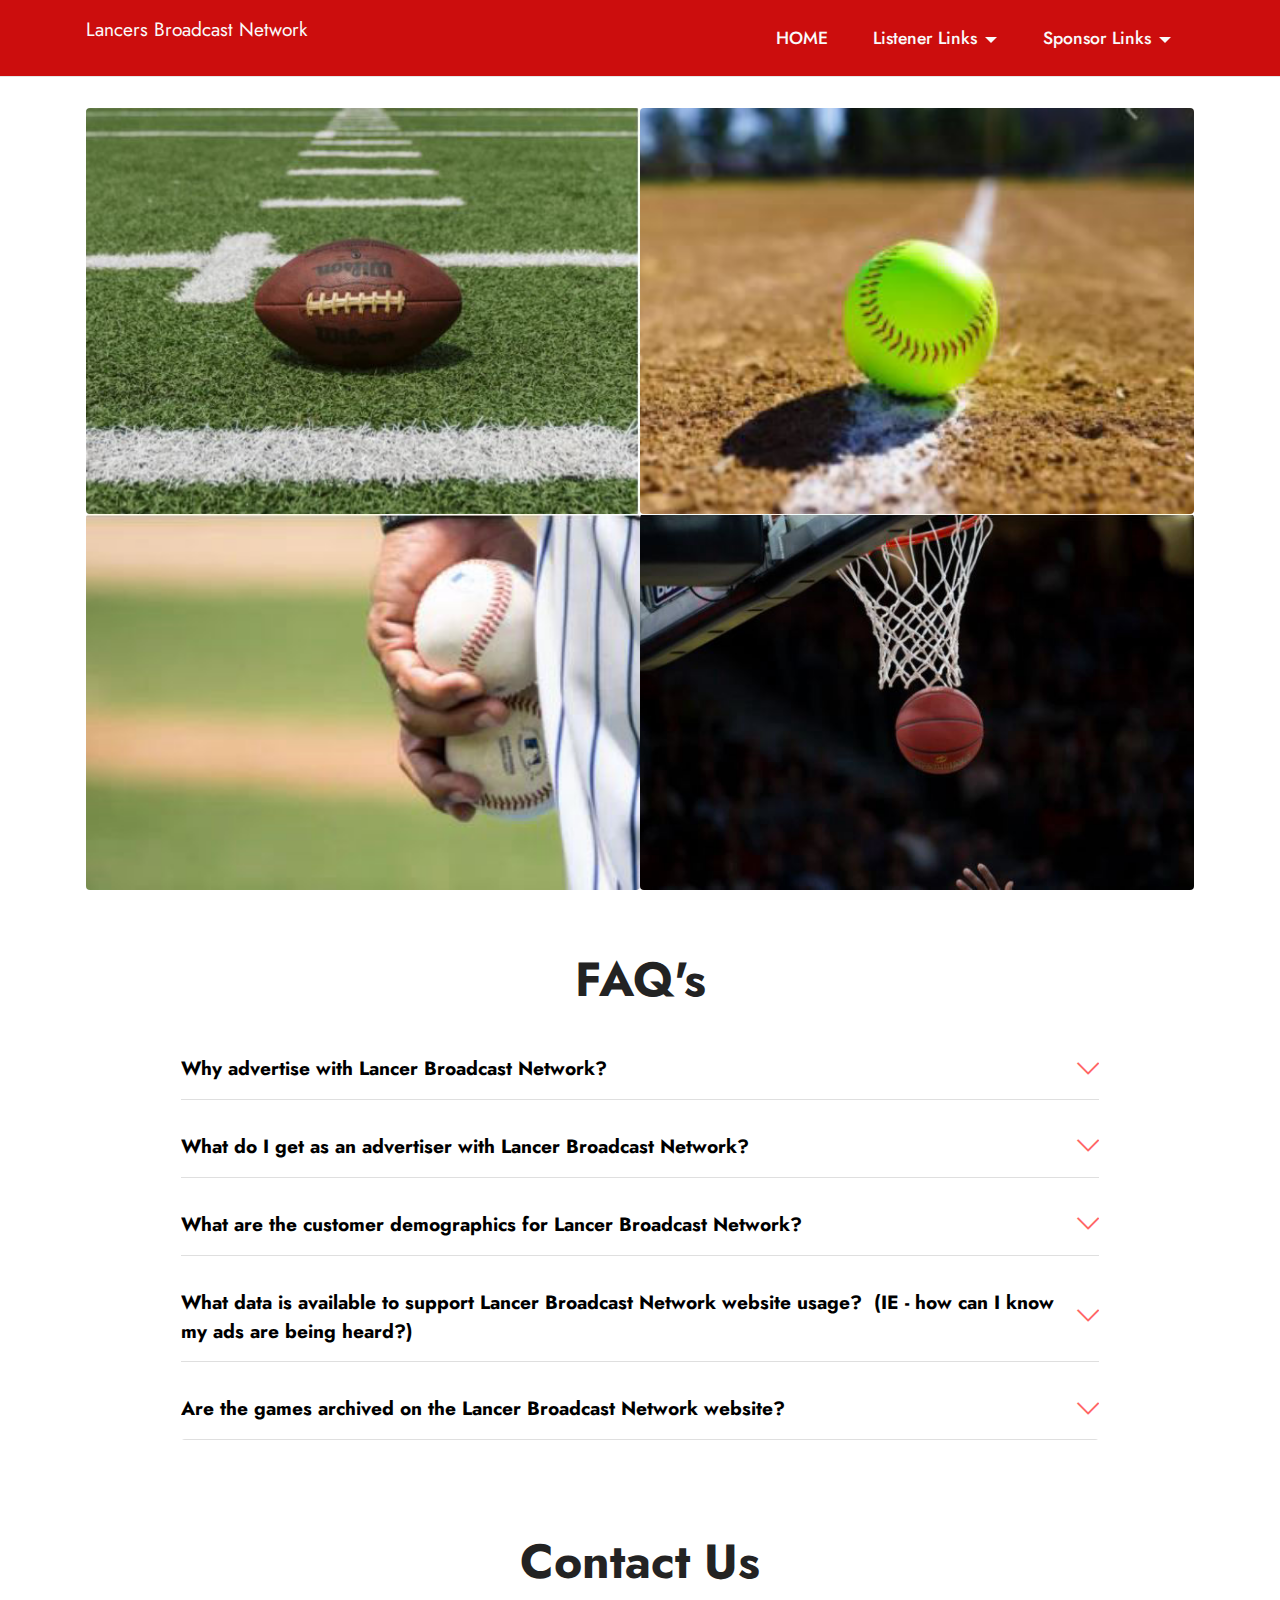
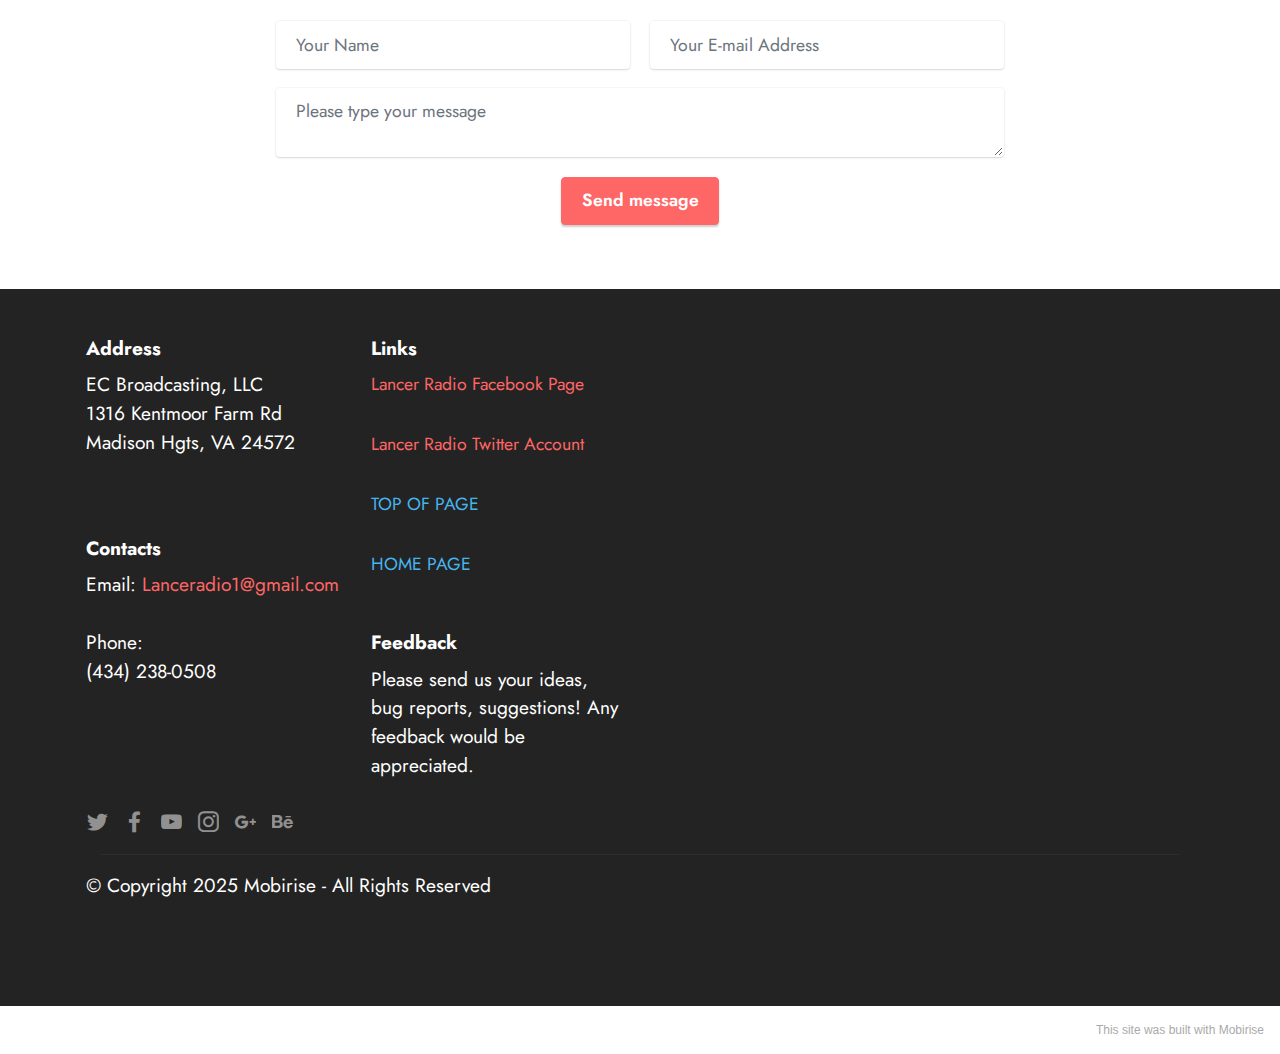
<file: Page6.html>
<!DOCTYPE html>
<html  >
<head>
  <!-- Site made with Mobirise Website Builder v5.2.0, https://mobirise.com -->
  <meta charset="UTF-8">
  <meta http-equiv="X-UA-Compatible" content="IE=edge">
  <meta name="generator" content="Mobirise v5.2.0, mobirise.com">
  <meta name="viewport" content="width=device-width, initial-scale=1, minimum-scale=1">
  <link rel="shortcut icon" href="assets/images/lancer-broadcast-network-banner-by-sara-128x38-1.png" type="image/x-icon">
  <meta name="description" content="FAQs for Sponsors">
  
  
  <title>Sponsor Info</title>
  <link rel="stylesheet" href="assets/web/assets/mobirise-icons2/mobirise2.css">
  <link rel="stylesheet" href="assets/web/assets/mobirise-icons/mobirise-icons.css">
  <link rel="stylesheet" href="assets/tether/tether.min.css">
  <link rel="stylesheet" href="assets/bootstrap/css/bootstrap.min.css">
  <link rel="stylesheet" href="assets/bootstrap/css/bootstrap-grid.min.css">
  <link rel="stylesheet" href="assets/bootstrap/css/bootstrap-reboot.min.css">
  <link rel="stylesheet" href="assets/dropdown/css/style.css">
  <link rel="stylesheet" href="assets/formstyler/jquery.formstyler.css">
  <link rel="stylesheet" href="assets/formstyler/jquery.formstyler.theme.css">
  <link rel="stylesheet" href="assets/datepicker/jquery.datetimepicker.min.css">
  <link rel="stylesheet" href="assets/socicon/css/styles.css">
  <link rel="stylesheet" href="assets/theme/css/style.css">
  <link rel="preload" as="style" href="assets/mobirise/css/mbr-additional.css"><link rel="stylesheet" href="assets/mobirise/css/mbr-additional.css" type="text/css">
  
  
  
  
</head>
<body>

<!-- Analytics -->
<!-- Global site tag (gtag.js) - Google Analytics -->
<script async src="https://www.googletagmanager.com/gtag/js?id=UA-180278583-1"></script>
<script>
  window.dataLayer = window.dataLayer || [];
  function gtag(){dataLayer.push(arguments);}
  gtag('js', new Date());

  gtag('config', 'UA-180278583-1');
</script>

<!-- /Analytics -->


  
  <section class="menu cid-s48OLK6784" once="menu" id="menu1-1i">
    
    <nav class="navbar navbar-dropdown navbar-fixed-top navbar-expand-lg">
        <div class="container">
            <div class="navbar-brand">
                
                <span class="navbar-caption-wrap"><a class="navbar-caption text-white display-7" href="https://mobiri.se"><p>Lancers Broadcast Network&nbsp;&nbsp;</p></a></span>
            </div>
            <button class="navbar-toggler" type="button" data-toggle="collapse" data-target="#navbarSupportedContent" aria-controls="navbarNavAltMarkup" aria-expanded="false" aria-label="Toggle navigation">
                <div class="hamburger">
                    <span></span>
                    <span></span>
                    <span></span>
                    <span></span>
                </div>
            </button>
            <div class="collapse navbar-collapse" id="navbarSupportedContent">
                <ul class="navbar-nav nav-dropdown nav-right" data-app-modern-menu="true"><li class="nav-item"><a class="nav-link link text-white text-primary display-4" href="index.html" aria-expanded="false">HOME</a></li><li class="nav-item dropdown open"><a class="nav-link link text-white dropdown-toggle display-4" href="#" aria-expanded="true" data-toggle="dropdown-submenu">Listener Links</a><div class="dropdown-menu"><a class="text-white dropdown-item text-primary display-4" href="page.html#header1-k" aria-expanded="false">Listen Live</a><a class="text-white dropdown-item text-primary display-4" href="page3.html" aria-expanded="false">Current Broadcast Schedule</a><a class="text-white dropdown-item text-primary display-4" href="page4.html" aria-expanded="false">Meet Our Sponsors</a><a class="text-white dropdown-item text-primary display-4" href="page2.html" aria-expanded="false">Meet the Team</a></div></li><li class="nav-item dropdown"><a class="nav-link link text-white dropdown-toggle display-4" href="#" aria-expanded="false" data-toggle="dropdown-submenu">
                            Sponsor Links</a><div class="dropdown-menu"><a class="text-white dropdown-item text-primary display-4" href="page6.html" aria-expanded="false">Sponsor Info</a></div></li></ul>
                
                
            </div>
        </div>
    </nav>

</section>

<section class="gallery1 cid-sdfNewj3rh" id="gallery1-1n">
    
    
    <div class="container">
        
        <div class="row mt-4">
            <div class="item features-image сol-12 col-md-6 col-lg-6">
                <div class="item-wrapper">
                    <div class="item-img">
                        <img src="assets/images/football-pics-502x368.jpg" alt="">
                    </div>
                    
                    
                </div>
            </div>
            <div class="item features-image сol-12 col-md-6 col-lg-6">
                <div class="item-wrapper">
                    <div class="item-img">
                        <img src="assets/images/softball-pic-328x236.jpg" alt="">
                    </div>
                    
                    
                </div>
            </div>
            <div class="item features-image сol-12 col-md-6 col-lg-6">
                <div class="item-wrapper">
                    <div class="item-img">
                        <img src="assets/images/baseball-pics-354x240.jpg" alt="">
                    </div>
                    
                    
                </div>
            </div>
            <div class="item features-image сol-12 col-md-6 col-lg-6">
                <div class="item-wrapper">
                    <div class="item-img">
                        <img src="assets/images/basketball-pic-2-580x388.jpg" alt="" title="">
                    </div>
                    
                    
                </div>
            </div>
        </div>
    </div>
</section>

<section class="content16 cid-sdfE8QZtL1" id="content16-1l">

    

    
    <div class="container">
        <div class="row justify-content-center">
            <div class="col-12 col-md-10">
                <div class="mbr-section-head align-center mb-4">
                    <h3 class="mbr-section-title mb-0 mbr-fonts-style display-2">
                        <strong>FAQ's</strong></h3>
                    
                </div>
                <div id="bootstrap-accordion_6" class="panel-group accordionStyles accordion" role="tablist" aria-multiselectable="true">
                    <div class="card mb-3">
                        <div class="card-header" role="tab" id="headingOne">
                            <a role="button" class="panel-title collapsed" data-toggle="collapse" data-core="" href="#collapse1_6" aria-expanded="false" aria-controls="collapse1">
                                <h6 class="panel-title-edit mbr-fonts-style mb-0 display-7"><strong>Why advertise with Lancer Broadcast Network?</strong>
                                </h6>
                                <span class="sign mbr-iconfont mbri-arrow-down"></span>
                            </a>
                        </div>
                        <div id="collapse1_6" class="panel-collapse noScroll collapse" role="tabpanel" aria-labelledby="headingOne" data-parent="#bootstrap-accordion_6">
                            <div class="panel-body">
                                <p class="mbr-fonts-style panel-text display-4">* We are your exclusive provider of Amherst County High School Lancers' Sports!<br><br>* We also broadcast Amherst Community Sports, including Dixie Youth Baseball and Dixie Girls Softball<br><br>* Sponsoring our broadcasts is affordable and your message will reach not only family, friends and alumni in Amherst County, but throughout the United States and around the world!<br><br>* Your ads will be professionally written and produced, with the content you want to promote.&nbsp; Plus, we will update your ads each season, or whenever <u>you</u> want to make a change!</p>
                            </div>
                        </div>
                    </div>
                    <div class="card mb-3">
                        <div class="card-header" role="tab" id="headingOne">
                            <a role="button" class="panel-title collapsed" data-toggle="collapse" data-core="" href="#collapse2_6" aria-expanded="false" aria-controls="collapse2">
                                <h6 class="panel-title-edit mbr-fonts-style mb-0 display-7"><strong>What do I get as an advertiser with Lancer Broadcast Network?
                                    </strong></h6>
                                <span class="sign mbr-iconfont mbri-arrow-down"></span>
                            </a>
                        </div>
                        <div id="collapse2_6" class="panel-collapse noScroll collapse" role="tabpanel" aria-labelledby="headingOne" data-parent="#bootstrap-accordion_6">
                            <div class="panel-body">
                                <p class="mbr-fonts-style panel-text display-4">
                                    * Ads promoting your business (number of ads will be determined by the advertising package purchased)<br><br>* Live mentions during the broadcast which feature your slogan and phone number in addition to talking about the unique aspects of your business&nbsp;<br><br>* Links to your company website / Facebook page on our website and Facebook page&nbsp;<br><br>* Professional and courteous service to meet your advertising needs</p>
                            </div>
                        </div>
                    </div>
                    <div class="card mb-3">
                        <div class="card-header" role="tab" id="headingOne">
                            <a role="button" class="panel-title collapsed" data-toggle="collapse" data-core="" href="#collapse3_6" aria-expanded="false" aria-controls="collapse3">
                                <h6 class="panel-title-edit mbr-fonts-style mb-0 display-7"><strong>What are the customer demographics for Lancer Broadcast Network?</strong></h6>
                                <span class="sign mbr-iconfont mbri-arrow-down"></span>
                            </a>
                        </div>
                        <div id="collapse3_6" class="panel-collapse noScroll collapse" role="tabpanel" aria-labelledby="headingOne" data-parent="#bootstrap-accordion_6">
                            <div class="panel-body">
                                <p class="mbr-fonts-style panel-text display-4">The average listener who would listen live to a sporting event on the internet/radio is between the ages of 25 and 54 and is shown to have an average household income upwards of $50,000 per year.&nbsp;<br><br>In addition, it's important to note that, because of their devotion to the Lancers, fans in Amherst County (and their family members) are active listeners to their teams broadcasts, making internet sponsorship the most effective way to tap into this audience.&nbsp;&nbsp;Lancers’ fans intentionally seek out the broadcasts if they can’t be at the game, and we’ve had alumni from all over the country, and even overseas, listening.</p>
                            </div>
                        </div>
                    </div>
                    <div class="card mb-3">
                        <div class="card-header" role="tab" id="headingOne">
                            <a role="button" class="panel-title collapsed" data-toggle="collapse" data-core="" href="#collapse4_6" aria-expanded="false" aria-controls="collapse4">
                                <h6 class="panel-title-edit mbr-fonts-style mb-0 display-7"><strong>What data is available to support Lancer Broadcast Network website usage?&nbsp; (IE - how can I know my ads are being heard?)</strong></h6>
                                <span class="sign mbr-iconfont mbri-arrow-down"></span>
                            </a>
                        </div>
                        <div id="collapse4_6" class="panel-collapse noScroll collapse" role="tabpanel" aria-labelledby="headingOne" data-parent="#bootstrap-accordion_6">
                            <div class="panel-body">
                                <p class="mbr-fonts-style panel-text display-4">
                                    We are continually striving to improve our service and options for our listeners and advertisers.&nbsp; &nbsp;As a result, we are in the process of updating our website in order to provide more information and to present information in a more user friendly format.<br><br>With the update of the website, we are also incorporating the ability to begin gathering data which will measure how many individuals log into the site, which pages they are visiting, and how long they are staying.&nbsp; As we have this information available, we will be happy to share it with our sponsor partners.&nbsp; We look forward to a continued profitable partnership!</p>
                            </div>
                        </div>
                    </div>
                    <div class="card mb-3">
                        <div class="card-header" role="tab" id="headingOne">
                            <a role="button" class="panel-title collapsed" data-toggle="collapse" data-core="" href="#collapse5_6" aria-expanded="false" aria-controls="collapse5">
                                <h6 class="panel-title-edit mbr-fonts-style mb-0 display-7"><strong>Are the games archived on the Lancer Broadcast Network website?
                                    </strong></h6>
                                <span class="sign mbr-iconfont mbri-arrow-down"></span>
                            </a>
                        </div>
                        <div id="collapse5_6" class="panel-collapse noScroll collapse" role="tabpanel" aria-labelledby="headingOne" data-parent="#bootstrap-accordion_6">
                            <div class="panel-body">
                                <p class="mbr-fonts-style panel-text display-4">
                                    No, not at this time.&nbsp; &nbsp;This is an update we would like to add in the future.<br><br>However, each game is recorded and if a parent or family member, etc would like a copy, they are welcome to bring a flash drive to the on-air announcer and they will be happy to save a copy of the game for you on your flash drive.&nbsp;&nbsp;<br><br>NOTE:&nbsp; Copies of the broadcast will be saved for up to 2 weeks after the broadcast.</p>
                            </div>
                        </div>
                    </div>
                    
                </div>
            </div>
        </div>
    </div>
</section>

<section class="form5 cid-sdfDrLPzRM" id="form5-1k">
    
    
    <div class="container">
        <div class="mbr-section-head">
            <h3 class="mbr-section-title mbr-fonts-style align-center mb-0 display-2">
                <strong>Contact Us</strong></h3>
            
        </div>
        <div class="row justify-content-center mt-4">
            <div class="col-lg-8 mx-auto mbr-form" data-form-type="formoid">
                <form action="https://mobirise.eu/" method="POST" class="mbr-form form-with-styler" data-form-title="Form Name"><input type="hidden" name="email" data-form-email="true" value="H+8emOxOwCLlGIozlMIAyAfLPxaA3q3cdPXVLWIpAXQn2Tuea+IHbxgDm0+dKgo6Z1OGNi7c6qJb1gPhbrTxMKAe3tkfYxrSYX03l4vYIGZi5VxGK2zRvosYtx+v3aJB">
                    <div class="">
                        <div hidden="hidden" data-form-alert="" class="alert alert-success col-12">Thanks for submitting your information!  We will be back in contact as soon as possible.</div>
                        <div hidden="hidden" data-form-alert-danger="" class="alert alert-danger col-12">Oops...! some
                            problem!</div>
                    </div>
                    <div class="dragArea row">
                        <div class="col-md col-sm-12 form-group" data-for="name">
                            <input type="text" name="name" placeholder="Your Name" data-form-field="name" class="form-control" value="" id="name-form5-1k">
                        </div>
                        <div class="col-md col-sm-12 form-group" data-for="email">
                            <input type="email" name="email" placeholder="Your E-mail Address" data-form-field="email" class="form-control" value="" id="email-form5-1k">
                        </div>
                        
                        <div class="col-12 form-group" data-for="textarea">
                            <textarea name="textarea" placeholder="Please type your message" data-form-field="textarea" class="form-control" id="textarea-form5-1k"></textarea>
                        </div>
                        <div class="col-lg-12 col-md-12 col-sm-12 align-center mbr-section-btn"><button type="submit" class="btn btn-primary display-4">Send message</button></div>
                    </div>
                </form>
            </div>
        </div>
    </div>
</section>

<section class="footer6 cid-sdeYjbhFNA" once="footers" id="footer6-1j">

    

    

    <div class="container">
        <div class="row content mbr-white">
            <div class="col-12 col-md-3 mbr-fonts-style display-7">
                <h5 class="mbr-section-subtitle mbr-fonts-style mb-2 display-7">
                    <strong>Address</strong>
                </h5>
                <p class="mbr-text mbr-fonts-style display-7">EC Broadcasting, LLC<br>1316 Kentmoor Farm Rd<br>Madison Hgts, VA 24572</p> <br>
                <h5 class="mbr-section-subtitle mbr-fonts-style mb-2 mt-4 display-7">
                    <strong>Contacts</strong>
                </h5>
                <p class="mbr-text mbr-fonts-style mb-4 display-7">
                    Email: <a href="mailto:lanceradio1@gmail.com" class="text-primary">Lanceradio1@gmail.com</a><br><br>
                    Phone: <br>(434) 238-0508</p>
            </div>
            <div class="col-12 col-md-3 mbr-fonts-style display-7">
                <h5 class="mbr-section-subtitle mbr-fonts-style mb-2 display-7">
                    <strong>Links</strong>
                </h5>
                <ul class="list mbr-fonts-style mb-4 display-4">
                    <li class="mbr-text item-wrap"><a href="https://www.facebook.com/Lancer-Radio-135446416491695" class="text-primary" target="_blank">Lancer Radio Facebook Page</a></li><li class="mbr-text item-wrap"><br></li><li class="mbr-text item-wrap"><a href="https://twitter.com/lanceradio1" class="text-primary" target="_blank">Lancer Radio Twitter Account</a></li><li class="mbr-text item-wrap"><br></li><li class="mbr-text item-wrap"><a href="#top" class="text-info">TOP OF PAGE</a><br><br></li><li class="mbr-text item-wrap"><a href="index.html" class="text-info">HOME PAGE</a></li>
                </ul>
                <h5 class="mbr-section-subtitle mbr-fonts-style mb-2 mt-5 display-7">
                    <strong>Feedback</strong>
                </h5>
                <p class="mbr-text mbr-fonts-style mb-4 display-7">
                    Please send us your ideas, bug reports, suggestions! Any feedback would be appreciated.<br></p>
            </div>
            <div class="col-12 col-md-6">
                <div class="google-map"><iframe frameborder="0" style="border:0" src="https://www.google.com/maps/embed/v1/place?key=AIzaSyCZI5F_k6S1k46ujh0SNrapM89f7mJxd30&amp;q=Madison Heights, VA 24572" allowfullscreen=""></iframe></div>
            </div>
            <div class="col-md-6">
                <div class="social-list align-left">
                    <div class="soc-item">
                        <a href="https://twitter.com/mobirise" target="_blank">
                            <span class="socicon-twitter socicon mbr-iconfont mbr-iconfont-social"></span>
                        </a>
                    </div>
                    <div class="soc-item">
                        <a href="https://www.facebook.com/pages/Mobirise/1616226671953247" target="_blank">
                            <span class="socicon-facebook socicon mbr-iconfont mbr-iconfont-social"></span>
                        </a>
                    </div>
                    <div class="soc-item">
                        <a href="https://www.youtube.com/c/mobirise" target="_blank">
                            <span class="socicon-youtube socicon mbr-iconfont mbr-iconfont-social"></span>
                        </a>
                    </div>
                    <div class="soc-item">
                        <a href="https://instagram.com/mobirise" target="_blank">
                            <span class="socicon-instagram socicon mbr-iconfont mbr-iconfont-social"></span>
                        </a>
                    </div>
                    <div class="soc-item">
                        <a href="https://plus.google.com/u/0/+Mobirise" target="_blank">
                            <span class="socicon-googleplus socicon mbr-iconfont mbr-iconfont-social"></span>
                        </a>
                    </div>
                    <div class="soc-item">
                        <a href="https://www.behance.net/Mobirise" target="_blank">
                            <span class="socicon-behance socicon mbr-iconfont mbr-iconfont-social"></span>
                        </a>
                    </div>
                </div>
            </div>
        </div>
        <div class="footer-lower">
            <div class="media-container-row">
                <div class="col-sm-12">
                    <hr>
                </div>
            </div>
            <div class="col-sm-12 copyright pl-0">
                <p class="mbr-text mbr-fonts-style mbr-white display-7">
                    © Copyright 2025 Mobirise - All Rights Reserved
                </p>
            </div>
        </div>
    </div>
</section><section style="background-color: #fff; font-family: -apple-system, BlinkMacSystemFont, 'Segoe UI', 'Roboto', 'Helvetica Neue', Arial, sans-serif; color:#aaa; font-size:12px; padding: 0; align-items: center; display: flex;"><a href="https://mobirise.site/l" style="flex: 1 1; height: 3rem; padding-left: 1rem;"></a><p style="flex: 0 0 auto; margin:0; padding-right:1rem;"><a href="https://mobirise.site/c" style="color:#aaa;">This</a> site was built with Mobirise</p></section><script src="assets/web/assets/jquery/jquery.min.js"></script>  <script src="assets/popper/popper.min.js"></script>  <script src="assets/tether/tether.min.js"></script>  <script src="assets/bootstrap/js/bootstrap.min.js"></script>  <script src="assets/smoothscroll/smooth-scroll.js"></script>  <script src="assets/dropdown/js/nav-dropdown.js"></script>  <script src="assets/dropdown/js/navbar-dropdown.js"></script>  <script src="assets/touchswipe/jquery.touch-swipe.min.js"></script>  <script src="assets/mbr-switch-arrow/mbr-switch-arrow.js"></script>  <script src="assets/formstyler/jquery.formstyler.js"></script>  <script src="assets/formstyler/jquery.formstyler.min.js"></script>  <script src="assets/datepicker/jquery.datetimepicker.full.js"></script>  <script src="assets/theme/js/script.js"></script>  <script src="assets/formoid/formoid.min.js"></script>  
  
  
</body>
</html>
</file>
<file: assets/web/assets/mobirise-icons2/mobirise2.css>
@font-face {
  font-family: 'Moririse2';
  font-display: swap;
  src:  url('mobirise2.eot?f2bix4');
  src:  url('mobirise2.eot?f2bix4#iefix') format('embedded-opentype'),
    url('mobirise2.ttf?f2bix4') format('truetype'),
    url('mobirise2.woff?f2bix4') format('woff'),
    url('mobirise2.svg?f2bix4#mobirise2') format('svg');
  font-weight: normal;
  font-style: normal;
}

[class^="mobi-"], [class*=" mobi-"] {
  /* use !important to prevent issues with browser extensions that change fonts */
  font-family: 'Moririse2' !important;
  speak: none;
  font-style: normal;
  font-weight: normal;
  font-variant: normal;
  text-transform: none;
  line-height: 1;

  /* Better Font Rendering =========== */
  -webkit-font-smoothing: antialiased;
  -moz-osx-font-smoothing: grayscale;
}

.mobi-mbri-add-submenu:before {
  content: "\e900";
}
.mobi-mbri-alert:before {
  content: "\e901";
}
.mobi-mbri-align-center:before {
  content: "\e902";
}
.mobi-mbri-align-justify:before {
  content: "\e903";
}
.mobi-mbri-align-left:before {
  content: "\e904";
}
.mobi-mbri-align-right:before {
  content: "\e905";
}
.mobi-mbri-android:before {
  content: "\e906";
}
.mobi-mbri-apple:before {
  content: "\e907";
}
.mobi-mbri-arrow-down:before {
  content: "\e908";
}
.mobi-mbri-arrow-next:before {
  content: "\e909";
}
.mobi-mbri-arrow-prev:before {
  content: "\e90a";
}
.mobi-mbri-arrow-up:before {
  content: "\e90b";
}
.mobi-mbri-bold:before {
  content: "\e90c";
}
.mobi-mbri-bookmark:before {
  content: "\e90d";
}
.mobi-mbri-bootstrap:before {
  content: "\e90e";
}
.mobi-mbri-briefcase:before {
  content: "\e90f";
}
.mobi-mbri-browse:before {
  content: "\e910";
}
.mobi-mbri-bulleted-list:before {
  content: "\e911";
}
.mobi-mbri-calendar:before {
  content: "\e912";
}
.mobi-mbri-camera:before {
  content: "\e913";
}
.mobi-mbri-cart-add:before {
  content: "\e914";
}
.mobi-mbri-cart-full:before {
  content: "\e915";
}
.mobi-mbri-cash:before {
  content: "\e916";
}
.mobi-mbri-change-style:before {
  content: "\e917";
}
.mobi-mbri-chat:before {
  content: "\e918";
}
.mobi-mbri-clock:before {
  content: "\e919";
}
.mobi-mbri-close:before {
  content: "\e91a";
}
.mobi-mbri-cloud:before {
  content: "\e91b";
}
.mobi-mbri-code:before {
  content: "\e91c";
}
.mobi-mbri-contact-form:before {
  content: "\e91d";
}
.mobi-mbri-credit-card:before {
  content: "\e91e";
}
.mobi-mbri-cursor-click:before {
  content: "\e91f";
}
.mobi-mbri-cust-feedback:before {
  content: "\e920";
}
.mobi-mbri-database:before {
  content: "\e921";
}
.mobi-mbri-delivery:before {
  content: "\e922";
}
.mobi-mbri-desktop:before {
  content: "\e923";
}
.mobi-mbri-devices:before {
  content: "\e924";
}
.mobi-mbri-down:before {
  content: "\e925";
}
.mobi-mbri-download-2:before {
  content: "\e926";
}
.mobi-mbri-download:before {
  content: "\e927";
}
.mobi-mbri-drag-n-drop-2:before {
  content: "\e928";
}
.mobi-mbri-drag-n-drop:before {
  content: "\e929";
}
.mobi-mbri-edit-2:before {
  content: "\e92a";
}
.mobi-mbri-edit:before {
  content: "\e92b";
}
.mobi-mbri-error:before {
  content: "\e92c";
}
.mobi-mbri-extension:before {
  content: "\e92d";
}
.mobi-mbri-features:before {
  content: "\e92e";
}
.mobi-mbri-file:before {
  content: "\e92f";
}
.mobi-mbri-flag:before {
  content: "\e930";
}
.mobi-mbri-folder:before {
  content: "\e931";
}
.mobi-mbri-gift:before {
  content: "\e932";
}
.mobi-mbri-github:before {
  content: "\e933";
}
.mobi-mbri-globe-2:before {
  content: "\e934";
}
.mobi-mbri-globe:before {
  content: "\e935";
}
.mobi-mbri-growing-chart:before {
  content: "\e936";
}
.mobi-mbri-hearth:before {
  content: "\e937";
}
.mobi-mbri-help:before {
  content: "\e938";
}
.mobi-mbri-home:before {
  content: "\e939";
}
.mobi-mbri-hot-cup:before {
  content: "\e93a";
}
.mobi-mbri-idea:before {
  content: "\e93b";
}
.mobi-mbri-image-gallery:before {
  content: "\e93c";
}
.mobi-mbri-image-slider:before {
  content: "\e93d";
}
.mobi-mbri-info:before {
  content: "\e93e";
}
.mobi-mbri-italic:before {
  content: "\e93f";
}
.mobi-mbri-key:before {
  content: "\e940";
}
.mobi-mbri-laptop:before {
  content: "\e941";
}
.mobi-mbri-layers:before {
  content: "\e942";
}
.mobi-mbri-left-right:before {
  content: "\e943";
}
.mobi-mbri-left:before {
  content: "\e944";
}
.mobi-mbri-letter:before {
  content: "\e945";
}
.mobi-mbri-like:before {
  content: "\e946";
}
.mobi-mbri-link:before {
  content: "\e947";
}
.mobi-mbri-lock:before {
  content: "\e948";
}
.mobi-mbri-login:before {
  content: "\e949";
}
.mobi-mbri-logout:before {
  content: "\e94a";
}
.mobi-mbri-magic-stick:before {
  content: "\e94b";
}
.mobi-mbri-map-pin:before {
  content: "\e94c";
}
.mobi-mbri-menu:before {
  content: "\e94d";
}
.mobi-mbri-mobile-2:before {
  content: "\e94e";
}
.mobi-mbri-mobile-horizontal:before {
  content: "\e94f";
}
.mobi-mbri-mobile:before {
  content: "\e950";
}
.mobi-mbri-mobirise:before {
  content: "\e951";
}
.mobi-mbri-more-horizontal:before {
  content: "\e952";
}
.mobi-mbri-more-vertical:before {
  content: "\e953";
}
.mobi-mbri-music:before {
  content: "\e954";
}
.mobi-mbri-new-file:before {
  content: "\e955";
}
.mobi-mbri-numbered-list:before {
  content: "\e956";
}
.mobi-mbri-opened-folder:before {
  content: "\e957";
}
.mobi-mbri-pages:before {
  content: "\e958";
}
.mobi-mbri-paper-plane:before {
  content: "\e959";
}
.mobi-mbri-paperclip:before {
  content: "\e95a";
}
.mobi-mbri-phone:before {
  content: "\e95b";
}
.mobi-mbri-photo:before {
  content: "\e95c";
}
.mobi-mbri-photos:before {
  content: "\e95d";
}
.mobi-mbri-pin:before {
  content: "\e95e";
}
.mobi-mbri-play:before {
  content: "\e95f";
}
.mobi-mbri-plus:before {
  content: "\e960";
}
.mobi-mbri-preview:before {
  content: "\e961";
}
.mobi-mbri-print:before {
  content: "\e962";
}
.mobi-mbri-protect:before {
  content: "\e963";
}
.mobi-mbri-question:before {
  content: "\e964";
}
.mobi-mbri-quote-left:before {
  content: "\e965";
}
.mobi-mbri-quote-right:before {
  content: "\e966";
}
.mobi-mbri-redo:before {
  content: "\e967";
}
.mobi-mbri-refresh:before {
  content: "\e968";
}
.mobi-mbri-responsive-2:before {
  content: "\e969";
}
.mobi-mbri-responsive:before {
  content: "\e96a";
}
.mobi-mbri-right:before {
  content: "\e96b";
}
.mobi-mbri-rocket:before {
  content: "\e96c";
}
.mobi-mbri-sad-face:before {
  content: "\e96d";
}
.mobi-mbri-sale:before {
  content: "\e96e";
}
.mobi-mbri-save:before {
  content: "\e96f";
}
.mobi-mbri-search:before {
  content: "\e970";
}
.mobi-mbri-setting-2:before {
  content: "\e971";
}
.mobi-mbri-setting-3:before {
  content: "\e972";
}
.mobi-mbri-setting:before {
  content: "\e973";
}
.mobi-mbri-share:before {
  content: "\e974";
}
.mobi-mbri-shopping-bag:before {
  content: "\e975";
}
.mobi-mbri-shopping-basket:before {
  content: "\e976";
}
.mobi-mbri-shopping-cart:before {
  content: "\e977";
}
.mobi-mbri-sites:before {
  content: "\e978";
}
.mobi-mbri-smile-face:before {
  content: "\e979";
}
.mobi-mbri-speed:before {
  content: "\e97a";
}
.mobi-mbri-star:before {
  content: "\e97b";
}
.mobi-mbri-success:before {
  content: "\e97c";
}
.mobi-mbri-sun:before {
  content: "\e97d";
}
.mobi-mbri-sun2:before {
  content: "\e97e";
}
.mobi-mbri-tablet-vertical:before {
  content: "\e97f";
}
.mobi-mbri-tablet:before {
  content: "\e980";
}
.mobi-mbri-target:before {
  content: "\e981";
}
.mobi-mbri-timer:before {
  content: "\e982";
}
.mobi-mbri-to-ftp:before {
  content: "\e983";
}
.mobi-mbri-to-local-drive:before {
  content: "\e984";
}
.mobi-mbri-touch-swipe:before {
  content: "\e985";
}
.mobi-mbri-touch:before {
  content: "\e986";
}
.mobi-mbri-trash:before {
  content: "\e987";
}
.mobi-mbri-underline:before {
  content: "\e988";
}
.mobi-mbri-undo:before {
  content: "\e989";
}
.mobi-mbri-unlink:before {
  content: "\e98a";
}
.mobi-mbri-unlock:before {
  content: "\e98b";
}
.mobi-mbri-up-down:before {
  content: "\e98c";
}
.mobi-mbri-up:before {
  content: "\e98d";
}
.mobi-mbri-update:before {
  content: "\e98e";
}
.mobi-mbri-upload-2:before {
  content: "\e98f";
}
.mobi-mbri-upload:before {
  content: "\e990";
}
.mobi-mbri-user-2:before {
  content: "\e991";
}
.mobi-mbri-user:before {
  content: "\e992";
}
.mobi-mbri-users:before {
  content: "\e993";
}
.mobi-mbri-video-play:before {
  content: "\e994";
}
.mobi-mbri-video:before {
  content: "\e995";
}
.mobi-mbri-watch:before {
  content: "\e996";
}
.mobi-mbri-website-theme-2:before {
  content: "\e997";
}
.mobi-mbri-website-theme:before {
  content: "\e998";
}
.mobi-mbri-wifi:before {
  content: "\e999";
}
.mobi-mbri-windows:before {
  content: "\e99a";
}
.mobi-mbri-zoom-in:before {
  content: "\e99b";
}
.mobi-mbri-zoom-out:before {
  content: "\e99c";
}
</file>
<file: assets/web/assets/mobirise-icons-bold/mobirise-icons-bold.css>
@font-face {
  font-family: 'mobirise-icons-bold';
  font-display: swap;
  src:  url('mobirise-icons-bold.eot?m1l4yr');
  src:  url('mobirise-icons-bold.eot?m1l4yr#iefix') format('embedded-opentype'),
    url('mobirise-icons-bold.ttf?m1l4yr') format('truetype'),
    url('mobirise-icons-bold.woff?m1l4yr') format('woff'),
    url('mobirise-icons-bold.svg?m1l4yr#mobirise-icons-bold') format('svg');
  font-weight: normal;
  font-style: normal;
}

[class^="mbrib-"], [class*="mbrib-"] {
  /* use !important to prevent issues with browser extensions that change fonts */
  font-family: 'mobirise-icons-bold' !important;
  speak: none;
  font-style: normal;
  font-weight: normal;
  font-variant: normal;
  text-transform: none;
  line-height: 1;

  /* Better Font Rendering =========== */
  -webkit-font-smoothing: antialiased;
  -moz-osx-font-smoothing: grayscale;
}

.mbrib-add-submenu:before {
  content: "\e900";
}
.mbrib-alert:before {
  content: "\e901";
}
.mbrib-align-center:before {
  content: "\e902";
}
.mbrib-align-justify:before {
  content: "\e903";
}
.mbrib-align-left:before {
  content: "\e904";
}
.mbrib-align-right:before {
  content: "\e905";
}
.mbrib-android:before {
  content: "\e906";
}
.mbrib-apple:before {
  content: "\e907";
}
.mbrib-arrow-down:before {
  content: "\e908";
}
.mbrib-arrow-next:before {
  content: "\e909";
}
.mbrib-arrow-prev:before {
  content: "\e90a";
}
.mbrib-arrow-up:before {
  content: "\e90b";
}
.mbrib-bold:before {
  content: "\e90c";
}
.mbrib-bookmark:before {
  content: "\e90d";
}
.mbrib-bootstrap:before {
  content: "\e90e";
}
.mbrib-briefcase:before {
  content: "\e90f";
}
.mbrib-browse:before {
  content: "\e910";
}
.mbrib-bulleted-list:before {
  content: "\e911";
}
.mbrib-calendar:before {
  content: "\e912";
}
.mbrib-camera:before {
  content: "\e913";
}
.mbrib-cart-add:before {
  content: "\e914";
}
.mbrib-cart-full:before {
  content: "\e915";
}
.mbrib-cash:before {
  content: "\e916";
}
.mbrib-change-style:before {
  content: "\e917";
}
.mbrib-chat:before {
  content: "\e918";
}
.mbrib-clock:before {
  content: "\e919";
}
.mbrib-close:before {
  content: "\e91a";
}
.mbrib-cloud:before {
  content: "\e91b";
}
.mbrib-code:before {
  content: "\e91c";
}
.mbrib-contact-form:before {
  content: "\e91d";
}
.mbrib-credit-card:before {
  content: "\e91e";
}
.mbrib-cursor-click:before {
  content: "\e91f";
}
.mbrib-cust-feedback:before {
  content: "\e920";
}
.mbrib-database:before {
  content: "\e921";
}
.mbrib-delivery:before {
  content: "\e922";
}
.mbrib-desktop:before {
  content: "\e923";
}
.mbrib-devices:before {
  content: "\e924";
}
.mbrib-down:before {
  content: "\e925";
}
.mbrib-download:before {
  content: "\e926";
}
.mbrib-drag-n-drop:before {
  content: "\e927";
}
.mbrib-drag-n-drop2:before {
  content: "\e928";
}
.mbrib-edit:before {
  content: "\e929";
}
.mbrib-edit2:before {
  content: "\e92a";
}
.mbrib-error:before {
  content: "\e92b";
}
.mbrib-extension:before {
  content: "\e92c";
}
.mbrib-features:before {
  content: "\e92d";
}
.mbrib-file:before {
  content: "\e92e";
}
.mbrib-flag:before {
  content: "\e92f";
}
.mbrib-folder:before {
  content: "\e930";
}
.mbrib-gift:before {
  content: "\e931";
}
.mbrib-github:before {
  content: "\e932";
}
.mbrib-globe-2:before {
  content: "\e933";
}
.mbrib-globe:before {
  content: "\e934";
}
.mbrib-growing-chart:before {
  content: "\e935";
}
.mbrib-hearth:before {
  content: "\e936";
}
.mbrib-help:before {
  content: "\e937";
}
.mbrib-home:before {
  content: "\e938";
}
.mbrib-hot-cup:before {
  content: "\e939";
}
.mbrib-idea:before {
  content: "\e93a";
}
.mbrib-image-gallery:before {
  content: "\e93b";
}
.mbrib-image-slider:before {
  content: "\e93c";
}
.mbrib-info:before {
  content: "\e93d";
}
.mbrib-italic:before {
  content: "\e93e";
}
.mbrib-key:before {
  content: "\e93f";
}
.mbrib-laptop:before {
  content: "\e940";
}
.mbrib-layers:before {
  content: "\e941";
}
.mbrib-left-right:before {
  content: "\e942";
}
.mbrib-left:before {
  content: "\e943";
}
.mbrib-letter:before {
  content: "\e944";
}
.mbrib-like:before {
  content: "\e945";
}
.mbrib-link:before {
  content: "\e946";
}
.mbrib-lock:before {
  content: "\e947";
}
.mbrib-login:before {
  content: "\e948";
}
.mbrib-logout:before {
  content: "\e949";
}
.mbrib-magic-stick:before {
  content: "\e94a";
}
.mbrib-map-pin:before {
  content: "\e94b";
}
.mbrib-menu:before {
  content: "\e94c";
}
.mbrib-mobile:before {
  content: "\e94d";
}
.mbrib-mobile2:before {
  content: "\e94e";
}
.mbrib-mobirise:before {
  content: "\e94f";
}
.mbrib-more-horizontal:before {
  content: "\e950";
}
.mbrib-more-vertical:before {
  content: "\e951";
}
.mbrib-music:before {
  content: "\e952";
}
.mbrib-new-file:before {
  content: "\e953";
}
.mbrib-numbered-list:before {
  content: "\e954";
}
.mbrib-opened-folder:before {
  content: "\e955";
}
.mbrib-pages:before {
  content: "\e956";
}
.mbrib-paper-plane:before {
  content: "\e957";
}
.mbrib-paperclip:before {
  content: "\e958";
}
.mbrib-photo:before {
  content: "\e959";
}
.mbrib-photos:before {
  content: "\e95a";
}
.mbrib-pin:before {
  content: "\e95b";
}
.mbrib-play:before {
  content: "\e95c";
}
.mbrib-plus:before {
  content: "\e95d";
}
.mbrib-preview:before {
  content: "\e95e";
}
.mbrib-print:before {
  content: "\e95f";
}
.mbrib-protect:before {
  content: "\e960";
}
.mbrib-question:before {
  content: "\e961";
}
.mbrib-quote-left:before {
  content: "\e962";
}
.mbrib-quote-right:before {
  content: "\e963";
}
.mbrib-redo:before {
  content: "\e964";
}
.mbrib-refresh:before {
  content: "\e965";
}
.mbrib-responsive:before {
  content: "\e966";
}
.mbrib-right:before {
  content: "\e967";
}
.mbrib-rocket:before {
  content: "\e968";
}
.mbrib-sad-face:before {
  content: "\e969";
}
.mbrib-sale:before {
  content: "\e96a";
}
.mbrib-save:before {
  content: "\e96b";
}
.mbrib-search:before {
  content: "\e96c";
}
.mbrib-setting:before {
  content: "\e96d";
}
.mbrib-setting2:before {
  content: "\e96e";
}
.mbrib-setting3:before {
  content: "\e96f";
}
.mbrib-share:before {
  content: "\e970";
}
.mbrib-shopping-bag:before {
  content: "\e971";
}
.mbrib-shopping-basket:before {
  content: "\e972";
}
.mbrib-shopping-cart:before {
  content: "\e973";
}
.mbrib-sites:before {
  content: "\e974";
}
.mbrib-smile-face:before {
  content: "\e975";
}
.mbrib-speed:before {
  content: "\e976";
}
.mbrib-star:before {
  content: "\e977";
}
.mbrib-success:before {
  content: "\e978";
}
.mbrib-sun:before {
  content: "\e979";
}
.mbrib-sun2:before {
  content: "\e97a";
}
.mbrib-tablet-vertical:before {
  content: "\e97b";
}
.mbrib-tablet:before {
  content: "\e97c";
}
.mbrib-target:before {
  content: "\e97d";
}
.mbrib-timer:before {
  content: "\e97e";
}
.mbrib-to-ftp:before {
  content: "\e97f";
}
.mbrib-to-local-drive:before {
  content: "\e980";
}
.mbrib-touch-swipe:before {
  content: "\e981";
}
.mbrib-touch:before {
  content: "\e982";
}
.mbrib-trash:before {
  content: "\e983";
}
.mbrib-underline:before {
  content: "\e984";
}
.mbrib-undo:before {
  content: "\e985";
}
.mbrib-unlink:before {
  content: "\e986";
}
.mbrib-unlock:before {
  content: "\e987";
}
.mbrib-up-down:before {
  content: "\e988";
}
.mbrib-up:before {
  content: "\e989";
}
.mbrib-update:before {
  content: "\e98a";
}
.mbrib-upload:before {
  content: "\e98b";
}
.mbrib-user:before {
  content: "\e98c";
}
.mbrib-user2:before {
  content: "\e98d";
}
.mbrib-users:before {
  content: "\e98e";
}
.mbrib-video-play:before {
  content: "\e98f";
}
.mbrib-video:before {
  content: "\e990";
}
.mbrib-watch:before {
  content: "\e991";
}
.mbrib-website-theme:before {
  content: "\e992";
}
.mbrib-wifi:before {
  content: "\e993";
}
.mbrib-windows:before {
  content: "\e994";
}
.mbrib-zoom-out:before {
  content: "\e995";
}
</file>
<file: assets/dropdown/css/style.css>
.navbar-dropdown {
  left: 0;
  padding: 0;
  position: absolute;
  right: 0;
  top: 0;
  transition: all 0.45s ease;
  z-index: 1030;
  background: #282828; }
  .navbar-dropdown .navbar-logo {
    margin-right: 0.8rem;
    transition: margin 0.3s ease-in-out;
    vertical-align: middle; }
    .navbar-dropdown .navbar-logo img {
      height: 3.125rem;
      transition: all 0.3s ease-in-out; }
    .navbar-dropdown .navbar-logo.mbr-iconfont {
      font-size: 3.125rem;
      line-height: 3.125rem; }
  .navbar-dropdown .navbar-caption {
    font-weight: 700;
    white-space: normal;
    vertical-align: -4px;
    line-height: 3.125rem !important; }
    .navbar-dropdown .navbar-caption, .navbar-dropdown .navbar-caption:hover {
      color: inherit;
      text-decoration: none; }
  .navbar-dropdown .mbr-iconfont + .navbar-caption {
    vertical-align: -1px; }
  .navbar-dropdown.navbar-fixed-top {
    position: fixed; }
  .navbar-dropdown .navbar-brand span {
    vertical-align: -4px; }
  .navbar-dropdown.bg-color.transparent {
    background: none; }
  .navbar-dropdown.navbar-short .navbar-brand {
    padding: 0.625rem 0; }
    .navbar-dropdown.navbar-short .navbar-brand span {
      vertical-align: -1px; }
  .navbar-dropdown.navbar-short .navbar-caption {
    line-height: 2.375rem !important;
    vertical-align: -2px; }
  .navbar-dropdown.navbar-short .navbar-logo {
    margin-right: 0.5rem; }
    .navbar-dropdown.navbar-short .navbar-logo img {
      height: 2.375rem; }
    .navbar-dropdown.navbar-short .navbar-logo.mbr-iconfont {
      font-size: 2.375rem;
      line-height: 2.375rem; }
  .navbar-dropdown.navbar-short .mbr-table-cell {
    height: 3.625rem; }
  .navbar-dropdown .navbar-close {
    left: 0.6875rem;
    position: fixed;
    top: 0.75rem;
    z-index: 1000; }
  .navbar-dropdown .hamburger-icon {
    content: "";
    display: inline-block;
    vertical-align: middle;
    width: 16px;
    -webkit-box-shadow: 0 -6px 0 1px #282828,0 0 0 1px #282828,0 6px 0 1px #282828;
    -moz-box-shadow: 0 -6px 0 1px #282828,0 0 0 1px #282828,0 6px 0 1px #282828;
    box-shadow: 0 -6px 0 1px #282828,0 0 0 1px #282828,0 6px 0 1px #282828; }

.dropdown-menu .dropdown-toggle[data-toggle="dropdown-submenu"]::after {
  border-bottom: 0.35em solid transparent;
  border-left: 0.35em solid;
  border-right: 0;
  border-top: 0.35em solid transparent;
  margin-left: 0.3rem; }

.dropdown-menu .dropdown-item:focus {
  outline: 0; }

.nav-dropdown {
  font-size: 0.75rem;
  font-weight: 500;
  height: auto !important; }
  .nav-dropdown .nav-btn {
    padding-left: 1rem; }
  .nav-dropdown .link {
    margin: .667em 1.667em;
    font-weight: 500;
    padding: 0;
    transition: color .2s ease-in-out; }
    .nav-dropdown .link.dropdown-toggle {
      margin-right: 2.583em; }
      .nav-dropdown .link.dropdown-toggle::after {
        margin-left: .25rem;
        border-top: 0.35em solid;
        border-right: 0.35em solid transparent;
        border-left: 0.35em solid transparent;
        border-bottom: 0; }
      .nav-dropdown .link.dropdown-toggle[aria-expanded="true"] {
        margin: 0;
        padding: 0.667em 3.263em  0.667em 1.667em; }
  .nav-dropdown .link::after,
  .nav-dropdown .dropdown-item::after {
    color: inherit; }
  .nav-dropdown .btn {
    font-size: 0.75rem;
    font-weight: 700;
    letter-spacing: 0;
    margin-bottom: 0;
    padding-left: 1.25rem;
    padding-right: 1.25rem; }
  .nav-dropdown .dropdown-menu {
    border-radius: 0;
    border: 0;
    left: 0;
    margin: 0;
    padding-bottom: 1.25rem;
    padding-top: 1.25rem;
    position: relative; }
  .nav-dropdown .dropdown-submenu {
    margin-left: 0.125rem;
    top: 0; }
  .nav-dropdown .dropdown-item {
    font-weight: 500;
    line-height: 2;
    padding: 0.3846em 4.615em 0.3846em 1.5385em;
    position: relative;
    transition: color .2s ease-in-out, background-color .2s ease-in-out; }
    .nav-dropdown .dropdown-item::after {
      margin-top: -0.3077em;
      position: absolute;
      right: 1.1538em;
      top: 50%; }
    .nav-dropdown .dropdown-item:focus, .nav-dropdown .dropdown-item:hover {
      background: none; }

@media (max-width: 767px) {
  .nav-dropdown.navbar-toggleable-sm {
    bottom: 0;
    display: none;
    left: 0;
    overflow-x: hidden;
    position: fixed;
    top: 0;
    transform: translateX(-100%);
    -ms-transform: translateX(-100%);
    -webkit-transform: translateX(-100%);
    width: 18.75rem;
    z-index: 999; } }
.nav-dropdown.navbar-toggleable-xl {
  bottom: 0;
  display: none;
  left: 0;
  overflow-x: hidden;
  position: fixed;
  top: 0;
  transform: translateX(-100%);
  -ms-transform: translateX(-100%);
  -webkit-transform: translateX(-100%);
  width: 18.75rem;
  z-index: 999; }

.nav-dropdown-sm {
  display: block !important;
  overflow-x: hidden;
  overflow: auto;
  padding-top: 3.875rem; }
  .nav-dropdown-sm::after {
    content: "";
    display: block;
    height: 3rem;
    width: 100%; }
  .nav-dropdown-sm.collapse.in ~ .navbar-close {
    display: block !important; }
  .nav-dropdown-sm.collapsing, .nav-dropdown-sm.collapse.in {
    transform: translateX(0);
    -ms-transform: translateX(0);
    -webkit-transform: translateX(0);
    transition: all 0.25s ease-out;
    -webkit-transition: all 0.25s ease-out;
    background: #282828; }
  .nav-dropdown-sm.collapsing[aria-expanded="false"] {
    transform: translateX(-100%);
    -ms-transform: translateX(-100%);
    -webkit-transform: translateX(-100%); }
  .nav-dropdown-sm .nav-item {
    display: block;
    margin-left: 0 !important;
    padding-left: 0; }
  .nav-dropdown-sm .link,
  .nav-dropdown-sm .dropdown-item {
    border-top: 1px dotted rgba(255, 255, 255, 0.1);
    font-size: 0.8125rem;
    line-height: 1.6;
    margin: 0 !important;
    padding: 0.875rem 2.4rem 0.875rem 1.5625rem !important;
    position: relative;
    white-space: normal; }
    .nav-dropdown-sm .link:focus, .nav-dropdown-sm .link:hover,
    .nav-dropdown-sm .dropdown-item:focus,
    .nav-dropdown-sm .dropdown-item:hover {
      background: rgba(0, 0, 0, 0.2) !important;
      color: #c0a375; }
  .nav-dropdown-sm .nav-btn {
    position: relative;
    padding: 1.5625rem 1.5625rem 0 1.5625rem; }
    .nav-dropdown-sm .nav-btn::before {
      border-top: 1px dotted rgba(255, 255, 255, 0.1);
      content: "";
      left: 0;
      position: absolute;
      top: 0;
      width: 100%; }
    .nav-dropdown-sm .nav-btn + .nav-btn {
      padding-top: 0.625rem; }
      .nav-dropdown-sm .nav-btn + .nav-btn::before {
        display: none; }
  .nav-dropdown-sm .btn {
    padding: 0.625rem 0; }
  .nav-dropdown-sm .dropdown-toggle[data-toggle="dropdown-submenu"]::after {
    margin-left: .25rem;
    border-top: 0.35em solid;
    border-right: 0.35em solid transparent;
    border-left: 0.35em solid transparent;
    border-bottom: 0; }
  .nav-dropdown-sm .dropdown-toggle[data-toggle="dropdown-submenu"][aria-expanded="true"]::after {
    border-top: 0;
    border-right: 0.35em solid transparent;
    border-left: 0.35em solid transparent;
    border-bottom: 0.35em solid; }
  .nav-dropdown-sm .dropdown-menu {
    margin: 0;
    padding: 0;
    position: relative;
    top: 0;
    left: 0;
    width: 100%;
    border: 0;
    float: none;
    border-radius: 0;
    background: none; }
  .nav-dropdown-sm .dropdown-submenu {
    left: 100%;
    margin-left: 0.125rem;
    margin-top: -1.25rem;
    top: 0; }

.navbar-toggleable-sm .nav-dropdown .dropdown-menu {
  position: absolute; }

.navbar-toggleable-sm .nav-dropdown .dropdown-submenu {
  left: 100%;
  margin-left: 0.125rem;
  margin-top: -1.25rem;
  top: 0; }

.navbar-toggleable-sm.opened .nav-dropdown .dropdown-menu {
  position: relative; }

.navbar-toggleable-sm.opened .nav-dropdown .dropdown-submenu {
  left: 0;
  margin-left: 00rem;
  margin-top: 0rem;
  top: 0; }

.is-builder .nav-dropdown.collapsing {
  transition: none !important; }

/*# sourceMappingURL=style.css.map */
</file>
<file: assets/socicon/css/styles.css>
@charset "UTF-8";

@font-face {
  font-family: 'Socicon';
  src:  url('../fonts/socicon.eot');
  src:  url('../fonts/socicon.eot?#iefix') format('embedded-opentype'),
    url('../fonts/socicon.woff2') format('woff2'),
    url('../fonts/socicon.ttf') format('truetype'),
    url('../fonts/socicon.woff') format('woff'),
    url('../fonts/socicon.svg#socicon') format('svg');
  font-weight: normal;
  font-style: normal;
}

[data-icon]:before {
  font-family: "socicon" !important;
  content: attr(data-icon);
  font-style: normal !important;
  font-weight: normal !important;
  font-variant: normal !important;
  text-transform: none !important;
  speak: none;
  line-height: 1;
  -webkit-font-smoothing: antialiased;
  -moz-osx-font-smoothing: grayscale;
}

[class^="socicon-"], [class*=" socicon-"] {
  /* use !important to prevent issues with browser extensions that change fonts */
  font-family: 'Socicon' !important;
  speak: none;
  font-style: normal;
  font-weight: normal;
  font-variant: normal;
  text-transform: none;
  line-height: 1;

  /* Better Font Rendering =========== */
  -webkit-font-smoothing: antialiased;
  -moz-osx-font-smoothing: grayscale;
}

.socicon-eitaa:before {
  content: "\e97c";
}
.socicon-soroush:before {
  content: "\e97d";
}
.socicon-bale:before {
  content: "\e97e";
}
.socicon-zazzle:before {
  content: "\e97b";
}
.socicon-society6:before {
  content: "\e97a";
}
.socicon-redbubble:before {
  content: "\e979";
}
.socicon-avvo:before {
  content: "\e978";
}
.socicon-stitcher:before {
  content: "\e977";
}
.socicon-googlehangouts:before {
  content: "\e974";
}
.socicon-dlive:before {
  content: "\e975";
}
.socicon-vsco:before {
  content: "\e976";
}
.socicon-flipboard:before {
  content: "\e973";
}
.socicon-ubuntu:before {
  content: "\e958";
}
.socicon-artstation:before {
  content: "\e959";
}
.socicon-invision:before {
  content: "\e95a";
}
.socicon-torial:before {
  content: "\e95b";
}
.socicon-collectorz:before {
  content: "\e95c";
}
.socicon-seenthis:before {
  content: "\e95d";
}
.socicon-googleplaymusic:before {
  content: "\e95e";
}
.socicon-debian:before {
  content: "\e95f";
}
.socicon-filmfreeway:before {
  content: "\e960";
}
.socicon-gnome:before {
  content: "\e961";
}
.socicon-itchio:before {
  content: "\e962";
}
.socicon-jamendo:before {
  content: "\e963";
}
.socicon-mix:before {
  content: "\e964";
}
.socicon-sharepoint:before {
  content: "\e965";
}
.socicon-tinder:before {
  content: "\e966";
}
.socicon-windguru:before {
  content: "\e967";
}
.socicon-cdbaby:before {
  content: "\e968";
}
.socicon-elementaryos:before {
  content: "\e969";
}
.socicon-stage32:before {
  content: "\e96a";
}
.socicon-tiktok:before {
  content: "\e96b";
}
.socicon-gitter:before {
  content: "\e96c";
}
.socicon-letterboxd:before {
  content: "\e96d";
}
.socicon-threema:before {
  content: "\e96e";
}
.socicon-splice:before {
  content: "\e96f";
}
.socicon-metapop:before {
  content: "\e970";
}
.socicon-naver:before {
  content: "\e971";
}
.socicon-remote:before {
  content: "\e972";
}
.socicon-internet:before {
  content: "\e957";
}
.socicon-moddb:before {
  content: "\e94b";
}
.socicon-indiedb:before {
  content: "\e94c";
}
.socicon-traxsource:before {
  content: "\e94d";
}
.socicon-gamefor:before {
  content: "\e94e";
}
.socicon-pixiv:before {
  content: "\e94f";
}
.socicon-myanimelist:before {
  content: "\e950";
}
.socicon-blackberry:before {
  content: "\e951";
}
.socicon-wickr:before {
  content: "\e952";
}
.socicon-spip:before {
  content: "\e953";
}
.socicon-napster:before {
  content: "\e954";
}
.socicon-beatport:before {
  content: "\e955";
}
.socicon-hackerone:before {
  content: "\e956";
}
.socicon-hackernews:before {
  content: "\e946";
}
.socicon-smashwords:before {
  content: "\e947";
}
.socicon-kobo:before {
  content: "\e948";
}
.socicon-bookbub:before {
  content: "\e949";
}
.socicon-mailru:before {
  content: "\e94a";
}
.socicon-gitlab:before {
  content: "\e945";
}
.socicon-instructables:before {
  content: "\e944";
}
.socicon-portfolio:before {
  content: "\e943";
}
.socicon-codered:before {
  content: "\e940";
}
.socicon-origin:before {
  content: "\e941";
}
.socicon-nextdoor:before {
  content: "\e942";
}
.socicon-udemy:before {
  content: "\e93f";
}
.socicon-livemaster:before {
  content: "\e93e";
}
.socicon-crunchbase:before {
  content: "\e93b";
}
.socicon-homefy:before {
  content: "\e93c";
}
.socicon-calendly:before {
  content: "\e93d";
}
.socicon-realtor:before {
  content: "\e90f";
}
.socicon-tidal:before {
  content: "\e910";
}
.socicon-qobuz:before {
  content: "\e911";
}
.socicon-natgeo:before {
  content: "\e912";
}
.socicon-mastodon:before {
  content: "\e913";
}
.socicon-unsplash:before {
  content: "\e914";
}
.socicon-homeadvisor:before {
  content: "\e915";
}
.socicon-angieslist:before {
  content: "\e916";
}
.socicon-codepen:before {
  content: "\e917";
}
.socicon-slack:before {
  content: "\e918";
}
.socicon-openaigym:before {
  content: "\e919";
}
.socicon-logmein:before {
  content: "\e91a";
}
.socicon-fiverr:before {
  content: "\e91b";
}
.socicon-gotomeeting:before {
  content: "\e91c";
}
.socicon-aliexpress:before {
  content: "\e91d";
}
.socicon-guru:before {
  content: "\e91e";
}
.socicon-appstore:before {
  content: "\e91f";
}
.socicon-homes:before {
  content: "\e920";
}
.socicon-zoom:before {
  content: "\e921";
}
.socicon-alibaba:before {
  content: "\e922";
}
.socicon-craigslist:before {
  content: "\e923";
}
.socicon-wix:before {
  content: "\e924";
}
.socicon-redfin:before {
  content: "\e925";
}
.socicon-googlecalendar:before {
  content: "\e926";
}
.socicon-shopify:before {
  content: "\e927";
}
.socicon-freelancer:before {
  content: "\e928";
}
.socicon-seedrs:before {
  content: "\e929";
}
.socicon-bing:before {
  content: "\e92a";
}
.socicon-doodle:before {
  content: "\e92b";
}
.socicon-bonanza:before {
  content: "\e92c";
}
.socicon-squarespace:before {
  content: "\e92d";
}
.socicon-toptal:before {
  content: "\e92e";
}
.socicon-gust:before {
  content: "\e92f";
}
.socicon-ask:before {
  content: "\e930";
}
.socicon-trulia:before {
  content: "\e931";
}
.socicon-loomly:before {
  content: "\e932";
}
.socicon-ghost:before {
  content: "\e933";
}
.socicon-upwork:before {
  content: "\e934";
}
.socicon-fundable:before {
  content: "\e935";
}
.socicon-booking:before {
  content: "\e936";
}
.socicon-googlemaps:before {
  content: "\e937";
}
.socicon-zillow:before {
  content: "\e938";
}
.socicon-niconico:before {
  content: "\e939";
}
.socicon-toneden:before {
  content: "\e93a";
}
.socicon-augment:before {
  content: "\e908";
}
.socicon-bitbucket:before {
  content: "\e909";
}
.socicon-fyuse:before {
  content: "\e90a";
}
.socicon-yt-gaming:before {
  content: "\e90b";
}
.socicon-sketchfab:before {
  content: "\e90c";
}
.socicon-mobcrush:before {
  content: "\e90d";
}
.socicon-microsoft:before {
  content: "\e90e";
}
.socicon-pandora:before {
  content: "\e907";
}
.socicon-messenger:before {
  content: "\e906";
}
.socicon-gamewisp:before {
  content: "\e905";
}
.socicon-bloglovin:before {
  content: "\e904";
}
.socicon-tunein:before {
  content: "\e903";
}
.socicon-gamejolt:before {
  content: "\e901";
}
.socicon-trello:before {
  content: "\e902";
}
.socicon-spreadshirt:before {
  content: "\e900";
}
.socicon-500px:before {
  content: "\e000";
}
.socicon-8tracks:before {
  content: "\e001";
}
.socicon-airbnb:before {
  content: "\e002";
}
.socicon-alliance:before {
  content: "\e003";
}
.socicon-amazon:before {
  content: "\e004";
}
.socicon-amplement:before {
  content: "\e005";
}
.socicon-android:before {
  content: "\e006";
}
.socicon-angellist:before {
  content: "\e007";
}
.socicon-apple:before {
  content: "\e008";
}
.socicon-appnet:before {
  content: "\e009";
}
.socicon-baidu:before {
  content: "\e00a";
}
.socicon-bandcamp:before {
  content: "\e00b";
}
.socicon-battlenet:before {
  content: "\e00c";
}
.socicon-mixer:before {
  content: "\e00d";
}
.socicon-bebee:before {
  content: "\e00e";
}
.socicon-bebo:before {
  content: "\e00f";
}
.socicon-behance:before {
  content: "\e010";
}
.socicon-blizzard:before {
  content: "\e011";
}
.socicon-blogger:before {
  content: "\e012";
}
.socicon-buffer:before {
  content: "\e013";
}
.socicon-chrome:before {
  content: "\e014";
}
.socicon-coderwall:before {
  content: "\e015";
}
.socicon-curse:before {
  content: "\e016";
}
.socicon-dailymotion:before {
  content: "\e017";
}
.socicon-deezer:before {
  content: "\e018";
}
.socicon-delicious:before {
  content: "\e019";
}
.socicon-deviantart:before {
  content: "\e01a";
}
.socicon-diablo:before {
  content: "\e01b";
}
.socicon-digg:before {
  content: "\e01c";
}
.socicon-discord:before {
  content: "\e01d";
}
.socicon-disqus:before {
  content: "\e01e";
}
.socicon-douban:before {
  content: "\e01f";
}
.socicon-draugiem:before {
  content: "\e020";
}
.socicon-dribbble:before {
  content: "\e021";
}
.socicon-drupal:before {
  content: "\e022";
}
.socicon-ebay:before {
  content: "\e023";
}
.socicon-ello:before {
  content: "\e024";
}
.socicon-endomodo:before {
  content: "\e025";
}
.socicon-envato:before {
  content: "\e026";
}
.socicon-etsy:before {
  content: "\e027";
}
.socicon-facebook:before {
  content: "\e028";
}
.socicon-feedburner:before {
  content: "\e029";
}
.socicon-filmweb:before {
  content: "\e02a";
}
.socicon-firefox:before {
  content: "\e02b";
}
.socicon-flattr:before {
  content: "\e02c";
}
.socicon-flickr:before {
  content: "\e02d";
}
.socicon-formulr:before {
  content: "\e02e";
}
.socicon-forrst:before {
  content: "\e02f";
}
.socicon-foursquare:before {
  content: "\e030";
}
.socicon-friendfeed:before {
  content: "\e031";
}
.socicon-github:before {
  content: "\e032";
}
.socicon-goodreads:before {
  content: "\e033";
}
.socicon-google:before {
  content: "\e034";
}
.socicon-googlescholar:before {
  content: "\e035";
}
.socicon-googlegroups:before {
  content: "\e036";
}
.socicon-googlephotos:before {
  content: "\e037";
}
.socicon-googleplus:before {
  content: "\e038";
}
.socicon-grooveshark:before {
  content: "\e039";
}
.socicon-hackerrank:before {
  content: "\e03a";
}
.socicon-hearthstone:before {
  content: "\e03b";
}
.socicon-hellocoton:before {
  content: "\e03c";
}
.socicon-heroes:before {
  content: "\e03d";
}
.socicon-smashcast:before {
  content: "\e03e";
}
.socicon-horde:before {
  content: "\e03f";
}
.socicon-houzz:before {
  content: "\e040";
}
.socicon-icq:before {
  content: "\e041";
}
.socicon-identica:before {
  content: "\e042";
}
.socicon-imdb:before {
  content: "\e043";
}
.socicon-instagram:before {
  content: "\e044";
}
.socicon-issuu:before {
  content: "\e045";
}
.socicon-istock:before {
  content: "\e046";
}
.socicon-itunes:before {
  content: "\e047";
}
.socicon-keybase:before {
  content: "\e048";
}
.socicon-lanyrd:before {
  content: "\e049";
}
.socicon-lastfm:before {
  content: "\e04a";
}
.socicon-line:before {
  content: "\e04b";
}
.socicon-linkedin:before {
  content: "\e04c";
}
.socicon-livejournal:before {
  content: "\e04d";
}
.socicon-lyft:before {
  content: "\e04e";
}
.socicon-macos:before {
  content: "\e04f";
}
.socicon-mail:before {
  content: "\e050";
}
.socicon-medium:before {
  content: "\e051";
}
.socicon-meetup:before {
  content: "\e052";
}
.socicon-mixcloud:before {
  content: "\e053";
}
.socicon-modelmayhem:before {
  content: "\e054";
}
.socicon-mumble:before {
  content: "\e055";
}
.socicon-myspace:before {
  content: "\e056";
}
.socicon-newsvine:before {
  content: "\e057";
}
.socicon-nintendo:before {
  content: "\e058";
}
.socicon-npm:before {
  content: "\e059";
}
.socicon-odnoklassniki:before {
  content: "\e05a";
}
.socicon-openid:before {
  content: "\e05b";
}
.socicon-opera:before {
  content: "\e05c";
}
.socicon-outlook:before {
  content: "\e05d";
}
.socicon-overwatch:before {
  content: "\e05e";
}
.socicon-patreon:before {
  content: "\e05f";
}
.socicon-paypal:before {
  content: "\e060";
}
.socicon-periscope:before {
  content: "\e061";
}
.socicon-persona:before {
  content: "\e062";
}
.socicon-pinterest:before {
  content: "\e063";
}
.socicon-play:before {
  content: "\e064";
}
.socicon-player:before {
  content: "\e065";
}
.socicon-playstation:before {
  content: "\e066";
}
.socicon-pocket:before {
  content: "\e067";
}
.socicon-qq:before {
  content: "\e068";
}
.socicon-quora:before {
  content: "\e069";
}
.socicon-raidcall:before {
  content: "\e06a";
}
.socicon-ravelry:before {
  content: "\e06b";
}
.socicon-reddit:before {
  content: "\e06c";
}
.socicon-renren:before {
  content: "\e06d";
}
.socicon-researchgate:before {
  content: "\e06e";
}
.socicon-residentadvisor:before {
  content: "\e06f";
}
.socicon-reverbnation:before {
  content: "\e070";
}
.socicon-rss:before {
  content: "\e071";
}
.socicon-sharethis:before {
  content: "\e072";
}
.socicon-skype:before {
  content: "\e073";
}
.socicon-slideshare:before {
  content: "\e074";
}
.socicon-smugmug:before {
  content: "\e075";
}
.socicon-snapchat:before {
  content: "\e076";
}
.socicon-songkick:before {
  content: "\e077";
}
.socicon-soundcloud:before {
  content: "\e078";
}
.socicon-spotify:before {
  content: "\e079";
}
.socicon-stackexchange:before {
  content: "\e07a";
}
.socicon-stackoverflow:before {
  content: "\e07b";
}
.socicon-starcraft:before {
  content: "\e07c";
}
.socicon-stayfriends:before {
  content: "\e07d";
}
.socicon-steam:before {
  content: "\e07e";
}
.socicon-storehouse:before {
  content: "\e07f";
}
.socicon-strava:before {
  content: "\e080";
}
.socicon-streamjar:before {
  content: "\e081";
}
.socicon-stumbleupon:before {
  content: "\e082";
}
.socicon-swarm:before {
  content: "\e083";
}
.socicon-teamspeak:before {
  content: "\e084";
}
.socicon-teamviewer:before {
  content: "\e085";
}
.socicon-technorati:before {
  content: "\e086";
}
.socicon-telegram:before {
  content: "\e087";
}
.socicon-tripadvisor:before {
  content: "\e088";
}
.socicon-tripit:before {
  content: "\e089";
}
.socicon-triplej:before {
  content: "\e08a";
}
.socicon-tumblr:before {
  content: "\e08b";
}
.socicon-twitch:before {
  content: "\e08c";
}
.socicon-twitter:before {
  content: "\e08d";
}
.socicon-uber:before {
  content: "\e08e";
}
.socicon-ventrilo:before {
  content: "\e08f";
}
.socicon-viadeo:before {
  content: "\e090";
}
.socicon-viber:before {
  content: "\e091";
}
.socicon-viewbug:before {
  content: "\e092";
}
.socicon-vimeo:before {
  content: "\e093";
}
.socicon-vine:before {
  content: "\e094";
}
.socicon-vkontakte:before {
  content: "\e095";
}
.socicon-warcraft:before {
  content: "\e096";
}
.socicon-wechat:before {
  content: "\e097";
}
.socicon-weibo:before {
  content: "\e098";
}
.socicon-whatsapp:before {
  content: "\e099";
}
.socicon-wikipedia:before {
  content: "\e09a";
}
.socicon-windows:before {
  content: "\e09b";
}
.socicon-wordpress:before {
  content: "\e09c";
}
.socicon-wykop:before {
  content: "\e09d";
}
.socicon-xbox:before {
  content: "\e09e";
}
.socicon-xing:before {
  content: "\e09f";
}
.socicon-yahoo:before {
  content: "\e0a0";
}
.socicon-yammer:before {
  content: "\e0a1";
}
.socicon-yandex:before {
  content: "\e0a2";
}
.socicon-yelp:before {
  content: "\e0a3";
}
.socicon-younow:before {
  content: "\e0a4";
}
.socicon-youtube:before {
  content: "\e0a5";
}
.socicon-zapier:before {
  content: "\e0a6";
}
.socicon-zerply:before {
  content: "\e0a7";
}
.socicon-zomato:before {
  content: "\e0a8";
}
.socicon-zynga:before {
  content: "\e0a9";
}
</file>
<file: assets/theme/css/style.css>
section {
  background-color: #ffffff;
}

body {
  font-style: normal;
  line-height: 1.5;
  font-weight: 400;
  color: #232323;
  position: relative;
}

section,
.container,
.container-fluid {
  position: relative;
  word-wrap: break-word;
}

a.mbr-iconfont:hover {
  text-decoration: none;
}

.article .lead p,
.article .lead ul,
.article .lead ol,
.article .lead pre,
.article .lead blockquote {
  margin-bottom: 0;
}

a {
  font-style: normal;
  font-weight: 400;
  cursor: pointer;
}

a, a:hover {
  text-decoration: none;
}

.mbr-section-title {
  font-style: normal;
  line-height: 1.3;
}

.mbr-section-subtitle {
  line-height: 1.3;
}

.mbr-text {
  font-style: normal;
  line-height: 1.7;
}

h1,
h2,
h3,
h4,
h5,
h6,
.display-1,
.display-2,
.display-4,
.display-5,
.display-7,
span,
p,
a {
  line-height: 1;
  word-break: break-word;
  word-wrap: break-word;
  font-weight: 400;
}

b,
strong {
  font-weight: bold;
}

input:-webkit-autofill, input:-webkit-autofill:hover, input:-webkit-autofill:focus, input:-webkit-autofill:active {
  -webkit-transition-delay: 9999s;
          transition-delay: 9999s;
  -webkit-transition-property: background-color, color;
  transition-property: background-color, color;
}

textarea[type="hidden"] {
  display: none;
}

section {
  background-position: 50% 50%;
  background-repeat: no-repeat;
  background-size: cover;
}

section .mbr-background-video,
section .mbr-background-video-preview {
  position: absolute;
  bottom: 0;
  left: 0;
  right: 0;
  top: 0;
}

.hidden {
  visibility: hidden;
}

.mbr-z-index20 {
  z-index: 20;
}

/*! Base colors */
.mbr-white {
  color: #ffffff;
}

.mbr-black {
  color: #111111;
}

.mbr-bg-white {
  background-color: #ffffff;
}

.mbr-bg-black {
  background-color: #000000;
}

/*! Text-aligns */
.align-left {
  text-align: left;
}

.align-center {
  text-align: center;
}

.align-right {
  text-align: right;
}

/*! Font-weight  */
.mbr-light {
  font-weight: 300;
}

.mbr-regular {
  font-weight: 400;
}

.mbr-semibold {
  font-weight: 500;
}

.mbr-bold {
  font-weight: 700;
}

/*! Media  */
.media-content {
  -ms-flex-preferred-size: 100%;
      flex-basis: 100%;
}

.media-container-row {
  display: -webkit-box;
  display: -ms-flexbox;
  display: flex;
  -webkit-box-orient: horizontal;
  -webkit-box-direction: normal;
      -ms-flex-direction: row;
          flex-direction: row;
  -ms-flex-wrap: wrap;
      flex-wrap: wrap;
  -webkit-box-pack: center;
      -ms-flex-pack: center;
          justify-content: center;
  -ms-flex-line-pack: center;
      align-content: center;
  -webkit-box-align: start;
      -ms-flex-align: start;
          align-items: start;
}

.media-container-row .media-size-item {
  width: 400px;
}

.media-container-column {
  display: -webkit-box;
  display: -ms-flexbox;
  display: flex;
  -webkit-box-orient: vertical;
  -webkit-box-direction: normal;
      -ms-flex-direction: column;
          flex-direction: column;
  -ms-flex-wrap: wrap;
      flex-wrap: wrap;
  -webkit-box-pack: center;
      -ms-flex-pack: center;
          justify-content: center;
  -ms-flex-line-pack: center;
      align-content: center;
  -webkit-box-align: stretch;
      -ms-flex-align: stretch;
          align-items: stretch;
}

.media-container-column > * {
  width: 100%;
}

@media (min-width: 992px) {
  .media-container-row {
    -ms-flex-wrap: nowrap;
        flex-wrap: nowrap;
  }
}

figure {
  margin-bottom: 0;
  overflow: hidden;
}

figure[mbr-media-size] {
  -webkit-transition: width 0.1s;
  transition: width 0.1s;
}

img,
iframe {
  display: block;
  width: 100%;
}

.card {
  background-color: transparent;
  border: none;
}

.card-box {
  width: 100%;
}

.card-img {
  text-align: center;
  -ms-flex-negative: 0;
      flex-shrink: 0;
  -webkit-flex-shrink: 0;
}

.media {
  max-width: 100%;
  margin: 0 auto;
}

.mbr-figure {
  -ms-flex-item-align: center;
      -ms-grid-row-align: center;
      align-self: center;
}

.media-container > div {
  max-width: 100%;
}

.mbr-figure img,
.card-img img {
  width: 100%;
}

@media (max-width: 991px) {
  .media-size-item {
    width: auto !important;
  }
  .media {
    width: auto;
  }
  .mbr-figure {
    width: 100% !important;
  }
}

/*! Buttons */
.mbr-section-btn {
  margin-left: -0.6rem;
  margin-right: -0.6rem;
  font-size: 0;
}

.btn {
  font-weight: 600;
  border-width: 1px;
  font-style: normal;
  margin: 0.6rem 0.6rem;
  white-space: normal;
  -webkit-transition: all 0.2s ease-in-out;
  transition: all 0.2s ease-in-out;
  display: -webkit-inline-box;
  display: -ms-inline-flexbox;
  display: inline-flex;
  -webkit-box-align: center;
      -ms-flex-align: center;
          align-items: center;
  -webkit-box-pack: center;
      -ms-flex-pack: center;
          justify-content: center;
  word-break: break-word;
}

.btn-sm {
  font-weight: 600;
  letter-spacing: 0px;
  -webkit-transition: all 0.3s ease-in-out;
  transition: all 0.3s ease-in-out;
}

.btn-md {
  font-weight: 600;
  letter-spacing: 0px;
  -webkit-transition: all 0.3s ease-in-out;
  transition: all 0.3s ease-in-out;
}

.btn-lg {
  font-weight: 600;
  letter-spacing: 0px;
  -webkit-transition: all 0.3s ease-in-out;
  transition: all 0.3s ease-in-out;
}

.btn-form {
  margin: 0;
}

.btn-form:hover {
  cursor: pointer;
}

nav .mbr-section-btn {
  margin-left: 0rem;
  margin-right: 0rem;
}

/*! Btn icon margin */
.btn .mbr-iconfont,
.btn.btn-sm .mbr-iconfont {
  -webkit-box-ordinal-group: 2;
      -ms-flex-order: 1;
          order: 1;
  cursor: pointer;
  margin-left: 0.5rem;
  vertical-align: sub;
}

.btn.btn-md .mbr-iconfont,
.btn.btn-md .mbr-iconfont {
  margin-left: 0.8rem;
}

.mbr-regular {
  font-weight: 400;
}

.mbr-semibold {
  font-weight: 500;
}

.mbr-bold {
  font-weight: 700;
}

[type="submit"] {
  -webkit-appearance: none;
}

/*! Full-screen */
.mbr-fullscreen .mbr-overlay {
  min-height: 100vh;
}

.mbr-fullscreen {
  display: -webkit-box;
  display: -ms-flexbox;
  display: flex;
  display: -moz-flex;
  display: -ms-flex;
  display: -o-flex;
  -webkit-box-align: center;
      -ms-flex-align: center;
          align-items: center;
  min-height: 100vh;
  padding-top: 3rem;
  padding-bottom: 3rem;
}

/*! Map */
.map {
  height: 25rem;
  position: relative;
}

.map iframe {
  width: 100%;
  height: 100%;
}

/*! Scroll to top arrow */
.mbr-arrow-up {
  bottom: 25px;
  right: 90px;
  position: fixed;
  text-align: right;
  z-index: 5000;
  color: #ffffff;
  font-size: 22px;
}

.mbr-arrow-up a {
  background: rgba(0, 0, 0, 0.2);
  border-radius: 50%;
  color: #fff;
  display: inline-block;
  height: 60px;
  width: 60px;
  border: 2px solid #fff;
  outline-style: none !important;
  position: relative;
  text-decoration: none;
  -webkit-transition: all 0.3s ease-in-out;
  transition: all 0.3s ease-in-out;
  cursor: pointer;
  text-align: center;
}

.mbr-arrow-up a:hover {
  background-color: rgba(0, 0, 0, 0.4);
}

.mbr-arrow-up a i {
  line-height: 60px;
}

.mbr-arrow-up-icon {
  display: block;
  color: #fff;
}

.mbr-arrow-up-icon::before {
  content: "\203a";
  display: inline-block;
  font-family: serif;
  font-size: 22px;
  line-height: 1;
  font-style: normal;
  position: relative;
  top: 6px;
  left: -4px;
  -webkit-transform: rotate(-90deg);
          transform: rotate(-90deg);
}

/*! Arrow Down */
.mbr-arrow {
  position: absolute;
  bottom: 45px;
  left: 50%;
  width: 60px;
  height: 60px;
  cursor: pointer;
  background-color: rgba(80, 80, 80, 0.5);
  border-radius: 50%;
  -webkit-transform: translateX(-50%);
          transform: translateX(-50%);
}

@media (max-width: 767px) {
  .mbr-arrow {
    display: none;
  }
}

.mbr-arrow > a {
  display: inline-block;
  text-decoration: none;
  outline-style: none;
  -webkit-animation: arrowdown 1.7s ease-in-out infinite;
          animation: arrowdown 1.7s ease-in-out infinite;
  color: #ffffff;
}

.mbr-arrow > a > i {
  position: absolute;
  top: -2px;
  left: 15px;
  font-size: 2rem;
}

#scrollToTop a i::before {
  content: "";
  position: absolute;
  display: block;
  border-bottom: 2.5px solid #fff;
  border-left: 2.5px solid #fff;
  width: 27.8%;
  height: 27.8%;
  left: 50%;
  top: 50%;
  -webkit-transform: rotate(135deg);
  transform: translateY(-30%) translateX(-50%) rotate(135deg);
}

@keyframes arrowdown {
  0% {
    -webkit-transform: translateY(0px);
            transform: translateY(0px);
  }
  50% {
    -webkit-transform: translateY(-5px);
            transform: translateY(-5px);
  }
  100% {
    -webkit-transform: translateY(0px);
            transform: translateY(0px);
  }
}

@-webkit-keyframes arrowdown {
  0% {
    -webkit-transform: translateY(0px);
            transform: translateY(0px);
  }
  50% {
    -webkit-transform: translateY(-5px);
            transform: translateY(-5px);
  }
  100% {
    -webkit-transform: translateY(0px);
            transform: translateY(0px);
  }
}

@media (max-width: 500px) {
  .mbr-arrow-up {
    left: 50%;
    right: auto;
  }
}

/*Gradients animation*/
@keyframes gradient-animation {
  from {
    background-position: 0% 100%;
    -webkit-animation-timing-function: ease-in-out;
            animation-timing-function: ease-in-out;
  }
  to {
    background-position: 100% 0%;
    -webkit-animation-timing-function: ease-in-out;
            animation-timing-function: ease-in-out;
  }
}

@-webkit-keyframes gradient-animation {
  from {
    background-position: 0% 100%;
    -webkit-animation-timing-function: ease-in-out;
            animation-timing-function: ease-in-out;
  }
  to {
    background-position: 100% 0%;
    -webkit-animation-timing-function: ease-in-out;
            animation-timing-function: ease-in-out;
  }
}

.bg-gradient {
  background-size: 200% 200%;
  animation: gradient-animation 5s infinite alternate;
  -webkit-animation: gradient-animation 5s infinite alternate;
}

.menu .navbar-brand {
  display: -webkit-flex;
}

.menu .navbar-brand span {
  display: -webkit-box;
  display: -ms-flexbox;
  display: flex;
  display: -webkit-flex;
}

.menu .navbar-brand .navbar-caption-wrap {
  display: -webkit-flex;
}

.menu .navbar-brand .navbar-logo img {
  display: -webkit-flex;
}

@media (min-width: 768px) and (max-width: 991px) {
  .menu .navbar-toggleable-sm .navbar-nav {
    display: -webkit-box;
    display: -ms-flexbox;
  }
}

@media (max-width: 991px) {
  .menu .navbar-collapse {
    max-height: 93.5vh;
  }
  .menu .navbar-collapse.show {
    overflow: auto;
  }
}

@media (min-width: 992px) {
  .menu .navbar-nav.nav-dropdown {
    display: -webkit-flex;
  }
  .menu .navbar-toggleable-sm .navbar-collapse {
    display: -webkit-flex !important;
  }
  .menu .collapsed .navbar-collapse {
    max-height: 93.5vh;
  }
  .menu .collapsed .navbar-collapse.show {
    overflow: auto;
  }
}

@media (max-width: 767px) {
  .menu .navbar-collapse {
    max-height: 80vh;
  }
}

.nav-link .mbr-iconfont {
  margin-right: .5rem;
}

.navbar {
  display: -webkit-flex;
  -webkit-flex-wrap: wrap;
  -webkit-align-items: center;
  -webkit-justify-content: space-between;
}

.navbar-collapse {
  -webkit-flex-basis: 100%;
  -webkit-flex-grow: 1;
  -webkit-align-items: center;
}

.nav-dropdown .link {
  padding: 0.667em 1.667em !important;
  margin: 0 !important;
}

.nav {
  display: -webkit-flex;
  -webkit-flex-wrap: wrap;
}

.row {
  display: -webkit-flex;
  -webkit-flex-wrap: wrap;
}

.justify-content-center {
  -webkit-justify-content: center;
}

.form-inline {
  display: -webkit-flex;
}

.card-wrapper {
  -webkit-flex: 1;
}

.carousel-control {
  z-index: 10;
  display: -webkit-flex;
}

.carousel-controls {
  display: -webkit-flex;
}

.media {
  display: -webkit-flex;
}

.form-group:focus {
  outline: none;
}

.jq-selectbox__select {
  padding: 7px 0;
  position: relative;
}

.jq-selectbox__dropdown {
  overflow: hidden;
  border-radius: 10px;
  position: absolute;
  top: 100%;
  left: 0 !important;
  width: 100% !important;
}

.jq-selectbox__trigger-arrow {
  right: 0;
  -webkit-transform: translateY(-50%);
          transform: translateY(-50%);
}

.jq-selectbox li {
  padding: 1.07em 0.5em;
}

input[type="range"] {
  padding-left: 0 !important;
  padding-right: 0 !important;
}

.modal-dialog,
.modal-content {
  height: 100%;
}

.modal-dialog .carousel-inner {
  height: calc(100vh - 1.75rem);
}

@media (max-width: 575px) {
  .modal-dialog .carousel-inner {
    height: calc(100vh - 1rem);
  }
}

.carousel-item {
  text-align: center;
}

.carousel-item img {
  margin: auto;
}

.navbar-toggler {
  -webkit-align-self: flex-start;
  -ms-flex-item-align: start;
  align-self: flex-start;
  padding: 0.25rem 0.75rem;
  font-size: 1.25rem;
  line-height: 1;
  background: transparent;
  border: 1px solid transparent;
  border-radius: 0.25rem;
}

.navbar-toggler:focus,
.navbar-toggler:hover {
  text-decoration: none;
}

.navbar-toggler-icon {
  display: inline-block;
  width: 1.5em;
  height: 1.5em;
  vertical-align: middle;
  content: "";
  background: no-repeat center center;
  background-size: 100% 100%;
}

.navbar-toggler-left {
  position: absolute;
  left: 1rem;
}

.navbar-toggler-right {
  position: absolute;
  right: 1rem;
}

.card-img {
  width: auto;
}

.menu .navbar.collapsed:not(.beta-menu) {
  -webkit-box-orient: vertical;
  -webkit-box-direction: normal;
      -ms-flex-direction: column;
          flex-direction: column;
}

.carousel-item.active,
.carousel-item-next,
.carousel-item-prev {
  display: -webkit-box;
  display: -ms-flexbox;
  display: flex;
}

.note-air-layout .dropup .dropdown-menu,
.note-air-layout .navbar-fixed-bottom .dropdown .dropdown-menu {
  bottom: initial !important;
}

html,
body {
  height: auto;
  min-height: 100vh;
}

.dropup .dropdown-toggle::after {
  display: none;
}

.form-asterisk {
  font-family: initial;
  position: absolute;
  top: -2px;
  font-weight: normal;
}

.form-control-label {
  position: relative;
  cursor: pointer;
  margin-bottom: 0.357em;
  padding: 0;
}

.alert {
  color: #ffffff;
  border-radius: 0;
  border: 0;
  font-size: 1.1rem;
  line-height: 1.5;
  margin-bottom: 1.875rem;
  padding: 1.25rem;
  position: relative;
  text-align: center;
}

.alert.alert-form::after {
  background-color: inherit;
  bottom: -7px;
  content: "";
  display: block;
  height: 14px;
  left: 50%;
  margin-left: -7px;
  position: absolute;
  -webkit-transform: rotate(45deg);
          transform: rotate(45deg);
  width: 14px;
}

.form-control {
  background-color: #ffffff;
  background-clip: border-box;
  color: #232323;
  line-height: 1rem !important;
  height: auto;
  padding: 0.6rem 1.2rem;
  -webkit-transition: border-color 0.25s ease 0s;
  transition: border-color 0.25s ease 0s;
  border: 1px solid transparent !important;
  border-radius: 4px;
  -webkit-box-shadow: rgba(0, 0, 0, 0.07) 0px 1px 1px 0px, rgba(0, 0, 0, 0.07) 0px 1px 3px 0px, rgba(0, 0, 0, 0.03) 0px 0px 0px 1px;
          box-shadow: rgba(0, 0, 0, 0.07) 0px 1px 1px 0px, rgba(0, 0, 0, 0.07) 0px 1px 3px 0px, rgba(0, 0, 0, 0.03) 0px 0px 0px 1px;
}

.form-active .form-control:invalid {
  border-color: red;
}

form .row {
  margin-left: -0.6rem;
  margin-right: -0.6rem;
}

form .row [class*="col"] {
  padding-left: 0.6rem;
  padding-right: 0.6rem;
}

form .mbr-section-btn {
  margin: 0;
  padding-left: 0.6rem;
  padding-right: 0.6rem;
}

form .btn {
  display: -webkit-box;
  display: -ms-flexbox;
  display: flex;
  padding: 0.6rem 1.2rem;
  margin: 0;
}

form .form-check-input {
  margin-top: .5;
}

textarea.form-control {
  line-height: 1.5rem !important;
}

.form-group {
  margin-bottom: 1.2rem;
}

.form-control,
form .btn {
  min-height: 48px;
}

.gdpr-block label span.textGDPR input[name='gdpr'] {
  top: 7px;
}

.form-control:focus {
  -webkit-box-shadow: none;
          box-shadow: none;
}

:focus {
  outline: none;
}

.mbr-overlay {
  background-color: #000;
  bottom: 0;
  left: 0;
  opacity: 0.5;
  position: absolute;
  right: 0;
  top: 0;
  z-index: 0;
  pointer-events: none;
}

blockquote {
  font-style: italic;
  padding: 3rem;
  font-size: 1.09rem;
  position: relative;
  border-left: 3px solid;
}

ul,
ol,
pre,
blockquote {
  margin-bottom: 2.3125rem;
}

.mt-4 {
  margin-top: 2rem !important;
}

.mb-4 {
  margin-bottom: 2rem !important;
}

@media (min-width: 992px) {
  .container {
    padding-left: 16px;
    padding-right: 16px;
  }
  .row {
    margin-left: -16px;
    margin-right: -16px;
  }
  .row > [class*="col"] {
    padding-left: 16px;
    padding-right: 16px;
  }
}

@media (min-width: 768px) {
  .container-fluid {
    padding-left: 32px;
    padding-right: 32px;
  }
}

@media (min-width: 768px) and (max-width: 991px) {
  .mbr-container {
    padding-left: 32px;
    padding-right: 32px;
  }
}

@media (max-width: 767px) {
  .mbr-container {
    padding-left: 16px;
    padding-right: 16px;
  }
}

.card-wrapper,
.item-wrapper {
  overflow: hidden;
}

.app-video-wrapper > img {
  opacity: 1;
}
/*# sourceMappingURL=style.css.map */.engine {
	position: absolute;
	text-indent: -2400px;
	text-align: center;
	padding: 0;
	top: 0;
	left: -2400px;
}
</file>
<file: assets/mobirise/css/mbr-additional.css>
@import url(https://fonts.googleapis.com/css?family=Jost:100,200,300,400,500,600,700,800,900,100i,200i,300i,400i,500i,600i,700i,800i,900i&display=swap);





body {
  font-family: IBM Plex Sans;
}
.display-1 {
  font-family: 'Jost', sans-serif;
  font-size: 4.6rem;
  line-height: 1.1;
}
.display-1 > .mbr-iconfont {
  font-size: 5.75rem;
}
.display-2 {
  font-family: 'Jost', sans-serif;
  font-size: 3rem;
  line-height: 1.1;
}
.display-2 > .mbr-iconfont {
  font-size: 3.75rem;
}
.display-4 {
  font-family: 'Jost', sans-serif;
  font-size: 1.1rem;
  line-height: 1.5;
}
.display-4 > .mbr-iconfont {
  font-size: 1.375rem;
}
.display-5 {
  font-family: 'Jost', sans-serif;
  font-size: 2.2rem;
  line-height: 1.5;
}
.display-5 > .mbr-iconfont {
  font-size: 2.75rem;
}
.display-7 {
  font-family: 'Jost', sans-serif;
  font-size: 1.2rem;
  line-height: 1.5;
}
.display-7 > .mbr-iconfont {
  font-size: 1.5rem;
}
/* ---- Fluid typography for mobile devices ---- */
/* 1.4 - font scale ratio ( bootstrap == 1.42857 ) */
/* 100vw - current viewport width */
/* (48 - 20)  48 == 48rem == 768px, 20 == 20rem == 320px(minimal supported viewport) */
/* 0.65 - min scale variable, may vary */
@media (max-width: 992px) {
  .display-1 {
    font-size: 3.68rem;
  }
}
@media (max-width: 768px) {
  .display-1 {
    font-size: 3.22rem;
    font-size: calc( 2.26rem + (4.6 - 2.26) * ((100vw - 20rem) / (48 - 20)));
    line-height: calc( 1.1 * (2.26rem + (4.6 - 2.26) * ((100vw - 20rem) / (48 - 20))));
  }
  .display-2 {
    font-size: 2.4rem;
    font-size: calc( 1.7rem + (3 - 1.7) * ((100vw - 20rem) / (48 - 20)));
    line-height: calc( 1.3 * (1.7rem + (3 - 1.7) * ((100vw - 20rem) / (48 - 20))));
  }
  .display-4 {
    font-size: 0.88rem;
    font-size: calc( 1.0350000000000001rem + (1.1 - 1.0350000000000001) * ((100vw - 20rem) / (48 - 20)));
    line-height: calc( 1.4 * (1.0350000000000001rem + (1.1 - 1.0350000000000001) * ((100vw - 20rem) / (48 - 20))));
  }
  .display-5 {
    font-size: 1.76rem;
    font-size: calc( 1.42rem + (2.2 - 1.42) * ((100vw - 20rem) / (48 - 20)));
    line-height: calc( 1.4 * (1.42rem + (2.2 - 1.42) * ((100vw - 20rem) / (48 - 20))));
  }
  .display-7 {
    font-size: 0.96rem;
    font-size: calc( 1.07rem + (1.2 - 1.07) * ((100vw - 20rem) / (48 - 20)));
    line-height: calc( 1.4 * (1.07rem + (1.2 - 1.07) * ((100vw - 20rem) / (48 - 20))));
  }
}
/* Buttons */
.btn {
  padding: 0.6rem 1.2rem;
  border-radius: 4px;
}
.btn-sm {
  padding: 0.6rem 1.2rem;
  border-radius: 4px;
}
.btn-md {
  padding: 0.6rem 1.2rem;
  border-radius: 4px;
}
.btn-lg {
  padding: 1rem 2.6rem;
  border-radius: 4px;
}
.bg-primary {
  background-color: #ff6666 !important;
}
.bg-success {
  background-color: #40b0bf !important;
}
.bg-info {
  background-color: #47b5ed !important;
}
.bg-warning {
  background-color: #ffe161 !important;
}
.bg-danger {
  background-color: #077ab3 !important;
}
.btn-primary,
.btn-primary:active {
  background-color: #ff6666 !important;
  border-color: #ff6666 !important;
  color: #ffffff !important;
  box-shadow: 0 2px 2px 0 rgba(0, 0, 0, 0.2);
}
.btn-primary:hover,
.btn-primary:focus,
.btn-primary.focus,
.btn-primary.active {
  color: #ffffff !important;
  background-color: #ff0f0f !important;
  border-color: #ff0f0f !important;
  box-shadow: 0 2px 5px 0 rgba(0, 0, 0, 0.2);
}
.btn-primary.disabled,
.btn-primary:disabled {
  color: #ffffff !important;
  background-color: #ff0f0f !important;
  border-color: #ff0f0f !important;
}
.btn-secondary,
.btn-secondary:active {
  background-color: #ff6666 !important;
  border-color: #ff6666 !important;
  color: #ffffff !important;
  box-shadow: 0 2px 2px 0 rgba(0, 0, 0, 0.2);
}
.btn-secondary:hover,
.btn-secondary:focus,
.btn-secondary.focus,
.btn-secondary.active {
  color: #ffffff !important;
  background-color: #ff0f0f !important;
  border-color: #ff0f0f !important;
  box-shadow: 0 2px 5px 0 rgba(0, 0, 0, 0.2);
}
.btn-secondary.disabled,
.btn-secondary:disabled {
  color: #ffffff !important;
  background-color: #ff0f0f !important;
  border-color: #ff0f0f !important;
}
.btn-info,
.btn-info:active {
  background-color: #47b5ed !important;
  border-color: #47b5ed !important;
  color: #ffffff !important;
  box-shadow: 0 2px 2px 0 rgba(0, 0, 0, 0.2);
}
.btn-info:hover,
.btn-info:focus,
.btn-info.focus,
.btn-info.active {
  color: #ffffff !important;
  background-color: #148cca !important;
  border-color: #148cca !important;
  box-shadow: 0 2px 5px 0 rgba(0, 0, 0, 0.2);
}
.btn-info.disabled,
.btn-info:disabled {
  color: #ffffff !important;
  background-color: #148cca !important;
  border-color: #148cca !important;
}
.btn-success,
.btn-success:active {
  background-color: #40b0bf !important;
  border-color: #40b0bf !important;
  color: #ffffff !important;
  box-shadow: 0 2px 2px 0 rgba(0, 0, 0, 0.2);
}
.btn-success:hover,
.btn-success:focus,
.btn-success.focus,
.btn-success.active {
  color: #ffffff !important;
  background-color: #2a747e !important;
  border-color: #2a747e !important;
  box-shadow: 0 2px 5px 0 rgba(0, 0, 0, 0.2);
}
.btn-success.disabled,
.btn-success:disabled {
  color: #ffffff !important;
  background-color: #2a747e !important;
  border-color: #2a747e !important;
}
.btn-warning,
.btn-warning:active {
  background-color: #ffe161 !important;
  border-color: #ffe161 !important;
  color: #614f00 !important;
  box-shadow: 0 2px 2px 0 rgba(0, 0, 0, 0.2);
}
.btn-warning:hover,
.btn-warning:focus,
.btn-warning.focus,
.btn-warning.active {
  color: #0a0800 !important;
  background-color: #ffd10a !important;
  border-color: #ffd10a !important;
  box-shadow: 0 2px 5px 0 rgba(0, 0, 0, 0.2);
}
.btn-warning.disabled,
.btn-warning:disabled {
  color: #614f00 !important;
  background-color: #ffd10a !important;
  border-color: #ffd10a !important;
}
.btn-danger,
.btn-danger:active {
  background-color: #077ab3 !important;
  border-color: #077ab3 !important;
  color: #ffffff !important;
  box-shadow: 0 2px 2px 0 rgba(0, 0, 0, 0.2);
}
.btn-danger:hover,
.btn-danger:focus,
.btn-danger.focus,
.btn-danger.active {
  color: #ffffff !important;
  background-color: #044160 !important;
  border-color: #044160 !important;
  box-shadow: 0 2px 5px 0 rgba(0, 0, 0, 0.2);
}
.btn-danger.disabled,
.btn-danger:disabled {
  color: #ffffff !important;
  background-color: #044160 !important;
  border-color: #044160 !important;
}
.btn-white,
.btn-white:active {
  background-color: #fafafa !important;
  border-color: #fafafa !important;
  color: #7a7a7a !important;
  box-shadow: 0 2px 2px 0 rgba(0, 0, 0, 0.2);
}
.btn-white:hover,
.btn-white:focus,
.btn-white.focus,
.btn-white.active {
  color: #4f4f4f !important;
  background-color: #cfcfcf !important;
  border-color: #cfcfcf !important;
  box-shadow: 0 2px 5px 0 rgba(0, 0, 0, 0.2);
}
.btn-white.disabled,
.btn-white:disabled {
  color: #7a7a7a !important;
  background-color: #cfcfcf !important;
  border-color: #cfcfcf !important;
}
.btn-black,
.btn-black:active {
  background-color: #232323 !important;
  border-color: #232323 !important;
  color: #ffffff !important;
  box-shadow: 0 2px 2px 0 rgba(0, 0, 0, 0.2);
}
.btn-black:hover,
.btn-black:focus,
.btn-black.focus,
.btn-black.active {
  color: #ffffff !important;
  background-color: #000000 !important;
  border-color: #000000 !important;
  box-shadow: 0 2px 5px 0 rgba(0, 0, 0, 0.2);
}
.btn-black.disabled,
.btn-black:disabled {
  color: #ffffff !important;
  background-color: #000000 !important;
  border-color: #000000 !important;
}
.btn-primary-outline,
.btn-primary-outline:active {
  background-color: transparent !important;
  border-color: transparent;
  color: #ff6666;
}
.btn-primary-outline:hover,
.btn-primary-outline:focus,
.btn-primary-outline.focus,
.btn-primary-outline.active {
  color: #ff0f0f !important;
  background-color: transparent!important;
  border-color: transparent!important;
  box-shadow: none!important;
}
.btn-primary-outline.disabled,
.btn-primary-outline:disabled {
  color: #ffffff !important;
  background-color: #ff6666 !important;
  border-color: #ff6666 !important;
}
.btn-secondary-outline,
.btn-secondary-outline:active {
  background-color: transparent !important;
  border-color: transparent;
  color: #ff6666;
}
.btn-secondary-outline:hover,
.btn-secondary-outline:focus,
.btn-secondary-outline.focus,
.btn-secondary-outline.active {
  color: #ff0f0f !important;
  background-color: transparent!important;
  border-color: transparent!important;
  box-shadow: none!important;
}
.btn-secondary-outline.disabled,
.btn-secondary-outline:disabled {
  color: #ffffff !important;
  background-color: #ff6666 !important;
  border-color: #ff6666 !important;
}
.btn-info-outline,
.btn-info-outline:active {
  background-color: transparent !important;
  border-color: transparent;
  color: #47b5ed;
}
.btn-info-outline:hover,
.btn-info-outline:focus,
.btn-info-outline.focus,
.btn-info-outline.active {
  color: #148cca !important;
  background-color: transparent!important;
  border-color: transparent!important;
  box-shadow: none!important;
}
.btn-info-outline.disabled,
.btn-info-outline:disabled {
  color: #ffffff !important;
  background-color: #47b5ed !important;
  border-color: #47b5ed !important;
}
.btn-success-outline,
.btn-success-outline:active {
  background-color: transparent !important;
  border-color: transparent;
  color: #40b0bf;
}
.btn-success-outline:hover,
.btn-success-outline:focus,
.btn-success-outline.focus,
.btn-success-outline.active {
  color: #2a747e !important;
  background-color: transparent!important;
  border-color: transparent!important;
  box-shadow: none!important;
}
.btn-success-outline.disabled,
.btn-success-outline:disabled {
  color: #ffffff !important;
  background-color: #40b0bf !important;
  border-color: #40b0bf !important;
}
.btn-warning-outline,
.btn-warning-outline:active {
  background-color: transparent !important;
  border-color: transparent;
  color: #ffe161;
}
.btn-warning-outline:hover,
.btn-warning-outline:focus,
.btn-warning-outline.focus,
.btn-warning-outline.active {
  color: #ffd10a !important;
  background-color: transparent!important;
  border-color: transparent!important;
  box-shadow: none!important;
}
.btn-warning-outline.disabled,
.btn-warning-outline:disabled {
  color: #614f00 !important;
  background-color: #ffe161 !important;
  border-color: #ffe161 !important;
}
.btn-danger-outline,
.btn-danger-outline:active {
  background-color: transparent !important;
  border-color: transparent;
  color: #077ab3;
}
.btn-danger-outline:hover,
.btn-danger-outline:focus,
.btn-danger-outline.focus,
.btn-danger-outline.active {
  color: #044160 !important;
  background-color: transparent!important;
  border-color: transparent!important;
  box-shadow: none!important;
}
.btn-danger-outline.disabled,
.btn-danger-outline:disabled {
  color: #ffffff !important;
  background-color: #077ab3 !important;
  border-color: #077ab3 !important;
}
.btn-black-outline,
.btn-black-outline:active {
  background-color: transparent !important;
  border-color: transparent;
  color: #232323;
}
.btn-black-outline:hover,
.btn-black-outline:focus,
.btn-black-outline.focus,
.btn-black-outline.active {
  color: #000000 !important;
  background-color: transparent!important;
  border-color: transparent!important;
  box-shadow: none!important;
}
.btn-black-outline.disabled,
.btn-black-outline:disabled {
  color: #ffffff !important;
  background-color: #232323 !important;
  border-color: #232323 !important;
}
.btn-white-outline,
.btn-white-outline:active {
  background-color: transparent !important;
  border-color: transparent;
  color: #fafafa;
}
.btn-white-outline:hover,
.btn-white-outline:focus,
.btn-white-outline.focus,
.btn-white-outline.active {
  color: #cfcfcf !important;
  background-color: transparent!important;
  border-color: transparent!important;
  box-shadow: none!important;
}
.btn-white-outline.disabled,
.btn-white-outline:disabled {
  color: #7a7a7a !important;
  background-color: #fafafa !important;
  border-color: #fafafa !important;
}
.text-primary {
  color: #ff6666 !important;
}
.text-secondary {
  color: #ff6666 !important;
}
.text-success {
  color: #40b0bf !important;
}
.text-info {
  color: #47b5ed !important;
}
.text-warning {
  color: #ffe161 !important;
}
.text-danger {
  color: #077ab3 !important;
}
.text-white {
  color: #fafafa !important;
}
.text-black {
  color: #232323 !important;
}
a.text-primary:hover,
a.text-primary:focus,
a.text-primary.active {
  color: #ff0000 !important;
}
a.text-secondary:hover,
a.text-secondary:focus,
a.text-secondary.active {
  color: #ff0000 !important;
}
a.text-success:hover,
a.text-success:focus,
a.text-success.active {
  color: #266a73 !important;
}
a.text-info:hover,
a.text-info:focus,
a.text-info.active {
  color: #1283bc !important;
}
a.text-warning:hover,
a.text-warning:focus,
a.text-warning.active {
  color: #facb00 !important;
}
a.text-danger:hover,
a.text-danger:focus,
a.text-danger.active {
  color: #033751 !important;
}
a.text-white:hover,
a.text-white:focus,
a.text-white.active {
  color: #c7c7c7 !important;
}
a.text-black:hover,
a.text-black:focus,
a.text-black.active {
  color: #000000 !important;
}
a[class*="text-"]:not(.nav-link):not(.dropdown-item):not([role]) {
  position: relative;
  background-image: transparent;
  background-size: 10000px 2px;
  background-repeat: no-repeat;
  background-position: 0px 1.2em;
  background-position: -10000px 1.2em;
}
a[class*="text-"]:not(.nav-link):not(.dropdown-item):not([role]):hover {
  transition: background-position 2s ease-in-out;
  background-image: linear-gradient(currentColor 50%, currentColor 50%);
  background-position: 0px 1.2em;
}
.nav-tabs .nav-link.active {
  color: #ff6666;
}
.nav-tabs .nav-link:not(.active) {
  color: #232323;
}
.alert-success {
  background-color: #70c770;
}
.alert-info {
  background-color: #47b5ed;
}
.alert-warning {
  background-color: #ffe161;
}
.alert-danger {
  background-color: #077ab3;
}
.mbr-section-btn a.btn:not(.btn-form) {
  border-radius: 100px;
}
.mbr-gallery-filter li a {
  border-radius: 100px !important;
}
.mbr-gallery-filter li.active .btn {
  background-color: #ff6666;
  border-color: #ff6666;
  color: #ffffff;
}
.mbr-gallery-filter li.active .btn:focus {
  box-shadow: none;
}
.nav-tabs .nav-link {
  border-radius: 100px !important;
}
a,
a:hover {
  color: #ff6666;
}
.mbr-plan-header.bg-primary .mbr-plan-subtitle,
.mbr-plan-header.bg-primary .mbr-plan-price-desc {
  color: #ffffff;
}
.mbr-plan-header.bg-success .mbr-plan-subtitle,
.mbr-plan-header.bg-success .mbr-plan-price-desc {
  color: #a0d8df;
}
.mbr-plan-header.bg-info .mbr-plan-subtitle,
.mbr-plan-header.bg-info .mbr-plan-price-desc {
  color: #ffffff;
}
.mbr-plan-header.bg-warning .mbr-plan-subtitle,
.mbr-plan-header.bg-warning .mbr-plan-price-desc {
  color: #ffffff;
}
.mbr-plan-header.bg-danger .mbr-plan-subtitle,
.mbr-plan-header.bg-danger .mbr-plan-price-desc {
  color: #42bbf8;
}
/* Scroll to top button*/
.scrollToTop_wraper {
  display: none;
}
.form-control {
  font-family: 'Jost', sans-serif;
  font-size: 1.1rem;
  line-height: 1.5;
  font-weight: 400;
}
.form-control > .mbr-iconfont {
  font-size: 1.375rem;
}
.form-control:hover,
.form-control:focus {
  box-shadow: rgba(0, 0, 0, 0.07) 0px 1px 1px 0px, rgba(0, 0, 0, 0.07) 0px 1px 3px 0px, rgba(0, 0, 0, 0.03) 0px 0px 0px 1px;
  border-color: #ff6666 !important;
}
.form-control:-webkit-input-placeholder {
  font-family: 'Jost', sans-serif;
  font-size: 1.1rem;
  line-height: 1.5;
  font-weight: 400;
}
.form-control:-webkit-input-placeholder > .mbr-iconfont {
  font-size: 1.375rem;
}
blockquote {
  border-color: #ff6666;
}
/* Forms */
.mbr-form .input-group-btn a.btn {
  border-radius: 100px !important;
}
.mbr-form .input-group-btn a.btn:hover {
  box-shadow: 0 10px 40px 0 rgba(0, 0, 0, 0.2);
}
.mbr-form .input-group-btn button[type="submit"] {
  border-radius: 100px !important;
  padding: 1rem 3rem;
}
.mbr-form .input-group-btn button[type="submit"]:hover {
  box-shadow: 0 10px 40px 0 rgba(0, 0, 0, 0.2);
}
.jq-selectbox li:hover,
.jq-selectbox li.selected {
  background-color: #ff6666;
  color: #ffffff;
}
.jq-number__spin {
  transition: 0.25s ease;
}
.jq-number__spin:hover {
  border-color: #ff6666;
}
.jq-selectbox .jq-selectbox__trigger-arrow,
.jq-number__spin.minus:after,
.jq-number__spin.plus:after {
  transition: 0.4s;
  border-top-color: #353535;
  border-bottom-color: #353535;
}
.jq-selectbox:hover .jq-selectbox__trigger-arrow,
.jq-number__spin.minus:hover:after,
.jq-number__spin.plus:hover:after {
  border-top-color: #ff6666;
  border-bottom-color: #ff6666;
}
.xdsoft_datetimepicker .xdsoft_calendar td.xdsoft_default,
.xdsoft_datetimepicker .xdsoft_calendar td.xdsoft_current,
.xdsoft_datetimepicker .xdsoft_timepicker .xdsoft_time_box > div > div.xdsoft_current {
  color: #000000 !important;
  background-color: #ff6666 !important;
  box-shadow: none !important;
}
.xdsoft_datetimepicker .xdsoft_calendar td:hover,
.xdsoft_datetimepicker .xdsoft_timepicker .xdsoft_time_box > div > div:hover {
  color: #000000 !important;
  background: #ff6666 !important;
  box-shadow: none !important;
}
.lazy-bg {
  background-image: none !important;
}
.lazy-placeholder:not(section),
.lazy-none {
  display: block;
  position: relative;
  padding-bottom: 56.25%;
  width: 100%;
  height: auto;
}
iframe.lazy-placeholder,
.lazy-placeholder:after {
  content: '';
  position: absolute;
  width: 200px;
  height: 200px;
  background: transparent no-repeat center;
  background-size: contain;
  top: 50%;
  left: 50%;
  transform: translateX(-50%) translateY(-50%);
  background-image: url("data:image/svg+xml;charset=UTF-8,%3csvg width='32' height='32' viewBox='0 0 64 64' xmlns='http://www.w3.org/2000/svg' stroke='%23ff6666' %3e%3cg fill='none' fill-rule='evenodd'%3e%3cg transform='translate(16 16)' stroke-width='2'%3e%3ccircle stroke-opacity='.5' cx='16' cy='16' r='16'/%3e%3cpath d='M32 16c0-9.94-8.06-16-16-16'%3e%3canimateTransform attributeName='transform' type='rotate' from='0 16 16' to='360 16 16' dur='1s' repeatCount='indefinite'/%3e%3c/path%3e%3c/g%3e%3c/g%3e%3c/svg%3e");
}
section.lazy-placeholder:after {
  opacity: 0.5;
}
body {
  overflow-x: hidden;
}
a {
  transition: color 0.6s;
}
.cid-s48MCQYojq {
  padding-top: 4rem;
  padding-bottom: 10rem;
  background-image: url("../../../assets/images/lancer-broadcast-network-logo-2-592x498.jpeg");
}
.cid-s48MCQYojq .mbr-section-title {
  text-align: center;
}
.cid-s48MCQYojq .mbr-text,
.cid-s48MCQYojq .mbr-section-btn {
  color: #232323;
  text-align: center;
}
@media (max-width: 991px) {
  .cid-s48MCQYojq .mbr-section-title,
  .cid-s48MCQYojq .mbr-section-btn,
  .cid-s48MCQYojq .mbr-text {
    text-align: center;
  }
}
.cid-s48udlf8KU {
  padding-top: 1rem;
  padding-bottom: 2rem;
  background-color: #ffffff;
}
.cid-s48udlf8KU .mbr-section-title {
  text-align: center;
}
.cid-s48udlf8KU .mbr-section-subtitle {
  text-align: center;
}
.cid-s48OLK6784 {
  z-index: 1000;
  width: 100%;
  position: relative;
  min-height: 60px;
}
.cid-s48OLK6784 nav.navbar {
  position: fixed;
}
.cid-s48OLK6784 .dropdown-item:before {
  font-family: Moririse2 !important;
  content: '\e966';
  display: inline-block;
  width: 0;
  position: absolute;
  left: 1rem;
  top: 0.5rem;
  margin-right: 0.5rem;
  line-height: 1;
  font-size: inherit;
  vertical-align: middle;
  text-align: center;
  overflow: hidden;
  transform: scale(0, 1);
  transition: all 0.25s ease-in-out;
}
.cid-s48OLK6784 .dropdown-menu {
  padding: 0;
}
.cid-s48OLK6784 .dropdown-item {
  border-bottom: 1px solid #e6e6e6;
}
.cid-s48OLK6784 .dropdown-item:hover,
.cid-s48OLK6784 .dropdown-item:focus {
  background: #ff6666 !important;
  color: white !important;
}
.cid-s48OLK6784 .nav-dropdown .link {
  padding: 0 0.3em !important;
  margin: .667em 1em !important;
}
.cid-s48OLK6784 .nav-dropdown .link.dropdown-toggle::after {
  margin-left: 0.5rem;
  margin-top: 0.2rem;
}
.cid-s48OLK6784 .nav-link {
  position: relative;
}
.cid-s48OLK6784 .container {
  display: flex;
  margin: auto;
}
.cid-s48OLK6784 .iconfont-wrapper {
  color: #000000 !important;
  font-size: 1.5rem;
  padding-right: .5rem;
}
.cid-s48OLK6784 .navbar-caption {
  padding-right: 4rem;
}
.cid-s48OLK6784 .dropdown-menu,
.cid-s48OLK6784 .navbar.opened {
  background: #cc0d0d !important;
}
.cid-s48OLK6784 .nav-item:focus,
.cid-s48OLK6784 .nav-link:focus {
  outline: none;
}
.cid-s48OLK6784 .dropdown .dropdown-menu .dropdown-item {
  width: auto;
  transition: all 0.25s ease-in-out;
}
.cid-s48OLK6784 .dropdown .dropdown-menu .dropdown-item::after {
  right: 0.5rem;
}
.cid-s48OLK6784 .dropdown .dropdown-menu .dropdown-item .mbr-iconfont {
  margin-left: -1.8rem;
  padding-right: 1rem;
  font-size: inherit;
}
.cid-s48OLK6784 .dropdown .dropdown-menu .dropdown-item .mbr-iconfont:before {
  display: inline-block;
  transform: scale(1, 1);
  transition: all 0.25s ease-in-out;
}
.cid-s48OLK6784 .collapsed .dropdown-menu .dropdown-item:before {
  display: none;
}
.cid-s48OLK6784 .collapsed .dropdown .dropdown-menu .dropdown-item {
  padding: 0.235em 1.5em 0.235em 1.5em !important;
  transition: none;
  margin: 0 !important;
}
.cid-s48OLK6784 .navbar {
  min-height: 77px;
  transition: all .3s;
  border-bottom: 1px solid transparent;
  background: #cc0d0d;
}
.cid-s48OLK6784 .navbar:not(.navbar-short) {
  border-bottom: 1px solid #e6e6e6;
}
.cid-s48OLK6784 .navbar.opened {
  transition: all .3s;
}
.cid-s48OLK6784 .navbar .dropdown-item {
  padding: .5rem 1.8rem;
}
.cid-s48OLK6784 .navbar .navbar-logo img {
  width: auto;
}
.cid-s48OLK6784 .navbar .navbar-collapse {
  justify-content: flex-end;
  z-index: 1;
}
.cid-s48OLK6784 .navbar.collapsed .nav-item .nav-link::before {
  display: none;
}
.cid-s48OLK6784 .navbar.collapsed.opened .dropdown-menu {
  top: 0;
}
.cid-s48OLK6784 .navbar.collapsed .dropdown-menu .dropdown-submenu {
  left: 0 !important;
}
.cid-s48OLK6784 .navbar.collapsed .dropdown-menu .dropdown-item:after {
  right: auto;
}
.cid-s48OLK6784 .navbar.collapsed .dropdown-menu .dropdown-toggle[data-toggle="dropdown-submenu"]:after {
  margin-left: 0.5rem;
  margin-top: 0.2rem;
  border-top: 0.35em solid;
  border-right: 0.35em solid transparent;
  border-left: 0.35em solid transparent;
  border-bottom: 0;
  top: 55%;
}
.cid-s48OLK6784 .navbar.collapsed ul.navbar-nav li {
  margin: auto;
}
.cid-s48OLK6784 .navbar.collapsed .dropdown-menu .dropdown-item {
  padding: .25rem 1.5rem;
  text-align: center;
}
.cid-s48OLK6784 .navbar.collapsed .icons-menu {
  padding-left: 0;
  padding-right: 0;
  padding-top: .5rem;
  padding-bottom: .5rem;
}
@media (max-width: 991px) {
  .cid-s48OLK6784 .navbar .nav-item .nav-link::before {
    display: none;
  }
  .cid-s48OLK6784 .navbar.opened .dropdown-menu {
    top: 0;
  }
  .cid-s48OLK6784 .navbar .dropdown-menu .dropdown-submenu {
    left: 0 !important;
  }
  .cid-s48OLK6784 .navbar .dropdown-menu .dropdown-item:after {
    right: auto;
  }
  .cid-s48OLK6784 .navbar .dropdown-menu .dropdown-toggle[data-toggle="dropdown-submenu"]:after {
    margin-left: 0.5rem;
    margin-top: 0.2rem;
    border-top: 0.35em solid;
    border-right: 0.35em solid transparent;
    border-left: 0.35em solid transparent;
    border-bottom: 0;
    top: 55%;
  }
  .cid-s48OLK6784 .navbar .navbar-logo img {
    height: 3.8rem !important;
  }
  .cid-s48OLK6784 .navbar ul.navbar-nav li {
    margin: auto;
  }
  .cid-s48OLK6784 .navbar .dropdown-menu .dropdown-item {
    padding: .25rem 1.5rem !important;
    text-align: center;
  }
  .cid-s48OLK6784 .navbar .navbar-brand {
    flex-shrink: initial;
    flex-basis: auto;
    word-break: break-word;
    padding-right: 2rem;
  }
  .cid-s48OLK6784 .navbar .navbar-toggler {
    flex-basis: auto;
  }
  .cid-s48OLK6784 .navbar .icons-menu {
    padding-left: 0;
    padding-top: .5rem;
    padding-bottom: .5rem;
  }
}
.cid-s48OLK6784 .navbar.navbar-short {
  min-height: 60px;
}
.cid-s48OLK6784 .navbar.navbar-short .navbar-logo img {
  height: 3rem !important;
}
.cid-s48OLK6784 .navbar.navbar-short .navbar-brand {
  padding: 0;
}
.cid-s48OLK6784 .navbar-brand {
  flex-shrink: 0;
  align-items: center;
  margin-right: 0;
  padding: 0;
  transition: all .3s;
  word-break: break-word;
  z-index: 1;
}
.cid-s48OLK6784 .navbar-brand .navbar-caption {
  line-height: inherit !important;
}
.cid-s48OLK6784 .navbar-brand .navbar-logo a {
  outline: none;
}
.cid-s48OLK6784 .dropdown-item.active,
.cid-s48OLK6784 .dropdown-item:active {
  background-color: transparent;
}
.cid-s48OLK6784 .navbar-expand-lg .navbar-nav .nav-link {
  padding: 0;
}
.cid-s48OLK6784 .nav-dropdown .link.dropdown-toggle {
  margin-right: 1.667em;
}
.cid-s48OLK6784 .nav-dropdown .link.dropdown-toggle[aria-expanded="true"] {
  margin-right: 0;
  padding: 0.667em 1.667em;
}
.cid-s48OLK6784 .navbar.navbar-expand-lg .dropdown .dropdown-menu {
  background: #cc0d0d;
}
.cid-s48OLK6784 .navbar.navbar-expand-lg .dropdown .dropdown-menu .dropdown-submenu {
  margin: 0;
  left: 100%;
}
.cid-s48OLK6784 .navbar .dropdown.open > .dropdown-menu {
  display: block;
}
.cid-s48OLK6784 ul.navbar-nav {
  flex-wrap: wrap;
}
.cid-s48OLK6784 .navbar-buttons {
  text-align: center;
  min-width: 170px;
}
.cid-s48OLK6784 button.navbar-toggler {
  outline: none;
  width: 31px;
  height: 20px;
  cursor: pointer;
  transition: all .2s;
  position: relative;
  align-self: center;
}
.cid-s48OLK6784 button.navbar-toggler .hamburger span {
  position: absolute;
  right: 0;
  width: 30px;
  height: 2px;
  border-right: 5px;
  background-color: currentColor;
}
.cid-s48OLK6784 button.navbar-toggler .hamburger span:nth-child(1) {
  top: 0;
  transition: all .2s;
}
.cid-s48OLK6784 button.navbar-toggler .hamburger span:nth-child(2) {
  top: 8px;
  transition: all .15s;
}
.cid-s48OLK6784 button.navbar-toggler .hamburger span:nth-child(3) {
  top: 8px;
  transition: all .15s;
}
.cid-s48OLK6784 button.navbar-toggler .hamburger span:nth-child(4) {
  top: 16px;
  transition: all .2s;
}
.cid-s48OLK6784 nav.opened .hamburger span:nth-child(1) {
  top: 8px;
  width: 0;
  opacity: 0;
  right: 50%;
  transition: all .2s;
}
.cid-s48OLK6784 nav.opened .hamburger span:nth-child(2) {
  transform: rotate(45deg);
  transition: all .25s;
}
.cid-s48OLK6784 nav.opened .hamburger span:nth-child(3) {
  transform: rotate(-45deg);
  transition: all .25s;
}
.cid-s48OLK6784 nav.opened .hamburger span:nth-child(4) {
  top: 8px;
  width: 0;
  opacity: 0;
  right: 50%;
  transition: all .2s;
}
.cid-s48OLK6784 .navbar-dropdown {
  padding: .5rem 1rem;
  position: fixed;
}
.cid-s48OLK6784 a.nav-link {
  display: flex;
  align-items: center;
  justify-content: center;
}
.cid-s48OLK6784 .icons-menu {
  flex-wrap: nowrap;
  display: flex;
  justify-content: center;
  padding-left: 1rem;
  padding-right: 1rem;
  padding-top: 0.3rem;
  text-align: center;
}
@media screen and (-ms-high-contrast: active), (-ms-high-contrast: none) {
  .cid-s48OLK6784 .navbar {
    height: 77px;
  }
  .cid-s48OLK6784 .navbar.opened {
    height: auto;
  }
  .cid-s48OLK6784 .nav-item .nav-link:hover::before {
    width: 175%;
    max-width: calc(100% + 2rem);
    left: -1rem;
  }
}
.cid-sdeYjbhFNA {
  padding-top: 45px;
  padding-bottom: 90px;
  background-color: #232323;
}
@media (max-width: 767px) {
  .cid-sdeYjbhFNA .content {
    text-align: center;
  }
  .cid-sdeYjbhFNA .content > div:not(:last-child) {
    margin-bottom: 2rem;
  }
}
.cid-sdeYjbhFNA .map {
  height: 18.75rem;
}
@media (max-width: 767px) {
  .cid-sdeYjbhFNA .footer-lower .copyright {
    margin-bottom: 1rem;
    text-align: center;
  }
}
.cid-sdeYjbhFNA .footer-lower hr {
  margin: 1rem 0;
  border-color: #fff;
  opacity: 0.05;
}
.cid-sdeYjbhFNA .google-map {
  height: 25rem;
  position: relative;
}
.cid-sdeYjbhFNA .google-map iframe {
  height: 100%;
  width: 100%;
}
.cid-sdeYjbhFNA .google-map [data-state-details] {
  color: #6b6763;
  font-family: Montserrat;
  height: 1.5em;
  margin-top: -0.75em;
  padding-left: 1.25rem;
  padding-right: 1.25rem;
  position: absolute;
  text-align: center;
  top: 50%;
  width: 100%;
}
.cid-sdeYjbhFNA .google-map[data-state] {
  background: #e9e5dc;
}
.cid-sdeYjbhFNA .google-map[data-state="loading"] [data-state-details] {
  display: none;
}
.cid-sdeYjbhFNA .social-list {
  padding-left: 0;
  margin-bottom: 0;
  margin-left: -7px;
  list-style: none;
  display: flex;
  -webkit-justify-content: flex-start;
  justify-content: flex-start;
  -webkit-flex-wrap: wrap;
  flex-wrap: wrap;
}
.cid-sdeYjbhFNA .social-list .mbr-iconfont-social {
  font-size: 1.3rem;
  color: #fff;
}
.cid-sdeYjbhFNA .social-list .soc-item {
  margin: 0 0.5rem;
}
.cid-sdeYjbhFNA .social-list a {
  margin: 0;
  opacity: 0.5;
  -webkit-transition: 0.2s linear;
  transition: 0.2s linear;
}
.cid-sdeYjbhFNA .social-list a:hover {
  opacity: 1;
}
@media (max-width: 767px) {
  .cid-sdeYjbhFNA .social-list {
    -webkit-justify-content: center;
    justify-content: center;
  }
}
.cid-sdeYjbhFNA .list {
  list-style-type: none;
  padding: 0;
  color: #6592e6;
}
.cid-sdeYjbhFNA .mbr-text {
  color: #ffffff;
}
.cid-s48OLK6784 {
  z-index: 1000;
  width: 100%;
  position: relative;
  min-height: 60px;
}
.cid-s48OLK6784 nav.navbar {
  position: fixed;
}
.cid-s48OLK6784 .dropdown-item:before {
  font-family: Moririse2 !important;
  content: '\e966';
  display: inline-block;
  width: 0;
  position: absolute;
  left: 1rem;
  top: 0.5rem;
  margin-right: 0.5rem;
  line-height: 1;
  font-size: inherit;
  vertical-align: middle;
  text-align: center;
  overflow: hidden;
  transform: scale(0, 1);
  transition: all 0.25s ease-in-out;
}
.cid-s48OLK6784 .dropdown-menu {
  padding: 0;
}
.cid-s48OLK6784 .dropdown-item {
  border-bottom: 1px solid #e6e6e6;
}
.cid-s48OLK6784 .dropdown-item:hover,
.cid-s48OLK6784 .dropdown-item:focus {
  background: #ff6666 !important;
  color: white !important;
}
.cid-s48OLK6784 .nav-dropdown .link {
  padding: 0 0.3em !important;
  margin: .667em 1em !important;
}
.cid-s48OLK6784 .nav-dropdown .link.dropdown-toggle::after {
  margin-left: 0.5rem;
  margin-top: 0.2rem;
}
.cid-s48OLK6784 .nav-link {
  position: relative;
}
.cid-s48OLK6784 .container {
  display: flex;
  margin: auto;
}
.cid-s48OLK6784 .iconfont-wrapper {
  color: #000000 !important;
  font-size: 1.5rem;
  padding-right: .5rem;
}
.cid-s48OLK6784 .navbar-caption {
  padding-right: 4rem;
}
.cid-s48OLK6784 .dropdown-menu,
.cid-s48OLK6784 .navbar.opened {
  background: #cc0d0d !important;
}
.cid-s48OLK6784 .nav-item:focus,
.cid-s48OLK6784 .nav-link:focus {
  outline: none;
}
.cid-s48OLK6784 .dropdown .dropdown-menu .dropdown-item {
  width: auto;
  transition: all 0.25s ease-in-out;
}
.cid-s48OLK6784 .dropdown .dropdown-menu .dropdown-item::after {
  right: 0.5rem;
}
.cid-s48OLK6784 .dropdown .dropdown-menu .dropdown-item .mbr-iconfont {
  margin-left: -1.8rem;
  padding-right: 1rem;
  font-size: inherit;
}
.cid-s48OLK6784 .dropdown .dropdown-menu .dropdown-item .mbr-iconfont:before {
  display: inline-block;
  transform: scale(1, 1);
  transition: all 0.25s ease-in-out;
}
.cid-s48OLK6784 .collapsed .dropdown-menu .dropdown-item:before {
  display: none;
}
.cid-s48OLK6784 .collapsed .dropdown .dropdown-menu .dropdown-item {
  padding: 0.235em 1.5em 0.235em 1.5em !important;
  transition: none;
  margin: 0 !important;
}
.cid-s48OLK6784 .navbar {
  min-height: 77px;
  transition: all .3s;
  border-bottom: 1px solid transparent;
  background: #cc0d0d;
}
.cid-s48OLK6784 .navbar:not(.navbar-short) {
  border-bottom: 1px solid #e6e6e6;
}
.cid-s48OLK6784 .navbar.opened {
  transition: all .3s;
}
.cid-s48OLK6784 .navbar .dropdown-item {
  padding: .5rem 1.8rem;
}
.cid-s48OLK6784 .navbar .navbar-logo img {
  width: auto;
}
.cid-s48OLK6784 .navbar .navbar-collapse {
  justify-content: flex-end;
  z-index: 1;
}
.cid-s48OLK6784 .navbar.collapsed .nav-item .nav-link::before {
  display: none;
}
.cid-s48OLK6784 .navbar.collapsed.opened .dropdown-menu {
  top: 0;
}
.cid-s48OLK6784 .navbar.collapsed .dropdown-menu .dropdown-submenu {
  left: 0 !important;
}
.cid-s48OLK6784 .navbar.collapsed .dropdown-menu .dropdown-item:after {
  right: auto;
}
.cid-s48OLK6784 .navbar.collapsed .dropdown-menu .dropdown-toggle[data-toggle="dropdown-submenu"]:after {
  margin-left: 0.5rem;
  margin-top: 0.2rem;
  border-top: 0.35em solid;
  border-right: 0.35em solid transparent;
  border-left: 0.35em solid transparent;
  border-bottom: 0;
  top: 55%;
}
.cid-s48OLK6784 .navbar.collapsed ul.navbar-nav li {
  margin: auto;
}
.cid-s48OLK6784 .navbar.collapsed .dropdown-menu .dropdown-item {
  padding: .25rem 1.5rem;
  text-align: center;
}
.cid-s48OLK6784 .navbar.collapsed .icons-menu {
  padding-left: 0;
  padding-right: 0;
  padding-top: .5rem;
  padding-bottom: .5rem;
}
@media (max-width: 991px) {
  .cid-s48OLK6784 .navbar .nav-item .nav-link::before {
    display: none;
  }
  .cid-s48OLK6784 .navbar.opened .dropdown-menu {
    top: 0;
  }
  .cid-s48OLK6784 .navbar .dropdown-menu .dropdown-submenu {
    left: 0 !important;
  }
  .cid-s48OLK6784 .navbar .dropdown-menu .dropdown-item:after {
    right: auto;
  }
  .cid-s48OLK6784 .navbar .dropdown-menu .dropdown-toggle[data-toggle="dropdown-submenu"]:after {
    margin-left: 0.5rem;
    margin-top: 0.2rem;
    border-top: 0.35em solid;
    border-right: 0.35em solid transparent;
    border-left: 0.35em solid transparent;
    border-bottom: 0;
    top: 55%;
  }
  .cid-s48OLK6784 .navbar .navbar-logo img {
    height: 3.8rem !important;
  }
  .cid-s48OLK6784 .navbar ul.navbar-nav li {
    margin: auto;
  }
  .cid-s48OLK6784 .navbar .dropdown-menu .dropdown-item {
    padding: .25rem 1.5rem !important;
    text-align: center;
  }
  .cid-s48OLK6784 .navbar .navbar-brand {
    flex-shrink: initial;
    flex-basis: auto;
    word-break: break-word;
    padding-right: 2rem;
  }
  .cid-s48OLK6784 .navbar .navbar-toggler {
    flex-basis: auto;
  }
  .cid-s48OLK6784 .navbar .icons-menu {
    padding-left: 0;
    padding-top: .5rem;
    padding-bottom: .5rem;
  }
}
.cid-s48OLK6784 .navbar.navbar-short {
  min-height: 60px;
}
.cid-s48OLK6784 .navbar.navbar-short .navbar-logo img {
  height: 3rem !important;
}
.cid-s48OLK6784 .navbar.navbar-short .navbar-brand {
  padding: 0;
}
.cid-s48OLK6784 .navbar-brand {
  flex-shrink: 0;
  align-items: center;
  margin-right: 0;
  padding: 0;
  transition: all .3s;
  word-break: break-word;
  z-index: 1;
}
.cid-s48OLK6784 .navbar-brand .navbar-caption {
  line-height: inherit !important;
}
.cid-s48OLK6784 .navbar-brand .navbar-logo a {
  outline: none;
}
.cid-s48OLK6784 .dropdown-item.active,
.cid-s48OLK6784 .dropdown-item:active {
  background-color: transparent;
}
.cid-s48OLK6784 .navbar-expand-lg .navbar-nav .nav-link {
  padding: 0;
}
.cid-s48OLK6784 .nav-dropdown .link.dropdown-toggle {
  margin-right: 1.667em;
}
.cid-s48OLK6784 .nav-dropdown .link.dropdown-toggle[aria-expanded="true"] {
  margin-right: 0;
  padding: 0.667em 1.667em;
}
.cid-s48OLK6784 .navbar.navbar-expand-lg .dropdown .dropdown-menu {
  background: #cc0d0d;
}
.cid-s48OLK6784 .navbar.navbar-expand-lg .dropdown .dropdown-menu .dropdown-submenu {
  margin: 0;
  left: 100%;
}
.cid-s48OLK6784 .navbar .dropdown.open > .dropdown-menu {
  display: block;
}
.cid-s48OLK6784 ul.navbar-nav {
  flex-wrap: wrap;
}
.cid-s48OLK6784 .navbar-buttons {
  text-align: center;
  min-width: 170px;
}
.cid-s48OLK6784 button.navbar-toggler {
  outline: none;
  width: 31px;
  height: 20px;
  cursor: pointer;
  transition: all .2s;
  position: relative;
  align-self: center;
}
.cid-s48OLK6784 button.navbar-toggler .hamburger span {
  position: absolute;
  right: 0;
  width: 30px;
  height: 2px;
  border-right: 5px;
  background-color: currentColor;
}
.cid-s48OLK6784 button.navbar-toggler .hamburger span:nth-child(1) {
  top: 0;
  transition: all .2s;
}
.cid-s48OLK6784 button.navbar-toggler .hamburger span:nth-child(2) {
  top: 8px;
  transition: all .15s;
}
.cid-s48OLK6784 button.navbar-toggler .hamburger span:nth-child(3) {
  top: 8px;
  transition: all .15s;
}
.cid-s48OLK6784 button.navbar-toggler .hamburger span:nth-child(4) {
  top: 16px;
  transition: all .2s;
}
.cid-s48OLK6784 nav.opened .hamburger span:nth-child(1) {
  top: 8px;
  width: 0;
  opacity: 0;
  right: 50%;
  transition: all .2s;
}
.cid-s48OLK6784 nav.opened .hamburger span:nth-child(2) {
  transform: rotate(45deg);
  transition: all .25s;
}
.cid-s48OLK6784 nav.opened .hamburger span:nth-child(3) {
  transform: rotate(-45deg);
  transition: all .25s;
}
.cid-s48OLK6784 nav.opened .hamburger span:nth-child(4) {
  top: 8px;
  width: 0;
  opacity: 0;
  right: 50%;
  transition: all .2s;
}
.cid-s48OLK6784 .navbar-dropdown {
  padding: .5rem 1rem;
  position: fixed;
}
.cid-s48OLK6784 a.nav-link {
  display: flex;
  align-items: center;
  justify-content: center;
}
.cid-s48OLK6784 .icons-menu {
  flex-wrap: nowrap;
  display: flex;
  justify-content: center;
  padding-left: 1rem;
  padding-right: 1rem;
  padding-top: 0.3rem;
  text-align: center;
}
@media screen and (-ms-high-contrast: active), (-ms-high-contrast: none) {
  .cid-s48OLK6784 .navbar {
    height: 77px;
  }
  .cid-s48OLK6784 .navbar.opened {
    height: auto;
  }
  .cid-s48OLK6784 .nav-item .nav-link:hover::before {
    width: 175%;
    max-width: calc(100% + 2rem);
    left: -1rem;
  }
}
.cid-sda3dDOCrH {
  padding-top: 3rem;
  padding-bottom: 1rem;
  background-color: #c6bcbc;
}
.cid-sda3dDOCrH .card:not(:nth-last-child(1)) {
  margin-bottom: 2rem;
}
.cid-sda3dDOCrH .card-wrapper {
  background-color: #ffffff;
  border-radius: 4px;
}
.cid-sda3dDOCrH .image-wrapper img {
  width: 100%;
  object-fit: cover;
}
.cid-sda3dDOCrH .social-row .soc-item {
  display: inline-block;
  text-align: center;
  border-radius: 50%;
  margin-right: 0.6rem;
  margin-bottom: 1rem;
  padding: 0.5rem;
  border: 2px solid #6592e6;
  transition: all 0.3s;
}
.cid-sda3dDOCrH .social-row .soc-item .mbr-iconfont {
  display: flex;
  justify-content: center;
  align-content: center;
  color: #6592e6;
  font-size: 1.5rem;
  transition: all 0.3s;
}
.cid-sda3dDOCrH .social-row .soc-item:hover {
  background-color: #6592e6;
}
.cid-sda3dDOCrH .social-row .soc-item:hover .mbr-iconfont {
  color: #ffffff;
}
@media (max-width: 767px) {
  .cid-sda3dDOCrH .card-box {
    padding: 1rem;
  }
}
@media (min-width: 768px) {
  .cid-sda3dDOCrH .card-box {
    padding-right: 2rem;
  }
}
@media (min-width: 992px) {
  .cid-sda3dDOCrH .card-box {
    padding-left: 2rem;
    padding-right: 4rem;
  }
}
.cid-sda3dDOCrH .card-title {
  color: #cc0d0d;
}
.cid-sda5KCy07S {
  padding-top: 2rem;
  padding-bottom: 2rem;
  background-color: #f4f3f3;
}
@media (max-width: 991px) {
  .cid-sda5KCy07S .image-wrapper {
    margin-bottom: 1rem;
  }
}
.cid-sda5KCy07S img {
  width: 100%;
}
@media (min-width: 992px) {
  .cid-sda5KCy07S .text-wrapper {
    padding: 2rem;
  }
}
.cid-sdgnRlrUV0 {
  padding-top: 2rem;
  padding-bottom: 4rem;
  background-color: #ffffff;
}
.cid-sdgnRlrUV0 .mbr-overlay {
  background-color: #ffffff;
  opacity: 0.4;
}
.cid-sdgnRlrUV0 form .mbr-section-btn {
  text-align: center;
  width: 100%;
}
.cid-sdgnRlrUV0 form .mbr-section-btn .btn {
  display: inline-flex;
}
@media (max-width: 991px) {
  .cid-sdgnRlrUV0 form .mbr-section-btn .btn {
    width: 100%;
  }
}
.cid-sdeYjbhFNA {
  padding-top: 45px;
  padding-bottom: 90px;
  background-color: #232323;
}
@media (max-width: 767px) {
  .cid-sdeYjbhFNA .content {
    text-align: center;
  }
  .cid-sdeYjbhFNA .content > div:not(:last-child) {
    margin-bottom: 2rem;
  }
}
.cid-sdeYjbhFNA .map {
  height: 18.75rem;
}
@media (max-width: 767px) {
  .cid-sdeYjbhFNA .footer-lower .copyright {
    margin-bottom: 1rem;
    text-align: center;
  }
}
.cid-sdeYjbhFNA .footer-lower hr {
  margin: 1rem 0;
  border-color: #fff;
  opacity: 0.05;
}
.cid-sdeYjbhFNA .google-map {
  height: 25rem;
  position: relative;
}
.cid-sdeYjbhFNA .google-map iframe {
  height: 100%;
  width: 100%;
}
.cid-sdeYjbhFNA .google-map [data-state-details] {
  color: #6b6763;
  font-family: Montserrat;
  height: 1.5em;
  margin-top: -0.75em;
  padding-left: 1.25rem;
  padding-right: 1.25rem;
  position: absolute;
  text-align: center;
  top: 50%;
  width: 100%;
}
.cid-sdeYjbhFNA .google-map[data-state] {
  background: #e9e5dc;
}
.cid-sdeYjbhFNA .google-map[data-state="loading"] [data-state-details] {
  display: none;
}
.cid-sdeYjbhFNA .social-list {
  padding-left: 0;
  margin-bottom: 0;
  margin-left: -7px;
  list-style: none;
  display: flex;
  -webkit-justify-content: flex-start;
  justify-content: flex-start;
  -webkit-flex-wrap: wrap;
  flex-wrap: wrap;
}
.cid-sdeYjbhFNA .social-list .mbr-iconfont-social {
  font-size: 1.3rem;
  color: #fff;
}
.cid-sdeYjbhFNA .social-list .soc-item {
  margin: 0 0.5rem;
}
.cid-sdeYjbhFNA .social-list a {
  margin: 0;
  opacity: 0.5;
  -webkit-transition: 0.2s linear;
  transition: 0.2s linear;
}
.cid-sdeYjbhFNA .social-list a:hover {
  opacity: 1;
}
@media (max-width: 767px) {
  .cid-sdeYjbhFNA .social-list {
    -webkit-justify-content: center;
    justify-content: center;
  }
}
.cid-sdeYjbhFNA .list {
  list-style-type: none;
  padding: 0;
  color: #6592e6;
}
.cid-sdeYjbhFNA .mbr-text {
  color: #ffffff;
}
.cid-sbbczV3pPL {
  padding-top: 5rem;
  padding-bottom: 5rem;
  background-image: url("../../../assets/images/amherst-logo-403x371.jpeg");
}
.cid-sbbczV3pPL .mbr-section-title {
  text-align: center;
}
.cid-sbbczV3pPL .mbr-text,
.cid-sbbczV3pPL .mbr-section-btn {
  color: #232323;
  text-align: center;
}
@media (max-width: 991px) {
  .cid-sbbczV3pPL .mbr-section-title,
  .cid-sbbczV3pPL .mbr-section-btn,
  .cid-sbbczV3pPL .mbr-text {
    text-align: center;
  }
}
.cid-sbbcA0fogj {
  z-index: 1000;
  width: 100%;
  position: relative;
  min-height: 60px;
}
.cid-sbbcA0fogj nav.navbar {
  position: fixed;
}
.cid-sbbcA0fogj .dropdown-item:before {
  font-family: Moririse2 !important;
  content: '\e966';
  display: inline-block;
  width: 0;
  position: absolute;
  left: 1rem;
  top: 0.5rem;
  margin-right: 0.5rem;
  line-height: 1;
  font-size: inherit;
  vertical-align: middle;
  text-align: center;
  overflow: hidden;
  transform: scale(0, 1);
  transition: all 0.25s ease-in-out;
}
.cid-sbbcA0fogj .dropdown-menu {
  padding: 0;
}
.cid-sbbcA0fogj .dropdown-item {
  border-bottom: 1px solid #e6e6e6;
}
.cid-sbbcA0fogj .dropdown-item:hover,
.cid-sbbcA0fogj .dropdown-item:focus {
  background: #ff6666 !important;
  color: white !important;
}
.cid-sbbcA0fogj .nav-dropdown .link {
  padding: 0 0.3em !important;
  margin: .667em 1em !important;
}
.cid-sbbcA0fogj .nav-dropdown .link.dropdown-toggle::after {
  margin-left: 0.5rem;
  margin-top: 0.2rem;
}
.cid-sbbcA0fogj .nav-link {
  position: relative;
}
.cid-sbbcA0fogj .container {
  display: flex;
  margin: auto;
}
.cid-sbbcA0fogj .iconfont-wrapper {
  color: #000000 !important;
  font-size: 1.5rem;
  padding-right: .5rem;
}
.cid-sbbcA0fogj .navbar-caption {
  padding-right: 4rem;
}
.cid-sbbcA0fogj .dropdown-menu,
.cid-sbbcA0fogj .navbar.opened {
  background: #cc0d0d !important;
}
.cid-sbbcA0fogj .nav-item:focus,
.cid-sbbcA0fogj .nav-link:focus {
  outline: none;
}
.cid-sbbcA0fogj .dropdown .dropdown-menu .dropdown-item {
  width: auto;
  transition: all 0.25s ease-in-out;
}
.cid-sbbcA0fogj .dropdown .dropdown-menu .dropdown-item::after {
  right: 0.5rem;
}
.cid-sbbcA0fogj .dropdown .dropdown-menu .dropdown-item .mbr-iconfont {
  margin-left: -1.8rem;
  padding-right: 1rem;
  font-size: inherit;
}
.cid-sbbcA0fogj .dropdown .dropdown-menu .dropdown-item .mbr-iconfont:before {
  display: inline-block;
  transform: scale(1, 1);
  transition: all 0.25s ease-in-out;
}
.cid-sbbcA0fogj .collapsed .dropdown-menu .dropdown-item:before {
  display: none;
}
.cid-sbbcA0fogj .collapsed .dropdown .dropdown-menu .dropdown-item {
  padding: 0.235em 1.5em 0.235em 1.5em !important;
  transition: none;
  margin: 0 !important;
}
.cid-sbbcA0fogj .navbar {
  min-height: 77px;
  transition: all .3s;
  border-bottom: 1px solid transparent;
  background: #cc0d0d;
}
.cid-sbbcA0fogj .navbar:not(.navbar-short) {
  border-bottom: 1px solid #e6e6e6;
}
.cid-sbbcA0fogj .navbar.opened {
  transition: all .3s;
}
.cid-sbbcA0fogj .navbar .dropdown-item {
  padding: .5rem 1.8rem;
}
.cid-sbbcA0fogj .navbar .navbar-logo img {
  width: auto;
}
.cid-sbbcA0fogj .navbar .navbar-collapse {
  justify-content: flex-end;
  z-index: 1;
}
.cid-sbbcA0fogj .navbar.collapsed .nav-item .nav-link::before {
  display: none;
}
.cid-sbbcA0fogj .navbar.collapsed.opened .dropdown-menu {
  top: 0;
}
.cid-sbbcA0fogj .navbar.collapsed .dropdown-menu .dropdown-submenu {
  left: 0 !important;
}
.cid-sbbcA0fogj .navbar.collapsed .dropdown-menu .dropdown-item:after {
  right: auto;
}
.cid-sbbcA0fogj .navbar.collapsed .dropdown-menu .dropdown-toggle[data-toggle="dropdown-submenu"]:after {
  margin-left: 0.5rem;
  margin-top: 0.2rem;
  border-top: 0.35em solid;
  border-right: 0.35em solid transparent;
  border-left: 0.35em solid transparent;
  border-bottom: 0;
  top: 55%;
}
.cid-sbbcA0fogj .navbar.collapsed ul.navbar-nav li {
  margin: auto;
}
.cid-sbbcA0fogj .navbar.collapsed .dropdown-menu .dropdown-item {
  padding: .25rem 1.5rem;
  text-align: center;
}
.cid-sbbcA0fogj .navbar.collapsed .icons-menu {
  padding-left: 0;
  padding-right: 0;
  padding-top: .5rem;
  padding-bottom: .5rem;
}
@media (max-width: 991px) {
  .cid-sbbcA0fogj .navbar .nav-item .nav-link::before {
    display: none;
  }
  .cid-sbbcA0fogj .navbar.opened .dropdown-menu {
    top: 0;
  }
  .cid-sbbcA0fogj .navbar .dropdown-menu .dropdown-submenu {
    left: 0 !important;
  }
  .cid-sbbcA0fogj .navbar .dropdown-menu .dropdown-item:after {
    right: auto;
  }
  .cid-sbbcA0fogj .navbar .dropdown-menu .dropdown-toggle[data-toggle="dropdown-submenu"]:after {
    margin-left: 0.5rem;
    margin-top: 0.2rem;
    border-top: 0.35em solid;
    border-right: 0.35em solid transparent;
    border-left: 0.35em solid transparent;
    border-bottom: 0;
    top: 55%;
  }
  .cid-sbbcA0fogj .navbar .navbar-logo img {
    height: 3.8rem !important;
  }
  .cid-sbbcA0fogj .navbar ul.navbar-nav li {
    margin: auto;
  }
  .cid-sbbcA0fogj .navbar .dropdown-menu .dropdown-item {
    padding: .25rem 1.5rem !important;
    text-align: center;
  }
  .cid-sbbcA0fogj .navbar .navbar-brand {
    flex-shrink: initial;
    flex-basis: auto;
    word-break: break-word;
    padding-right: 2rem;
  }
  .cid-sbbcA0fogj .navbar .navbar-toggler {
    flex-basis: auto;
  }
  .cid-sbbcA0fogj .navbar .icons-menu {
    padding-left: 0;
    padding-top: .5rem;
    padding-bottom: .5rem;
  }
}
.cid-sbbcA0fogj .navbar.navbar-short {
  min-height: 60px;
}
.cid-sbbcA0fogj .navbar.navbar-short .navbar-logo img {
  height: 3rem !important;
}
.cid-sbbcA0fogj .navbar.navbar-short .navbar-brand {
  padding: 0;
}
.cid-sbbcA0fogj .navbar-brand {
  flex-shrink: 0;
  align-items: center;
  margin-right: 0;
  padding: 0;
  transition: all .3s;
  word-break: break-word;
  z-index: 1;
}
.cid-sbbcA0fogj .navbar-brand .navbar-caption {
  line-height: inherit !important;
}
.cid-sbbcA0fogj .navbar-brand .navbar-logo a {
  outline: none;
}
.cid-sbbcA0fogj .dropdown-item.active,
.cid-sbbcA0fogj .dropdown-item:active {
  background-color: transparent;
}
.cid-sbbcA0fogj .navbar-expand-lg .navbar-nav .nav-link {
  padding: 0;
}
.cid-sbbcA0fogj .nav-dropdown .link.dropdown-toggle {
  margin-right: 1.667em;
}
.cid-sbbcA0fogj .nav-dropdown .link.dropdown-toggle[aria-expanded="true"] {
  margin-right: 0;
  padding: 0.667em 1.667em;
}
.cid-sbbcA0fogj .navbar.navbar-expand-lg .dropdown .dropdown-menu {
  background: #cc0d0d;
}
.cid-sbbcA0fogj .navbar.navbar-expand-lg .dropdown .dropdown-menu .dropdown-submenu {
  margin: 0;
  left: 100%;
}
.cid-sbbcA0fogj .navbar .dropdown.open > .dropdown-menu {
  display: block;
}
.cid-sbbcA0fogj ul.navbar-nav {
  flex-wrap: wrap;
}
.cid-sbbcA0fogj .navbar-buttons {
  text-align: center;
  min-width: 170px;
}
.cid-sbbcA0fogj button.navbar-toggler {
  outline: none;
  width: 31px;
  height: 20px;
  cursor: pointer;
  transition: all .2s;
  position: relative;
  align-self: center;
}
.cid-sbbcA0fogj button.navbar-toggler .hamburger span {
  position: absolute;
  right: 0;
  width: 30px;
  height: 2px;
  border-right: 5px;
  background-color: currentColor;
}
.cid-sbbcA0fogj button.navbar-toggler .hamburger span:nth-child(1) {
  top: 0;
  transition: all .2s;
}
.cid-sbbcA0fogj button.navbar-toggler .hamburger span:nth-child(2) {
  top: 8px;
  transition: all .15s;
}
.cid-sbbcA0fogj button.navbar-toggler .hamburger span:nth-child(3) {
  top: 8px;
  transition: all .15s;
}
.cid-sbbcA0fogj button.navbar-toggler .hamburger span:nth-child(4) {
  top: 16px;
  transition: all .2s;
}
.cid-sbbcA0fogj nav.opened .hamburger span:nth-child(1) {
  top: 8px;
  width: 0;
  opacity: 0;
  right: 50%;
  transition: all .2s;
}
.cid-sbbcA0fogj nav.opened .hamburger span:nth-child(2) {
  transform: rotate(45deg);
  transition: all .25s;
}
.cid-sbbcA0fogj nav.opened .hamburger span:nth-child(3) {
  transform: rotate(-45deg);
  transition: all .25s;
}
.cid-sbbcA0fogj nav.opened .hamburger span:nth-child(4) {
  top: 8px;
  width: 0;
  opacity: 0;
  right: 50%;
  transition: all .2s;
}
.cid-sbbcA0fogj .navbar-dropdown {
  padding: .5rem 1rem;
  position: fixed;
}
.cid-sbbcA0fogj a.nav-link {
  display: flex;
  align-items: center;
  justify-content: center;
}
.cid-sbbcA0fogj .icons-menu {
  flex-wrap: nowrap;
  display: flex;
  justify-content: center;
  padding-left: 1rem;
  padding-right: 1rem;
  padding-top: 0.3rem;
  text-align: center;
}
@media screen and (-ms-high-contrast: active), (-ms-high-contrast: none) {
  .cid-sbbcA0fogj .navbar {
    height: 77px;
  }
  .cid-sbbcA0fogj .navbar.opened {
    height: auto;
  }
  .cid-sbbcA0fogj .nav-item .nav-link:hover::before {
    width: 175%;
    max-width: calc(100% + 2rem);
    left: -1rem;
  }
}
.cid-sdeYjbhFNA {
  padding-top: 45px;
  padding-bottom: 90px;
  background-color: #232323;
}
@media (max-width: 767px) {
  .cid-sdeYjbhFNA .content {
    text-align: center;
  }
  .cid-sdeYjbhFNA .content > div:not(:last-child) {
    margin-bottom: 2rem;
  }
}
.cid-sdeYjbhFNA .map {
  height: 18.75rem;
}
@media (max-width: 767px) {
  .cid-sdeYjbhFNA .footer-lower .copyright {
    margin-bottom: 1rem;
    text-align: center;
  }
}
.cid-sdeYjbhFNA .footer-lower hr {
  margin: 1rem 0;
  border-color: #fff;
  opacity: 0.05;
}
.cid-sdeYjbhFNA .google-map {
  height: 25rem;
  position: relative;
}
.cid-sdeYjbhFNA .google-map iframe {
  height: 100%;
  width: 100%;
}
.cid-sdeYjbhFNA .google-map [data-state-details] {
  color: #6b6763;
  font-family: Montserrat;
  height: 1.5em;
  margin-top: -0.75em;
  padding-left: 1.25rem;
  padding-right: 1.25rem;
  position: absolute;
  text-align: center;
  top: 50%;
  width: 100%;
}
.cid-sdeYjbhFNA .google-map[data-state] {
  background: #e9e5dc;
}
.cid-sdeYjbhFNA .google-map[data-state="loading"] [data-state-details] {
  display: none;
}
.cid-sdeYjbhFNA .social-list {
  padding-left: 0;
  margin-bottom: 0;
  margin-left: -7px;
  list-style: none;
  display: flex;
  -webkit-justify-content: flex-start;
  justify-content: flex-start;
  -webkit-flex-wrap: wrap;
  flex-wrap: wrap;
}
.cid-sdeYjbhFNA .social-list .mbr-iconfont-social {
  font-size: 1.3rem;
  color: #fff;
}
.cid-sdeYjbhFNA .social-list .soc-item {
  margin: 0 0.5rem;
}
.cid-sdeYjbhFNA .social-list a {
  margin: 0;
  opacity: 0.5;
  -webkit-transition: 0.2s linear;
  transition: 0.2s linear;
}
.cid-sdeYjbhFNA .social-list a:hover {
  opacity: 1;
}
@media (max-width: 767px) {
  .cid-sdeYjbhFNA .social-list {
    -webkit-justify-content: center;
    justify-content: center;
  }
}
.cid-sdeYjbhFNA .list {
  list-style-type: none;
  padding: 0;
  color: #6592e6;
}
.cid-sdeYjbhFNA .mbr-text {
  color: #ffffff;
}
.cid-s48OLK6784 {
  z-index: 1000;
  width: 100%;
  position: relative;
  min-height: 60px;
}
.cid-s48OLK6784 nav.navbar {
  position: fixed;
}
.cid-s48OLK6784 .dropdown-item:before {
  font-family: Moririse2 !important;
  content: '\e966';
  display: inline-block;
  width: 0;
  position: absolute;
  left: 1rem;
  top: 0.5rem;
  margin-right: 0.5rem;
  line-height: 1;
  font-size: inherit;
  vertical-align: middle;
  text-align: center;
  overflow: hidden;
  transform: scale(0, 1);
  transition: all 0.25s ease-in-out;
}
.cid-s48OLK6784 .dropdown-menu {
  padding: 0;
}
.cid-s48OLK6784 .dropdown-item {
  border-bottom: 1px solid #e6e6e6;
}
.cid-s48OLK6784 .dropdown-item:hover,
.cid-s48OLK6784 .dropdown-item:focus {
  background: #ff6666 !important;
  color: white !important;
}
.cid-s48OLK6784 .nav-dropdown .link {
  padding: 0 0.3em !important;
  margin: .667em 1em !important;
}
.cid-s48OLK6784 .nav-dropdown .link.dropdown-toggle::after {
  margin-left: 0.5rem;
  margin-top: 0.2rem;
}
.cid-s48OLK6784 .nav-link {
  position: relative;
}
.cid-s48OLK6784 .container {
  display: flex;
  margin: auto;
}
.cid-s48OLK6784 .iconfont-wrapper {
  color: #000000 !important;
  font-size: 1.5rem;
  padding-right: .5rem;
}
.cid-s48OLK6784 .navbar-caption {
  padding-right: 4rem;
}
.cid-s48OLK6784 .dropdown-menu,
.cid-s48OLK6784 .navbar.opened {
  background: #cc0d0d !important;
}
.cid-s48OLK6784 .nav-item:focus,
.cid-s48OLK6784 .nav-link:focus {
  outline: none;
}
.cid-s48OLK6784 .dropdown .dropdown-menu .dropdown-item {
  width: auto;
  transition: all 0.25s ease-in-out;
}
.cid-s48OLK6784 .dropdown .dropdown-menu .dropdown-item::after {
  right: 0.5rem;
}
.cid-s48OLK6784 .dropdown .dropdown-menu .dropdown-item .mbr-iconfont {
  margin-left: -1.8rem;
  padding-right: 1rem;
  font-size: inherit;
}
.cid-s48OLK6784 .dropdown .dropdown-menu .dropdown-item .mbr-iconfont:before {
  display: inline-block;
  transform: scale(1, 1);
  transition: all 0.25s ease-in-out;
}
.cid-s48OLK6784 .collapsed .dropdown-menu .dropdown-item:before {
  display: none;
}
.cid-s48OLK6784 .collapsed .dropdown .dropdown-menu .dropdown-item {
  padding: 0.235em 1.5em 0.235em 1.5em !important;
  transition: none;
  margin: 0 !important;
}
.cid-s48OLK6784 .navbar {
  min-height: 77px;
  transition: all .3s;
  border-bottom: 1px solid transparent;
  background: #cc0d0d;
}
.cid-s48OLK6784 .navbar:not(.navbar-short) {
  border-bottom: 1px solid #e6e6e6;
}
.cid-s48OLK6784 .navbar.opened {
  transition: all .3s;
}
.cid-s48OLK6784 .navbar .dropdown-item {
  padding: .5rem 1.8rem;
}
.cid-s48OLK6784 .navbar .navbar-logo img {
  width: auto;
}
.cid-s48OLK6784 .navbar .navbar-collapse {
  justify-content: flex-end;
  z-index: 1;
}
.cid-s48OLK6784 .navbar.collapsed .nav-item .nav-link::before {
  display: none;
}
.cid-s48OLK6784 .navbar.collapsed.opened .dropdown-menu {
  top: 0;
}
.cid-s48OLK6784 .navbar.collapsed .dropdown-menu .dropdown-submenu {
  left: 0 !important;
}
.cid-s48OLK6784 .navbar.collapsed .dropdown-menu .dropdown-item:after {
  right: auto;
}
.cid-s48OLK6784 .navbar.collapsed .dropdown-menu .dropdown-toggle[data-toggle="dropdown-submenu"]:after {
  margin-left: 0.5rem;
  margin-top: 0.2rem;
  border-top: 0.35em solid;
  border-right: 0.35em solid transparent;
  border-left: 0.35em solid transparent;
  border-bottom: 0;
  top: 55%;
}
.cid-s48OLK6784 .navbar.collapsed ul.navbar-nav li {
  margin: auto;
}
.cid-s48OLK6784 .navbar.collapsed .dropdown-menu .dropdown-item {
  padding: .25rem 1.5rem;
  text-align: center;
}
.cid-s48OLK6784 .navbar.collapsed .icons-menu {
  padding-left: 0;
  padding-right: 0;
  padding-top: .5rem;
  padding-bottom: .5rem;
}
@media (max-width: 991px) {
  .cid-s48OLK6784 .navbar .nav-item .nav-link::before {
    display: none;
  }
  .cid-s48OLK6784 .navbar.opened .dropdown-menu {
    top: 0;
  }
  .cid-s48OLK6784 .navbar .dropdown-menu .dropdown-submenu {
    left: 0 !important;
  }
  .cid-s48OLK6784 .navbar .dropdown-menu .dropdown-item:after {
    right: auto;
  }
  .cid-s48OLK6784 .navbar .dropdown-menu .dropdown-toggle[data-toggle="dropdown-submenu"]:after {
    margin-left: 0.5rem;
    margin-top: 0.2rem;
    border-top: 0.35em solid;
    border-right: 0.35em solid transparent;
    border-left: 0.35em solid transparent;
    border-bottom: 0;
    top: 55%;
  }
  .cid-s48OLK6784 .navbar .navbar-logo img {
    height: 3.8rem !important;
  }
  .cid-s48OLK6784 .navbar ul.navbar-nav li {
    margin: auto;
  }
  .cid-s48OLK6784 .navbar .dropdown-menu .dropdown-item {
    padding: .25rem 1.5rem !important;
    text-align: center;
  }
  .cid-s48OLK6784 .navbar .navbar-brand {
    flex-shrink: initial;
    flex-basis: auto;
    word-break: break-word;
    padding-right: 2rem;
  }
  .cid-s48OLK6784 .navbar .navbar-toggler {
    flex-basis: auto;
  }
  .cid-s48OLK6784 .navbar .icons-menu {
    padding-left: 0;
    padding-top: .5rem;
    padding-bottom: .5rem;
  }
}
.cid-s48OLK6784 .navbar.navbar-short {
  min-height: 60px;
}
.cid-s48OLK6784 .navbar.navbar-short .navbar-logo img {
  height: 3rem !important;
}
.cid-s48OLK6784 .navbar.navbar-short .navbar-brand {
  padding: 0;
}
.cid-s48OLK6784 .navbar-brand {
  flex-shrink: 0;
  align-items: center;
  margin-right: 0;
  padding: 0;
  transition: all .3s;
  word-break: break-word;
  z-index: 1;
}
.cid-s48OLK6784 .navbar-brand .navbar-caption {
  line-height: inherit !important;
}
.cid-s48OLK6784 .navbar-brand .navbar-logo a {
  outline: none;
}
.cid-s48OLK6784 .dropdown-item.active,
.cid-s48OLK6784 .dropdown-item:active {
  background-color: transparent;
}
.cid-s48OLK6784 .navbar-expand-lg .navbar-nav .nav-link {
  padding: 0;
}
.cid-s48OLK6784 .nav-dropdown .link.dropdown-toggle {
  margin-right: 1.667em;
}
.cid-s48OLK6784 .nav-dropdown .link.dropdown-toggle[aria-expanded="true"] {
  margin-right: 0;
  padding: 0.667em 1.667em;
}
.cid-s48OLK6784 .navbar.navbar-expand-lg .dropdown .dropdown-menu {
  background: #cc0d0d;
}
.cid-s48OLK6784 .navbar.navbar-expand-lg .dropdown .dropdown-menu .dropdown-submenu {
  margin: 0;
  left: 100%;
}
.cid-s48OLK6784 .navbar .dropdown.open > .dropdown-menu {
  display: block;
}
.cid-s48OLK6784 ul.navbar-nav {
  flex-wrap: wrap;
}
.cid-s48OLK6784 .navbar-buttons {
  text-align: center;
  min-width: 170px;
}
.cid-s48OLK6784 button.navbar-toggler {
  outline: none;
  width: 31px;
  height: 20px;
  cursor: pointer;
  transition: all .2s;
  position: relative;
  align-self: center;
}
.cid-s48OLK6784 button.navbar-toggler .hamburger span {
  position: absolute;
  right: 0;
  width: 30px;
  height: 2px;
  border-right: 5px;
  background-color: currentColor;
}
.cid-s48OLK6784 button.navbar-toggler .hamburger span:nth-child(1) {
  top: 0;
  transition: all .2s;
}
.cid-s48OLK6784 button.navbar-toggler .hamburger span:nth-child(2) {
  top: 8px;
  transition: all .15s;
}
.cid-s48OLK6784 button.navbar-toggler .hamburger span:nth-child(3) {
  top: 8px;
  transition: all .15s;
}
.cid-s48OLK6784 button.navbar-toggler .hamburger span:nth-child(4) {
  top: 16px;
  transition: all .2s;
}
.cid-s48OLK6784 nav.opened .hamburger span:nth-child(1) {
  top: 8px;
  width: 0;
  opacity: 0;
  right: 50%;
  transition: all .2s;
}
.cid-s48OLK6784 nav.opened .hamburger span:nth-child(2) {
  transform: rotate(45deg);
  transition: all .25s;
}
.cid-s48OLK6784 nav.opened .hamburger span:nth-child(3) {
  transform: rotate(-45deg);
  transition: all .25s;
}
.cid-s48OLK6784 nav.opened .hamburger span:nth-child(4) {
  top: 8px;
  width: 0;
  opacity: 0;
  right: 50%;
  transition: all .2s;
}
.cid-s48OLK6784 .navbar-dropdown {
  padding: .5rem 1rem;
  position: fixed;
}
.cid-s48OLK6784 a.nav-link {
  display: flex;
  align-items: center;
  justify-content: center;
}
.cid-s48OLK6784 .icons-menu {
  flex-wrap: nowrap;
  display: flex;
  justify-content: center;
  padding-left: 1rem;
  padding-right: 1rem;
  padding-top: 0.3rem;
  text-align: center;
}
@media screen and (-ms-high-contrast: active), (-ms-high-contrast: none) {
  .cid-s48OLK6784 .navbar {
    height: 77px;
  }
  .cid-s48OLK6784 .navbar.opened {
    height: auto;
  }
  .cid-s48OLK6784 .nav-item .nav-link:hover::before {
    width: 175%;
    max-width: calc(100% + 2rem);
    left: -1rem;
  }
}
.cid-sdcBQZaW32 {
  padding-top: 3rem;
  padding-bottom: 2rem;
  background-color: #ffffff;
}
.cid-sdcBQZaW32 .mbr-section-subtitle {
  text-align: center;
}
.cid-sdcBQZaW32 .mbr-text {
  text-align: center;
  color: #850505;
}
.cid-sdgnqdB5oC {
  padding-top: 2rem;
  padding-bottom: 4rem;
  background-color: #ffffff;
}
.cid-sdgnqdB5oC .mbr-overlay {
  background-color: #ffffff;
  opacity: 0.4;
}
.cid-sdgnqdB5oC form .mbr-section-btn {
  text-align: center;
  width: 100%;
}
.cid-sdgnqdB5oC form .mbr-section-btn .btn {
  display: inline-flex;
}
@media (max-width: 991px) {
  .cid-sdgnqdB5oC form .mbr-section-btn .btn {
    width: 100%;
  }
}
.cid-sdcAClIJmU {
  padding-top: 2rem;
  padding-bottom: 1rem;
  background-color: #ffffff;
}
.cid-sdcAClIJmU .bg-facebook {
  background: #1778f2;
  color: #ffffff;
}
.cid-sdcAClIJmU .bg-facebook:hover {
  background: #0b60cb;
}
.cid-sdcAClIJmU .bg-twitter {
  background: #1da1f2;
  color: #ffffff;
}
.cid-sdcAClIJmU .bg-twitter:hover {
  background: #0c85d0;
}
.cid-sdcAClIJmU .iconfont-wrapper {
  display: inline-block;
  font-size: 32px;
  border-radius: 50%;
  width: 55px;
  height: 55px;
  line-height: 55px;
  text-align: center;
  transition: all 0.3s ease-in-out;
}
.cid-sdcAClIJmU [class^="socicon-"]:before,
.cid-sdcAClIJmU [class*=" socicon-"]:before {
  line-height: 55px;
  padding: .6rem;
}
.cid-sdcADAQVWa {
  padding-top: 2rem;
  padding-bottom: 2rem;
  background-color: #ffffff;
}
.cid-sdcADAQVWa [class^="socicon-"]:before,
.cid-sdcADAQVWa [class*=" socicon-"]:before {
  line-height: 55px;
}
.cid-sdcADAQVWa .btn-social {
  font-size: 32px;
  border-radius: 50%;
  width: 55px;
  height: 55px;
  line-height: 55px;
  padding: 0;
  position: relative;
  cursor: pointer;
  color: #6592e6;
  border-width: 2px;
  transition: all .3s;
  border-color: #6592e6;
}
.cid-sdcADAQVWa .btn-social:hover {
  background: #6592e6;
}
.cid-sdcADAQVWa .btn-social:hover i.socicon {
  color: #ffffff !important;
}
.cid-sdeYjbhFNA {
  padding-top: 45px;
  padding-bottom: 90px;
  background-color: #232323;
}
@media (max-width: 767px) {
  .cid-sdeYjbhFNA .content {
    text-align: center;
  }
  .cid-sdeYjbhFNA .content > div:not(:last-child) {
    margin-bottom: 2rem;
  }
}
.cid-sdeYjbhFNA .map {
  height: 18.75rem;
}
@media (max-width: 767px) {
  .cid-sdeYjbhFNA .footer-lower .copyright {
    margin-bottom: 1rem;
    text-align: center;
  }
}
.cid-sdeYjbhFNA .footer-lower hr {
  margin: 1rem 0;
  border-color: #fff;
  opacity: 0.05;
}
.cid-sdeYjbhFNA .google-map {
  height: 25rem;
  position: relative;
}
.cid-sdeYjbhFNA .google-map iframe {
  height: 100%;
  width: 100%;
}
.cid-sdeYjbhFNA .google-map [data-state-details] {
  color: #6b6763;
  font-family: Montserrat;
  height: 1.5em;
  margin-top: -0.75em;
  padding-left: 1.25rem;
  padding-right: 1.25rem;
  position: absolute;
  text-align: center;
  top: 50%;
  width: 100%;
}
.cid-sdeYjbhFNA .google-map[data-state] {
  background: #e9e5dc;
}
.cid-sdeYjbhFNA .google-map[data-state="loading"] [data-state-details] {
  display: none;
}
.cid-sdeYjbhFNA .social-list {
  padding-left: 0;
  margin-bottom: 0;
  margin-left: -7px;
  list-style: none;
  display: flex;
  -webkit-justify-content: flex-start;
  justify-content: flex-start;
  -webkit-flex-wrap: wrap;
  flex-wrap: wrap;
}
.cid-sdeYjbhFNA .social-list .mbr-iconfont-social {
  font-size: 1.3rem;
  color: #fff;
}
.cid-sdeYjbhFNA .social-list .soc-item {
  margin: 0 0.5rem;
}
.cid-sdeYjbhFNA .social-list a {
  margin: 0;
  opacity: 0.5;
  -webkit-transition: 0.2s linear;
  transition: 0.2s linear;
}
.cid-sdeYjbhFNA .social-list a:hover {
  opacity: 1;
}
@media (max-width: 767px) {
  .cid-sdeYjbhFNA .social-list {
    -webkit-justify-content: center;
    justify-content: center;
  }
}
.cid-sdeYjbhFNA .list {
  list-style-type: none;
  padding: 0;
  color: #6592e6;
}
.cid-sdeYjbhFNA .mbr-text {
  color: #ffffff;
}
.cid-s48OLK6784 {
  z-index: 1000;
  width: 100%;
  position: relative;
  min-height: 60px;
}
.cid-s48OLK6784 nav.navbar {
  position: fixed;
}
.cid-s48OLK6784 .dropdown-item:before {
  font-family: Moririse2 !important;
  content: '\e966';
  display: inline-block;
  width: 0;
  position: absolute;
  left: 1rem;
  top: 0.5rem;
  margin-right: 0.5rem;
  line-height: 1;
  font-size: inherit;
  vertical-align: middle;
  text-align: center;
  overflow: hidden;
  transform: scale(0, 1);
  transition: all 0.25s ease-in-out;
}
.cid-s48OLK6784 .dropdown-menu {
  padding: 0;
}
.cid-s48OLK6784 .dropdown-item {
  border-bottom: 1px solid #e6e6e6;
}
.cid-s48OLK6784 .dropdown-item:hover,
.cid-s48OLK6784 .dropdown-item:focus {
  background: #ff6666 !important;
  color: white !important;
}
.cid-s48OLK6784 .nav-dropdown .link {
  padding: 0 0.3em !important;
  margin: .667em 1em !important;
}
.cid-s48OLK6784 .nav-dropdown .link.dropdown-toggle::after {
  margin-left: 0.5rem;
  margin-top: 0.2rem;
}
.cid-s48OLK6784 .nav-link {
  position: relative;
}
.cid-s48OLK6784 .container {
  display: flex;
  margin: auto;
}
.cid-s48OLK6784 .iconfont-wrapper {
  color: #000000 !important;
  font-size: 1.5rem;
  padding-right: .5rem;
}
.cid-s48OLK6784 .navbar-caption {
  padding-right: 4rem;
}
.cid-s48OLK6784 .dropdown-menu,
.cid-s48OLK6784 .navbar.opened {
  background: #cc0d0d !important;
}
.cid-s48OLK6784 .nav-item:focus,
.cid-s48OLK6784 .nav-link:focus {
  outline: none;
}
.cid-s48OLK6784 .dropdown .dropdown-menu .dropdown-item {
  width: auto;
  transition: all 0.25s ease-in-out;
}
.cid-s48OLK6784 .dropdown .dropdown-menu .dropdown-item::after {
  right: 0.5rem;
}
.cid-s48OLK6784 .dropdown .dropdown-menu .dropdown-item .mbr-iconfont {
  margin-left: -1.8rem;
  padding-right: 1rem;
  font-size: inherit;
}
.cid-s48OLK6784 .dropdown .dropdown-menu .dropdown-item .mbr-iconfont:before {
  display: inline-block;
  transform: scale(1, 1);
  transition: all 0.25s ease-in-out;
}
.cid-s48OLK6784 .collapsed .dropdown-menu .dropdown-item:before {
  display: none;
}
.cid-s48OLK6784 .collapsed .dropdown .dropdown-menu .dropdown-item {
  padding: 0.235em 1.5em 0.235em 1.5em !important;
  transition: none;
  margin: 0 !important;
}
.cid-s48OLK6784 .navbar {
  min-height: 77px;
  transition: all .3s;
  border-bottom: 1px solid transparent;
  background: #cc0d0d;
}
.cid-s48OLK6784 .navbar:not(.navbar-short) {
  border-bottom: 1px solid #e6e6e6;
}
.cid-s48OLK6784 .navbar.opened {
  transition: all .3s;
}
.cid-s48OLK6784 .navbar .dropdown-item {
  padding: .5rem 1.8rem;
}
.cid-s48OLK6784 .navbar .navbar-logo img {
  width: auto;
}
.cid-s48OLK6784 .navbar .navbar-collapse {
  justify-content: flex-end;
  z-index: 1;
}
.cid-s48OLK6784 .navbar.collapsed .nav-item .nav-link::before {
  display: none;
}
.cid-s48OLK6784 .navbar.collapsed.opened .dropdown-menu {
  top: 0;
}
.cid-s48OLK6784 .navbar.collapsed .dropdown-menu .dropdown-submenu {
  left: 0 !important;
}
.cid-s48OLK6784 .navbar.collapsed .dropdown-menu .dropdown-item:after {
  right: auto;
}
.cid-s48OLK6784 .navbar.collapsed .dropdown-menu .dropdown-toggle[data-toggle="dropdown-submenu"]:after {
  margin-left: 0.5rem;
  margin-top: 0.2rem;
  border-top: 0.35em solid;
  border-right: 0.35em solid transparent;
  border-left: 0.35em solid transparent;
  border-bottom: 0;
  top: 55%;
}
.cid-s48OLK6784 .navbar.collapsed ul.navbar-nav li {
  margin: auto;
}
.cid-s48OLK6784 .navbar.collapsed .dropdown-menu .dropdown-item {
  padding: .25rem 1.5rem;
  text-align: center;
}
.cid-s48OLK6784 .navbar.collapsed .icons-menu {
  padding-left: 0;
  padding-right: 0;
  padding-top: .5rem;
  padding-bottom: .5rem;
}
@media (max-width: 991px) {
  .cid-s48OLK6784 .navbar .nav-item .nav-link::before {
    display: none;
  }
  .cid-s48OLK6784 .navbar.opened .dropdown-menu {
    top: 0;
  }
  .cid-s48OLK6784 .navbar .dropdown-menu .dropdown-submenu {
    left: 0 !important;
  }
  .cid-s48OLK6784 .navbar .dropdown-menu .dropdown-item:after {
    right: auto;
  }
  .cid-s48OLK6784 .navbar .dropdown-menu .dropdown-toggle[data-toggle="dropdown-submenu"]:after {
    margin-left: 0.5rem;
    margin-top: 0.2rem;
    border-top: 0.35em solid;
    border-right: 0.35em solid transparent;
    border-left: 0.35em solid transparent;
    border-bottom: 0;
    top: 55%;
  }
  .cid-s48OLK6784 .navbar .navbar-logo img {
    height: 3.8rem !important;
  }
  .cid-s48OLK6784 .navbar ul.navbar-nav li {
    margin: auto;
  }
  .cid-s48OLK6784 .navbar .dropdown-menu .dropdown-item {
    padding: .25rem 1.5rem !important;
    text-align: center;
  }
  .cid-s48OLK6784 .navbar .navbar-brand {
    flex-shrink: initial;
    flex-basis: auto;
    word-break: break-word;
    padding-right: 2rem;
  }
  .cid-s48OLK6784 .navbar .navbar-toggler {
    flex-basis: auto;
  }
  .cid-s48OLK6784 .navbar .icons-menu {
    padding-left: 0;
    padding-top: .5rem;
    padding-bottom: .5rem;
  }
}
.cid-s48OLK6784 .navbar.navbar-short {
  min-height: 60px;
}
.cid-s48OLK6784 .navbar.navbar-short .navbar-logo img {
  height: 3rem !important;
}
.cid-s48OLK6784 .navbar.navbar-short .navbar-brand {
  padding: 0;
}
.cid-s48OLK6784 .navbar-brand {
  flex-shrink: 0;
  align-items: center;
  margin-right: 0;
  padding: 0;
  transition: all .3s;
  word-break: break-word;
  z-index: 1;
}
.cid-s48OLK6784 .navbar-brand .navbar-caption {
  line-height: inherit !important;
}
.cid-s48OLK6784 .navbar-brand .navbar-logo a {
  outline: none;
}
.cid-s48OLK6784 .dropdown-item.active,
.cid-s48OLK6784 .dropdown-item:active {
  background-color: transparent;
}
.cid-s48OLK6784 .navbar-expand-lg .navbar-nav .nav-link {
  padding: 0;
}
.cid-s48OLK6784 .nav-dropdown .link.dropdown-toggle {
  margin-right: 1.667em;
}
.cid-s48OLK6784 .nav-dropdown .link.dropdown-toggle[aria-expanded="true"] {
  margin-right: 0;
  padding: 0.667em 1.667em;
}
.cid-s48OLK6784 .navbar.navbar-expand-lg .dropdown .dropdown-menu {
  background: #cc0d0d;
}
.cid-s48OLK6784 .navbar.navbar-expand-lg .dropdown .dropdown-menu .dropdown-submenu {
  margin: 0;
  left: 100%;
}
.cid-s48OLK6784 .navbar .dropdown.open > .dropdown-menu {
  display: block;
}
.cid-s48OLK6784 ul.navbar-nav {
  flex-wrap: wrap;
}
.cid-s48OLK6784 .navbar-buttons {
  text-align: center;
  min-width: 170px;
}
.cid-s48OLK6784 button.navbar-toggler {
  outline: none;
  width: 31px;
  height: 20px;
  cursor: pointer;
  transition: all .2s;
  position: relative;
  align-self: center;
}
.cid-s48OLK6784 button.navbar-toggler .hamburger span {
  position: absolute;
  right: 0;
  width: 30px;
  height: 2px;
  border-right: 5px;
  background-color: currentColor;
}
.cid-s48OLK6784 button.navbar-toggler .hamburger span:nth-child(1) {
  top: 0;
  transition: all .2s;
}
.cid-s48OLK6784 button.navbar-toggler .hamburger span:nth-child(2) {
  top: 8px;
  transition: all .15s;
}
.cid-s48OLK6784 button.navbar-toggler .hamburger span:nth-child(3) {
  top: 8px;
  transition: all .15s;
}
.cid-s48OLK6784 button.navbar-toggler .hamburger span:nth-child(4) {
  top: 16px;
  transition: all .2s;
}
.cid-s48OLK6784 nav.opened .hamburger span:nth-child(1) {
  top: 8px;
  width: 0;
  opacity: 0;
  right: 50%;
  transition: all .2s;
}
.cid-s48OLK6784 nav.opened .hamburger span:nth-child(2) {
  transform: rotate(45deg);
  transition: all .25s;
}
.cid-s48OLK6784 nav.opened .hamburger span:nth-child(3) {
  transform: rotate(-45deg);
  transition: all .25s;
}
.cid-s48OLK6784 nav.opened .hamburger span:nth-child(4) {
  top: 8px;
  width: 0;
  opacity: 0;
  right: 50%;
  transition: all .2s;
}
.cid-s48OLK6784 .navbar-dropdown {
  padding: .5rem 1rem;
  position: fixed;
}
.cid-s48OLK6784 a.nav-link {
  display: flex;
  align-items: center;
  justify-content: center;
}
.cid-s48OLK6784 .icons-menu {
  flex-wrap: nowrap;
  display: flex;
  justify-content: center;
  padding-left: 1rem;
  padding-right: 1rem;
  padding-top: 0.3rem;
  text-align: center;
}
@media screen and (-ms-high-contrast: active), (-ms-high-contrast: none) {
  .cid-s48OLK6784 .navbar {
    height: 77px;
  }
  .cid-s48OLK6784 .navbar.opened {
    height: auto;
  }
  .cid-s48OLK6784 .nav-item .nav-link:hover::before {
    width: 175%;
    max-width: calc(100% + 2rem);
    left: -1rem;
  }
}
.cid-sdf5omOGq3 {
  padding-top: 4rem;
  padding-bottom: 2rem;
  background-color: #fcf8bf;
}
.cid-sdf5omOGq3 .item:focus,
.cid-sdf5omOGq3 span:focus {
  outline: none;
}
.cid-sdf5omOGq3 .item {
  cursor: pointer;
  margin-bottom: 2rem;
}
.cid-sdf5omOGq3 .item-wrapper {
  position: relative;
  border-radius: 4px;
  background: #fafafa;
  height: 100%;
  display: flex;
  flex-flow: column nowrap;
}
@media (min-width: 992px) {
  .cid-sdf5omOGq3 .item-wrapper .item-content {
    padding: 2rem 2rem 0;
  }
  .cid-sdf5omOGq3 .item-wrapper .item-footer {
    padding: 0 2rem 2rem;
  }
}
@media (max-width: 991px) {
  .cid-sdf5omOGq3 .item-wrapper .item-content {
    padding: 1rem 1rem 0;
  }
  .cid-sdf5omOGq3 .item-wrapper .item-footer {
    padding: 0 1rem 1rem;
  }
}
.cid-sdf5omOGq3 .mbr-section-btn {
  margin-top: auto !important;
}
.cid-sdf5omOGq3 .mbr-section-title {
  color: #232323;
}
.cid-sdf5omOGq3 .mbr-text,
.cid-sdf5omOGq3 .mbr-section-btn {
  text-align: center;
}
.cid-sdf5omOGq3 .item-title {
  text-align: center;
}
.cid-sdf5omOGq3 .item-subtitle {
  text-align: left;
}
.cid-sdgn58UskS {
  padding-top: 2rem;
  padding-bottom: 4rem;
  background-color: #ffffff;
}
.cid-sdgn58UskS .mbr-overlay {
  background-color: #ffffff;
  opacity: 0.4;
}
.cid-sdgn58UskS form .mbr-section-btn {
  text-align: center;
  width: 100%;
}
.cid-sdgn58UskS form .mbr-section-btn .btn {
  display: inline-flex;
}
@media (max-width: 991px) {
  .cid-sdgn58UskS form .mbr-section-btn .btn {
    width: 100%;
  }
}
.cid-sdeYjbhFNA {
  padding-top: 45px;
  padding-bottom: 90px;
  background-color: #232323;
}
@media (max-width: 767px) {
  .cid-sdeYjbhFNA .content {
    text-align: center;
  }
  .cid-sdeYjbhFNA .content > div:not(:last-child) {
    margin-bottom: 2rem;
  }
}
.cid-sdeYjbhFNA .map {
  height: 18.75rem;
}
@media (max-width: 767px) {
  .cid-sdeYjbhFNA .footer-lower .copyright {
    margin-bottom: 1rem;
    text-align: center;
  }
}
.cid-sdeYjbhFNA .footer-lower hr {
  margin: 1rem 0;
  border-color: #fff;
  opacity: 0.05;
}
.cid-sdeYjbhFNA .google-map {
  height: 25rem;
  position: relative;
}
.cid-sdeYjbhFNA .google-map iframe {
  height: 100%;
  width: 100%;
}
.cid-sdeYjbhFNA .google-map [data-state-details] {
  color: #6b6763;
  font-family: Montserrat;
  height: 1.5em;
  margin-top: -0.75em;
  padding-left: 1.25rem;
  padding-right: 1.25rem;
  position: absolute;
  text-align: center;
  top: 50%;
  width: 100%;
}
.cid-sdeYjbhFNA .google-map[data-state] {
  background: #e9e5dc;
}
.cid-sdeYjbhFNA .google-map[data-state="loading"] [data-state-details] {
  display: none;
}
.cid-sdeYjbhFNA .social-list {
  padding-left: 0;
  margin-bottom: 0;
  margin-left: -7px;
  list-style: none;
  display: flex;
  -webkit-justify-content: flex-start;
  justify-content: flex-start;
  -webkit-flex-wrap: wrap;
  flex-wrap: wrap;
}
.cid-sdeYjbhFNA .social-list .mbr-iconfont-social {
  font-size: 1.3rem;
  color: #fff;
}
.cid-sdeYjbhFNA .social-list .soc-item {
  margin: 0 0.5rem;
}
.cid-sdeYjbhFNA .social-list a {
  margin: 0;
  opacity: 0.5;
  -webkit-transition: 0.2s linear;
  transition: 0.2s linear;
}
.cid-sdeYjbhFNA .social-list a:hover {
  opacity: 1;
}
@media (max-width: 767px) {
  .cid-sdeYjbhFNA .social-list {
    -webkit-justify-content: center;
    justify-content: center;
  }
}
.cid-sdeYjbhFNA .list {
  list-style-type: none;
  padding: 0;
  color: #6592e6;
}
.cid-sdeYjbhFNA .mbr-text {
  color: #ffffff;
}
.cid-s48OLK6784 {
  z-index: 1000;
  width: 100%;
  position: relative;
  min-height: 60px;
}
.cid-s48OLK6784 nav.navbar {
  position: fixed;
}
.cid-s48OLK6784 .dropdown-item:before {
  font-family: Moririse2 !important;
  content: '\e966';
  display: inline-block;
  width: 0;
  position: absolute;
  left: 1rem;
  top: 0.5rem;
  margin-right: 0.5rem;
  line-height: 1;
  font-size: inherit;
  vertical-align: middle;
  text-align: center;
  overflow: hidden;
  transform: scale(0, 1);
  transition: all 0.25s ease-in-out;
}
.cid-s48OLK6784 .dropdown-menu {
  padding: 0;
}
.cid-s48OLK6784 .dropdown-item {
  border-bottom: 1px solid #e6e6e6;
}
.cid-s48OLK6784 .dropdown-item:hover,
.cid-s48OLK6784 .dropdown-item:focus {
  background: #ff6666 !important;
  color: white !important;
}
.cid-s48OLK6784 .nav-dropdown .link {
  padding: 0 0.3em !important;
  margin: .667em 1em !important;
}
.cid-s48OLK6784 .nav-dropdown .link.dropdown-toggle::after {
  margin-left: 0.5rem;
  margin-top: 0.2rem;
}
.cid-s48OLK6784 .nav-link {
  position: relative;
}
.cid-s48OLK6784 .container {
  display: flex;
  margin: auto;
}
.cid-s48OLK6784 .iconfont-wrapper {
  color: #000000 !important;
  font-size: 1.5rem;
  padding-right: .5rem;
}
.cid-s48OLK6784 .navbar-caption {
  padding-right: 4rem;
}
.cid-s48OLK6784 .dropdown-menu,
.cid-s48OLK6784 .navbar.opened {
  background: #cc0d0d !important;
}
.cid-s48OLK6784 .nav-item:focus,
.cid-s48OLK6784 .nav-link:focus {
  outline: none;
}
.cid-s48OLK6784 .dropdown .dropdown-menu .dropdown-item {
  width: auto;
  transition: all 0.25s ease-in-out;
}
.cid-s48OLK6784 .dropdown .dropdown-menu .dropdown-item::after {
  right: 0.5rem;
}
.cid-s48OLK6784 .dropdown .dropdown-menu .dropdown-item .mbr-iconfont {
  margin-left: -1.8rem;
  padding-right: 1rem;
  font-size: inherit;
}
.cid-s48OLK6784 .dropdown .dropdown-menu .dropdown-item .mbr-iconfont:before {
  display: inline-block;
  transform: scale(1, 1);
  transition: all 0.25s ease-in-out;
}
.cid-s48OLK6784 .collapsed .dropdown-menu .dropdown-item:before {
  display: none;
}
.cid-s48OLK6784 .collapsed .dropdown .dropdown-menu .dropdown-item {
  padding: 0.235em 1.5em 0.235em 1.5em !important;
  transition: none;
  margin: 0 !important;
}
.cid-s48OLK6784 .navbar {
  min-height: 77px;
  transition: all .3s;
  border-bottom: 1px solid transparent;
  background: #cc0d0d;
}
.cid-s48OLK6784 .navbar:not(.navbar-short) {
  border-bottom: 1px solid #e6e6e6;
}
.cid-s48OLK6784 .navbar.opened {
  transition: all .3s;
}
.cid-s48OLK6784 .navbar .dropdown-item {
  padding: .5rem 1.8rem;
}
.cid-s48OLK6784 .navbar .navbar-logo img {
  width: auto;
}
.cid-s48OLK6784 .navbar .navbar-collapse {
  justify-content: flex-end;
  z-index: 1;
}
.cid-s48OLK6784 .navbar.collapsed .nav-item .nav-link::before {
  display: none;
}
.cid-s48OLK6784 .navbar.collapsed.opened .dropdown-menu {
  top: 0;
}
.cid-s48OLK6784 .navbar.collapsed .dropdown-menu .dropdown-submenu {
  left: 0 !important;
}
.cid-s48OLK6784 .navbar.collapsed .dropdown-menu .dropdown-item:after {
  right: auto;
}
.cid-s48OLK6784 .navbar.collapsed .dropdown-menu .dropdown-toggle[data-toggle="dropdown-submenu"]:after {
  margin-left: 0.5rem;
  margin-top: 0.2rem;
  border-top: 0.35em solid;
  border-right: 0.35em solid transparent;
  border-left: 0.35em solid transparent;
  border-bottom: 0;
  top: 55%;
}
.cid-s48OLK6784 .navbar.collapsed ul.navbar-nav li {
  margin: auto;
}
.cid-s48OLK6784 .navbar.collapsed .dropdown-menu .dropdown-item {
  padding: .25rem 1.5rem;
  text-align: center;
}
.cid-s48OLK6784 .navbar.collapsed .icons-menu {
  padding-left: 0;
  padding-right: 0;
  padding-top: .5rem;
  padding-bottom: .5rem;
}
@media (max-width: 991px) {
  .cid-s48OLK6784 .navbar .nav-item .nav-link::before {
    display: none;
  }
  .cid-s48OLK6784 .navbar.opened .dropdown-menu {
    top: 0;
  }
  .cid-s48OLK6784 .navbar .dropdown-menu .dropdown-submenu {
    left: 0 !important;
  }
  .cid-s48OLK6784 .navbar .dropdown-menu .dropdown-item:after {
    right: auto;
  }
  .cid-s48OLK6784 .navbar .dropdown-menu .dropdown-toggle[data-toggle="dropdown-submenu"]:after {
    margin-left: 0.5rem;
    margin-top: 0.2rem;
    border-top: 0.35em solid;
    border-right: 0.35em solid transparent;
    border-left: 0.35em solid transparent;
    border-bottom: 0;
    top: 55%;
  }
  .cid-s48OLK6784 .navbar .navbar-logo img {
    height: 3.8rem !important;
  }
  .cid-s48OLK6784 .navbar ul.navbar-nav li {
    margin: auto;
  }
  .cid-s48OLK6784 .navbar .dropdown-menu .dropdown-item {
    padding: .25rem 1.5rem !important;
    text-align: center;
  }
  .cid-s48OLK6784 .navbar .navbar-brand {
    flex-shrink: initial;
    flex-basis: auto;
    word-break: break-word;
    padding-right: 2rem;
  }
  .cid-s48OLK6784 .navbar .navbar-toggler {
    flex-basis: auto;
  }
  .cid-s48OLK6784 .navbar .icons-menu {
    padding-left: 0;
    padding-top: .5rem;
    padding-bottom: .5rem;
  }
}
.cid-s48OLK6784 .navbar.navbar-short {
  min-height: 60px;
}
.cid-s48OLK6784 .navbar.navbar-short .navbar-logo img {
  height: 3rem !important;
}
.cid-s48OLK6784 .navbar.navbar-short .navbar-brand {
  padding: 0;
}
.cid-s48OLK6784 .navbar-brand {
  flex-shrink: 0;
  align-items: center;
  margin-right: 0;
  padding: 0;
  transition: all .3s;
  word-break: break-word;
  z-index: 1;
}
.cid-s48OLK6784 .navbar-brand .navbar-caption {
  line-height: inherit !important;
}
.cid-s48OLK6784 .navbar-brand .navbar-logo a {
  outline: none;
}
.cid-s48OLK6784 .dropdown-item.active,
.cid-s48OLK6784 .dropdown-item:active {
  background-color: transparent;
}
.cid-s48OLK6784 .navbar-expand-lg .navbar-nav .nav-link {
  padding: 0;
}
.cid-s48OLK6784 .nav-dropdown .link.dropdown-toggle {
  margin-right: 1.667em;
}
.cid-s48OLK6784 .nav-dropdown .link.dropdown-toggle[aria-expanded="true"] {
  margin-right: 0;
  padding: 0.667em 1.667em;
}
.cid-s48OLK6784 .navbar.navbar-expand-lg .dropdown .dropdown-menu {
  background: #cc0d0d;
}
.cid-s48OLK6784 .navbar.navbar-expand-lg .dropdown .dropdown-menu .dropdown-submenu {
  margin: 0;
  left: 100%;
}
.cid-s48OLK6784 .navbar .dropdown.open > .dropdown-menu {
  display: block;
}
.cid-s48OLK6784 ul.navbar-nav {
  flex-wrap: wrap;
}
.cid-s48OLK6784 .navbar-buttons {
  text-align: center;
  min-width: 170px;
}
.cid-s48OLK6784 button.navbar-toggler {
  outline: none;
  width: 31px;
  height: 20px;
  cursor: pointer;
  transition: all .2s;
  position: relative;
  align-self: center;
}
.cid-s48OLK6784 button.navbar-toggler .hamburger span {
  position: absolute;
  right: 0;
  width: 30px;
  height: 2px;
  border-right: 5px;
  background-color: currentColor;
}
.cid-s48OLK6784 button.navbar-toggler .hamburger span:nth-child(1) {
  top: 0;
  transition: all .2s;
}
.cid-s48OLK6784 button.navbar-toggler .hamburger span:nth-child(2) {
  top: 8px;
  transition: all .15s;
}
.cid-s48OLK6784 button.navbar-toggler .hamburger span:nth-child(3) {
  top: 8px;
  transition: all .15s;
}
.cid-s48OLK6784 button.navbar-toggler .hamburger span:nth-child(4) {
  top: 16px;
  transition: all .2s;
}
.cid-s48OLK6784 nav.opened .hamburger span:nth-child(1) {
  top: 8px;
  width: 0;
  opacity: 0;
  right: 50%;
  transition: all .2s;
}
.cid-s48OLK6784 nav.opened .hamburger span:nth-child(2) {
  transform: rotate(45deg);
  transition: all .25s;
}
.cid-s48OLK6784 nav.opened .hamburger span:nth-child(3) {
  transform: rotate(-45deg);
  transition: all .25s;
}
.cid-s48OLK6784 nav.opened .hamburger span:nth-child(4) {
  top: 8px;
  width: 0;
  opacity: 0;
  right: 50%;
  transition: all .2s;
}
.cid-s48OLK6784 .navbar-dropdown {
  padding: .5rem 1rem;
  position: fixed;
}
.cid-s48OLK6784 a.nav-link {
  display: flex;
  align-items: center;
  justify-content: center;
}
.cid-s48OLK6784 .icons-menu {
  flex-wrap: nowrap;
  display: flex;
  justify-content: center;
  padding-left: 1rem;
  padding-right: 1rem;
  padding-top: 0.3rem;
  text-align: center;
}
@media screen and (-ms-high-contrast: active), (-ms-high-contrast: none) {
  .cid-s48OLK6784 .navbar {
    height: 77px;
  }
  .cid-s48OLK6784 .navbar.opened {
    height: auto;
  }
  .cid-s48OLK6784 .nav-item .nav-link:hover::before {
    width: 175%;
    max-width: calc(100% + 2rem);
    left: -1rem;
  }
}
.cid-sdfnvpsZqb {
  padding-top: 6rem;
  padding-bottom: 6rem;
  background-color: #ffffff;
}
.cid-sdfnvpsZqb .content-wrapper {
  background: #fafafa;
}
@media (max-width: 991px) {
  .cid-sdfnvpsZqb .content-wrapper .row {
    flex-direction: column-reverse;
  }
  .cid-sdfnvpsZqb .content-wrapper .image-wrapper {
    margin-bottom: 2rem;
  }
}
@media (max-width: 767px) {
  .cid-sdfnvpsZqb .content-wrapper {
    padding: 1rem;
  }
}
@media (min-width: 768px) and (max-width: 991px) {
  .cid-sdfnvpsZqb .content-wrapper {
    padding: 2rem;
  }
}
@media (min-width: 992px) {
  .cid-sdfnvpsZqb .content-wrapper {
    padding: 5rem 3rem;
  }
  .cid-sdfnvpsZqb .content-wrapper .text-wrapper {
    padding-right: 2rem;
  }
}
.cid-sdfnvpsZqb .image-wrapper img {
  width: 100%;
  object-fit: cover;
}
.cid-sdfnMshdCi {
  padding-top: 6rem;
  padding-bottom: 6rem;
  background-color: #ffffff;
}
@media (max-width: 991px) {
  .cid-sdfnMshdCi .image-wrapper {
    margin-bottom: 1rem;
  }
}
.cid-sdfnMshdCi img {
  width: 100%;
}
@media (min-width: 992px) {
  .cid-sdfnMshdCi .text-wrapper {
    padding: 2rem;
  }
}
.cid-sdfoQW5S5M {
  padding-top: 6rem;
  padding-bottom: 6rem;
  background-color: #ffffff;
}
.cid-sdfoQW5S5M .mbr-overlay {
  background-color: #ffffff;
  opacity: 0.4;
}
.cid-sdfoQW5S5M form .mbr-section-btn {
  text-align: center;
  width: 100%;
}
.cid-sdfoQW5S5M form .mbr-section-btn .btn {
  display: inline-flex;
}
@media (max-width: 991px) {
  .cid-sdfoQW5S5M form .mbr-section-btn .btn {
    width: 100%;
  }
}
.cid-sdeYjbhFNA {
  padding-top: 45px;
  padding-bottom: 90px;
  background-color: #232323;
}
@media (max-width: 767px) {
  .cid-sdeYjbhFNA .content {
    text-align: center;
  }
  .cid-sdeYjbhFNA .content > div:not(:last-child) {
    margin-bottom: 2rem;
  }
}
.cid-sdeYjbhFNA .map {
  height: 18.75rem;
}
@media (max-width: 767px) {
  .cid-sdeYjbhFNA .footer-lower .copyright {
    margin-bottom: 1rem;
    text-align: center;
  }
}
.cid-sdeYjbhFNA .footer-lower hr {
  margin: 1rem 0;
  border-color: #fff;
  opacity: 0.05;
}
.cid-sdeYjbhFNA .google-map {
  height: 25rem;
  position: relative;
}
.cid-sdeYjbhFNA .google-map iframe {
  height: 100%;
  width: 100%;
}
.cid-sdeYjbhFNA .google-map [data-state-details] {
  color: #6b6763;
  font-family: Montserrat;
  height: 1.5em;
  margin-top: -0.75em;
  padding-left: 1.25rem;
  padding-right: 1.25rem;
  position: absolute;
  text-align: center;
  top: 50%;
  width: 100%;
}
.cid-sdeYjbhFNA .google-map[data-state] {
  background: #e9e5dc;
}
.cid-sdeYjbhFNA .google-map[data-state="loading"] [data-state-details] {
  display: none;
}
.cid-sdeYjbhFNA .social-list {
  padding-left: 0;
  margin-bottom: 0;
  margin-left: -7px;
  list-style: none;
  display: flex;
  -webkit-justify-content: flex-start;
  justify-content: flex-start;
  -webkit-flex-wrap: wrap;
  flex-wrap: wrap;
}
.cid-sdeYjbhFNA .social-list .mbr-iconfont-social {
  font-size: 1.3rem;
  color: #fff;
}
.cid-sdeYjbhFNA .social-list .soc-item {
  margin: 0 0.5rem;
}
.cid-sdeYjbhFNA .social-list a {
  margin: 0;
  opacity: 0.5;
  -webkit-transition: 0.2s linear;
  transition: 0.2s linear;
}
.cid-sdeYjbhFNA .social-list a:hover {
  opacity: 1;
}
@media (max-width: 767px) {
  .cid-sdeYjbhFNA .social-list {
    -webkit-justify-content: center;
    justify-content: center;
  }
}
.cid-sdeYjbhFNA .list {
  list-style-type: none;
  padding: 0;
  color: #6592e6;
}
.cid-sdeYjbhFNA .mbr-text {
  color: #ffffff;
}
.cid-s48OLK6784 {
  z-index: 1000;
  width: 100%;
  position: relative;
  min-height: 60px;
}
.cid-s48OLK6784 nav.navbar {
  position: fixed;
}
.cid-s48OLK6784 .dropdown-item:before {
  font-family: Moririse2 !important;
  content: '\e966';
  display: inline-block;
  width: 0;
  position: absolute;
  left: 1rem;
  top: 0.5rem;
  margin-right: 0.5rem;
  line-height: 1;
  font-size: inherit;
  vertical-align: middle;
  text-align: center;
  overflow: hidden;
  transform: scale(0, 1);
  transition: all 0.25s ease-in-out;
}
.cid-s48OLK6784 .dropdown-menu {
  padding: 0;
}
.cid-s48OLK6784 .dropdown-item {
  border-bottom: 1px solid #e6e6e6;
}
.cid-s48OLK6784 .dropdown-item:hover,
.cid-s48OLK6784 .dropdown-item:focus {
  background: #ff6666 !important;
  color: white !important;
}
.cid-s48OLK6784 .nav-dropdown .link {
  padding: 0 0.3em !important;
  margin: .667em 1em !important;
}
.cid-s48OLK6784 .nav-dropdown .link.dropdown-toggle::after {
  margin-left: 0.5rem;
  margin-top: 0.2rem;
}
.cid-s48OLK6784 .nav-link {
  position: relative;
}
.cid-s48OLK6784 .container {
  display: flex;
  margin: auto;
}
.cid-s48OLK6784 .iconfont-wrapper {
  color: #000000 !important;
  font-size: 1.5rem;
  padding-right: .5rem;
}
.cid-s48OLK6784 .navbar-caption {
  padding-right: 4rem;
}
.cid-s48OLK6784 .dropdown-menu,
.cid-s48OLK6784 .navbar.opened {
  background: #cc0d0d !important;
}
.cid-s48OLK6784 .nav-item:focus,
.cid-s48OLK6784 .nav-link:focus {
  outline: none;
}
.cid-s48OLK6784 .dropdown .dropdown-menu .dropdown-item {
  width: auto;
  transition: all 0.25s ease-in-out;
}
.cid-s48OLK6784 .dropdown .dropdown-menu .dropdown-item::after {
  right: 0.5rem;
}
.cid-s48OLK6784 .dropdown .dropdown-menu .dropdown-item .mbr-iconfont {
  margin-left: -1.8rem;
  padding-right: 1rem;
  font-size: inherit;
}
.cid-s48OLK6784 .dropdown .dropdown-menu .dropdown-item .mbr-iconfont:before {
  display: inline-block;
  transform: scale(1, 1);
  transition: all 0.25s ease-in-out;
}
.cid-s48OLK6784 .collapsed .dropdown-menu .dropdown-item:before {
  display: none;
}
.cid-s48OLK6784 .collapsed .dropdown .dropdown-menu .dropdown-item {
  padding: 0.235em 1.5em 0.235em 1.5em !important;
  transition: none;
  margin: 0 !important;
}
.cid-s48OLK6784 .navbar {
  min-height: 77px;
  transition: all .3s;
  border-bottom: 1px solid transparent;
  background: #cc0d0d;
}
.cid-s48OLK6784 .navbar:not(.navbar-short) {
  border-bottom: 1px solid #e6e6e6;
}
.cid-s48OLK6784 .navbar.opened {
  transition: all .3s;
}
.cid-s48OLK6784 .navbar .dropdown-item {
  padding: .5rem 1.8rem;
}
.cid-s48OLK6784 .navbar .navbar-logo img {
  width: auto;
}
.cid-s48OLK6784 .navbar .navbar-collapse {
  justify-content: flex-end;
  z-index: 1;
}
.cid-s48OLK6784 .navbar.collapsed .nav-item .nav-link::before {
  display: none;
}
.cid-s48OLK6784 .navbar.collapsed.opened .dropdown-menu {
  top: 0;
}
.cid-s48OLK6784 .navbar.collapsed .dropdown-menu .dropdown-submenu {
  left: 0 !important;
}
.cid-s48OLK6784 .navbar.collapsed .dropdown-menu .dropdown-item:after {
  right: auto;
}
.cid-s48OLK6784 .navbar.collapsed .dropdown-menu .dropdown-toggle[data-toggle="dropdown-submenu"]:after {
  margin-left: 0.5rem;
  margin-top: 0.2rem;
  border-top: 0.35em solid;
  border-right: 0.35em solid transparent;
  border-left: 0.35em solid transparent;
  border-bottom: 0;
  top: 55%;
}
.cid-s48OLK6784 .navbar.collapsed ul.navbar-nav li {
  margin: auto;
}
.cid-s48OLK6784 .navbar.collapsed .dropdown-menu .dropdown-item {
  padding: .25rem 1.5rem;
  text-align: center;
}
.cid-s48OLK6784 .navbar.collapsed .icons-menu {
  padding-left: 0;
  padding-right: 0;
  padding-top: .5rem;
  padding-bottom: .5rem;
}
@media (max-width: 991px) {
  .cid-s48OLK6784 .navbar .nav-item .nav-link::before {
    display: none;
  }
  .cid-s48OLK6784 .navbar.opened .dropdown-menu {
    top: 0;
  }
  .cid-s48OLK6784 .navbar .dropdown-menu .dropdown-submenu {
    left: 0 !important;
  }
  .cid-s48OLK6784 .navbar .dropdown-menu .dropdown-item:after {
    right: auto;
  }
  .cid-s48OLK6784 .navbar .dropdown-menu .dropdown-toggle[data-toggle="dropdown-submenu"]:after {
    margin-left: 0.5rem;
    margin-top: 0.2rem;
    border-top: 0.35em solid;
    border-right: 0.35em solid transparent;
    border-left: 0.35em solid transparent;
    border-bottom: 0;
    top: 55%;
  }
  .cid-s48OLK6784 .navbar .navbar-logo img {
    height: 3.8rem !important;
  }
  .cid-s48OLK6784 .navbar ul.navbar-nav li {
    margin: auto;
  }
  .cid-s48OLK6784 .navbar .dropdown-menu .dropdown-item {
    padding: .25rem 1.5rem !important;
    text-align: center;
  }
  .cid-s48OLK6784 .navbar .navbar-brand {
    flex-shrink: initial;
    flex-basis: auto;
    word-break: break-word;
    padding-right: 2rem;
  }
  .cid-s48OLK6784 .navbar .navbar-toggler {
    flex-basis: auto;
  }
  .cid-s48OLK6784 .navbar .icons-menu {
    padding-left: 0;
    padding-top: .5rem;
    padding-bottom: .5rem;
  }
}
.cid-s48OLK6784 .navbar.navbar-short {
  min-height: 60px;
}
.cid-s48OLK6784 .navbar.navbar-short .navbar-logo img {
  height: 3rem !important;
}
.cid-s48OLK6784 .navbar.navbar-short .navbar-brand {
  padding: 0;
}
.cid-s48OLK6784 .navbar-brand {
  flex-shrink: 0;
  align-items: center;
  margin-right: 0;
  padding: 0;
  transition: all .3s;
  word-break: break-word;
  z-index: 1;
}
.cid-s48OLK6784 .navbar-brand .navbar-caption {
  line-height: inherit !important;
}
.cid-s48OLK6784 .navbar-brand .navbar-logo a {
  outline: none;
}
.cid-s48OLK6784 .dropdown-item.active,
.cid-s48OLK6784 .dropdown-item:active {
  background-color: transparent;
}
.cid-s48OLK6784 .navbar-expand-lg .navbar-nav .nav-link {
  padding: 0;
}
.cid-s48OLK6784 .nav-dropdown .link.dropdown-toggle {
  margin-right: 1.667em;
}
.cid-s48OLK6784 .nav-dropdown .link.dropdown-toggle[aria-expanded="true"] {
  margin-right: 0;
  padding: 0.667em 1.667em;
}
.cid-s48OLK6784 .navbar.navbar-expand-lg .dropdown .dropdown-menu {
  background: #cc0d0d;
}
.cid-s48OLK6784 .navbar.navbar-expand-lg .dropdown .dropdown-menu .dropdown-submenu {
  margin: 0;
  left: 100%;
}
.cid-s48OLK6784 .navbar .dropdown.open > .dropdown-menu {
  display: block;
}
.cid-s48OLK6784 ul.navbar-nav {
  flex-wrap: wrap;
}
.cid-s48OLK6784 .navbar-buttons {
  text-align: center;
  min-width: 170px;
}
.cid-s48OLK6784 button.navbar-toggler {
  outline: none;
  width: 31px;
  height: 20px;
  cursor: pointer;
  transition: all .2s;
  position: relative;
  align-self: center;
}
.cid-s48OLK6784 button.navbar-toggler .hamburger span {
  position: absolute;
  right: 0;
  width: 30px;
  height: 2px;
  border-right: 5px;
  background-color: currentColor;
}
.cid-s48OLK6784 button.navbar-toggler .hamburger span:nth-child(1) {
  top: 0;
  transition: all .2s;
}
.cid-s48OLK6784 button.navbar-toggler .hamburger span:nth-child(2) {
  top: 8px;
  transition: all .15s;
}
.cid-s48OLK6784 button.navbar-toggler .hamburger span:nth-child(3) {
  top: 8px;
  transition: all .15s;
}
.cid-s48OLK6784 button.navbar-toggler .hamburger span:nth-child(4) {
  top: 16px;
  transition: all .2s;
}
.cid-s48OLK6784 nav.opened .hamburger span:nth-child(1) {
  top: 8px;
  width: 0;
  opacity: 0;
  right: 50%;
  transition: all .2s;
}
.cid-s48OLK6784 nav.opened .hamburger span:nth-child(2) {
  transform: rotate(45deg);
  transition: all .25s;
}
.cid-s48OLK6784 nav.opened .hamburger span:nth-child(3) {
  transform: rotate(-45deg);
  transition: all .25s;
}
.cid-s48OLK6784 nav.opened .hamburger span:nth-child(4) {
  top: 8px;
  width: 0;
  opacity: 0;
  right: 50%;
  transition: all .2s;
}
.cid-s48OLK6784 .navbar-dropdown {
  padding: .5rem 1rem;
  position: fixed;
}
.cid-s48OLK6784 a.nav-link {
  display: flex;
  align-items: center;
  justify-content: center;
}
.cid-s48OLK6784 .icons-menu {
  flex-wrap: nowrap;
  display: flex;
  justify-content: center;
  padding-left: 1rem;
  padding-right: 1rem;
  padding-top: 0.3rem;
  text-align: center;
}
@media screen and (-ms-high-contrast: active), (-ms-high-contrast: none) {
  .cid-s48OLK6784 .navbar {
    height: 77px;
  }
  .cid-s48OLK6784 .navbar.opened {
    height: auto;
  }
  .cid-s48OLK6784 .nav-item .nav-link:hover::before {
    width: 175%;
    max-width: calc(100% + 2rem);
    left: -1rem;
  }
}
.cid-sdfNewj3rh {
  padding-top: 1rem;
  padding-bottom: 2rem;
  background-color: #ffffff;
}
.cid-sdfNewj3rh img,
.cid-sdfNewj3rh .item-img {
  height: 100%;
  object-fit: cover;
}
.cid-sdfNewj3rh .item:focus,
.cid-sdfNewj3rh span:focus {
  outline: none;
}
.cid-sdfNewj3rh .item {
  cursor: pointer;
  margin-bottom: 2rem;
}
.cid-sdfNewj3rh .row {
  margin-left: 0;
  margin-right: 0;
}
.cid-sdfNewj3rh .item {
  padding: 0;
  margin: 0;
}
.cid-sdfNewj3rh .item-wrapper {
  position: relative;
  border-radius: 4px;
  background: #fafafa;
  height: 100%;
  display: flex;
  flex-flow: column nowrap;
}
@media (min-width: 992px) {
  .cid-sdfNewj3rh .item-wrapper .item-content {
    padding: 2rem;
  }
}
@media (max-width: 991px) {
  .cid-sdfNewj3rh .item-wrapper .item-content {
    padding: 1rem;
  }
}
.cid-sdfNewj3rh .mbr-section-btn {
  margin-top: auto !important;
}
.cid-sdfNewj3rh .mbr-section-title {
  color: #232323;
}
.cid-sdfE8QZtL1 {
  padding-top: 2rem;
  padding-bottom: 3rem;
  background-color: #ffffff;
}
.cid-sdfE8QZtL1 .mbr-iconfont {
  font-size: 1.4rem !important;
  font-family: 'Moririse2' !important;
  color: #ff6666;
  margin-left: 1rem;
}
.cid-sdfE8QZtL1 .panel-group {
  border: none;
}
.cid-sdfE8QZtL1 .panel-title {
  display: flex;
  align-items: center;
  justify-content: space-between;
}
.cid-sdfE8QZtL1 .panel-body,
.cid-sdfE8QZtL1 .card-header {
  padding: 1rem 0;
}
.cid-sdfE8QZtL1 .panel-title-edit {
  color: #000000;
}
.cid-sdfE8QZtL1 .card .card-header {
  background-color: transparent;
  margin-bottom: 0;
}
.cid-sdfE8QZtL1 .panel-text {
  color: #cc0d0d;
  text-align: center;
}
.cid-sdfDrLPzRM {
  padding-top: 2rem;
  padding-bottom: 4rem;
  background-color: #ffffff;
}
.cid-sdfDrLPzRM .mbr-overlay {
  background-color: #ffffff;
  opacity: 0.4;
}
.cid-sdfDrLPzRM form .mbr-section-btn {
  text-align: center;
  width: 100%;
}
.cid-sdfDrLPzRM form .mbr-section-btn .btn {
  display: inline-flex;
}
@media (max-width: 991px) {
  .cid-sdfDrLPzRM form .mbr-section-btn .btn {
    width: 100%;
  }
}
.cid-sdeYjbhFNA {
  padding-top: 45px;
  padding-bottom: 90px;
  background-color: #232323;
}
@media (max-width: 767px) {
  .cid-sdeYjbhFNA .content {
    text-align: center;
  }
  .cid-sdeYjbhFNA .content > div:not(:last-child) {
    margin-bottom: 2rem;
  }
}
.cid-sdeYjbhFNA .map {
  height: 18.75rem;
}
@media (max-width: 767px) {
  .cid-sdeYjbhFNA .footer-lower .copyright {
    margin-bottom: 1rem;
    text-align: center;
  }
}
.cid-sdeYjbhFNA .footer-lower hr {
  margin: 1rem 0;
  border-color: #fff;
  opacity: 0.05;
}
.cid-sdeYjbhFNA .google-map {
  height: 25rem;
  position: relative;
}
.cid-sdeYjbhFNA .google-map iframe {
  height: 100%;
  width: 100%;
}
.cid-sdeYjbhFNA .google-map [data-state-details] {
  color: #6b6763;
  font-family: Montserrat;
  height: 1.5em;
  margin-top: -0.75em;
  padding-left: 1.25rem;
  padding-right: 1.25rem;
  position: absolute;
  text-align: center;
  top: 50%;
  width: 100%;
}
.cid-sdeYjbhFNA .google-map[data-state] {
  background: #e9e5dc;
}
.cid-sdeYjbhFNA .google-map[data-state="loading"] [data-state-details] {
  display: none;
}
.cid-sdeYjbhFNA .social-list {
  padding-left: 0;
  margin-bottom: 0;
  margin-left: -7px;
  list-style: none;
  display: flex;
  -webkit-justify-content: flex-start;
  justify-content: flex-start;
  -webkit-flex-wrap: wrap;
  flex-wrap: wrap;
}
.cid-sdeYjbhFNA .social-list .mbr-iconfont-social {
  font-size: 1.3rem;
  color: #fff;
}
.cid-sdeYjbhFNA .social-list .soc-item {
  margin: 0 0.5rem;
}
.cid-sdeYjbhFNA .social-list a {
  margin: 0;
  opacity: 0.5;
  -webkit-transition: 0.2s linear;
  transition: 0.2s linear;
}
.cid-sdeYjbhFNA .social-list a:hover {
  opacity: 1;
}
@media (max-width: 767px) {
  .cid-sdeYjbhFNA .social-list {
    -webkit-justify-content: center;
    justify-content: center;
  }
}
.cid-sdeYjbhFNA .list {
  list-style-type: none;
  padding: 0;
  color: #6592e6;
}
.cid-sdeYjbhFNA .mbr-text {
  color: #ffffff;
}
</file>
<file: assets/web/assets/mobirise-icons/mobirise-icons.css>
@font-face {
  font-family: 'MobiriseIcons';
  src:  url('mobirise-icons.eot?spat4u');
  src:  url('mobirise-icons.eot?spat4u#iefix') format('embedded-opentype'),
    url('mobirise-icons.ttf?spat4u') format('truetype'),
    url('mobirise-icons.woff?spat4u') format('woff'),
    url('mobirise-icons.svg?spat4u#MobiriseIcons') format('svg');
  font-weight: normal;
  font-style: normal;
  font-display: swap;
}

[class^="mbri-"], [class*=" mbri-"] {
  /* use !important to prevent issues with browser extensions that change fonts */
  font-family: MobiriseIcons !important;
  speak: none;
  font-style: normal;
  font-weight: normal;
  font-variant: normal;
  text-transform: none;
  line-height: 1;

  /* Better Font Rendering =========== */
  -webkit-font-smoothing: antialiased;
  -moz-osx-font-smoothing: grayscale;
}

.mbri-add-submenu:before {
  content: "\e900";
}
.mbri-alert:before {
  content: "\e901";
}
.mbri-align-center:before {
  content: "\e902";
}
.mbri-align-justify:before {
  content: "\e903";
}
.mbri-align-left:before {
  content: "\e904";
}
.mbri-align-right:before {
  content: "\e905";
}
.mbri-android:before {
  content: "\e906";
}
.mbri-apple:before {
  content: "\e907";
}
.mbri-arrow-down:before {
  content: "\e908";
}
.mbri-arrow-next:before {
  content: "\e909";
}
.mbri-arrow-prev:before {
  content: "\e90a";
}
.mbri-arrow-up:before {
  content: "\e90b";
}
.mbri-bold:before {
  content: "\e90c";
}
.mbri-bookmark:before {
  content: "\e90d";
}
.mbri-bootstrap:before {
  content: "\e90e";
}
.mbri-briefcase:before {
  content: "\e90f";
}
.mbri-browse:before {
  content: "\e910";
}
.mbri-bulleted-list:before {
  content: "\e911";
}
.mbri-calendar:before {
  content: "\e912";
}
.mbri-camera:before {
  content: "\e913";
}
.mbri-cart-add:before {
  content: "\e914";
}
.mbri-cart-full:before {
  content: "\e915";
}
.mbri-cash:before {
  content: "\e916";
}
.mbri-change-style:before {
  content: "\e917";
}
.mbri-chat:before {
  content: "\e918";
}
.mbri-clock:before {
  content: "\e919";
}
.mbri-close:before {
  content: "\e91a";
}
.mbri-cloud:before {
  content: "\e91b";
}
.mbri-code:before {
  content: "\e91c";
}
.mbri-contact-form:before {
  content: "\e91d";
}
.mbri-credit-card:before {
  content: "\e91e";
}
.mbri-cursor-click:before {
  content: "\e91f";
}
.mbri-cust-feedback:before {
  content: "\e920";
}
.mbri-database:before {
  content: "\e921";
}
.mbri-delivery:before {
  content: "\e922";
}
.mbri-desktop:before {
  content: "\e923";
}
.mbri-devices:before {
  content: "\e924";
}
.mbri-down:before {
  content: "\e925";
}
.mbri-download:before {
  content: "\e989";
}
.mbri-drag-n-drop:before {
  content: "\e927";
}
.mbri-drag-n-drop2:before {
  content: "\e928";
}
.mbri-edit:before {
  content: "\e929";
}
.mbri-edit2:before {
  content: "\e92a";
}
.mbri-error:before {
  content: "\e92b";
}
.mbri-extension:before {
  content: "\e92c";
}
.mbri-features:before {
  content: "\e92d";
}
.mbri-file:before {
  content: "\e92e";
}
.mbri-flag:before {
  content: "\e92f";
}
.mbri-folder:before {
  content: "\e930";
}
.mbri-gift:before {
  content: "\e931";
}
.mbri-github:before {
  content: "\e932";
}
.mbri-globe:before {
  content: "\e933";
}
.mbri-globe-2:before {
  content: "\e934";
}
.mbri-growing-chart:before {
  content: "\e935";
}
.mbri-hearth:before {
  content: "\e936";
}
.mbri-help:before {
  content: "\e937";
}
.mbri-home:before {
  content: "\e938";
}
.mbri-hot-cup:before {
  content: "\e939";
}
.mbri-idea:before {
  content: "\e93a";
}
.mbri-image-gallery:before {
  content: "\e93b";
}
.mbri-image-slider:before {
  content: "\e93c";
}
.mbri-info:before {
  content: "\e93d";
}
.mbri-italic:before {
  content: "\e93e";
}
.mbri-key:before {
  content: "\e93f";
}
.mbri-laptop:before {
  content: "\e940";
}
.mbri-layers:before {
  content: "\e941";
}
.mbri-left-right:before {
  content: "\e942";
}
.mbri-left:before {
  content: "\e943";
}
.mbri-letter:before {
  content: "\e944";
}
.mbri-like:before {
  content: "\e945";
}
.mbri-link:before {
  content: "\e946";
}
.mbri-lock:before {
  content: "\e947";
}
.mbri-login:before {
  content: "\e948";
}
.mbri-logout:before {
  content: "\e949";
}
.mbri-magic-stick:before {
  content: "\e94a";
}
.mbri-map-pin:before {
  content: "\e94b";
}
.mbri-menu:before {
  content: "\e94c";
}
.mbri-mobile:before {
  content: "\e94d";
}
.mbri-mobile2:before {
  content: "\e94e";
}
.mbri-mobirise:before {
  content: "\e94f";
}
.mbri-more-horizontal:before {
  content: "\e950";
}
.mbri-more-vertical:before {
  content: "\e951";
}
.mbri-music:before {
  content: "\e952";
}
.mbri-new-file:before {
  content: "\e953";
}
.mbri-numbered-list:before {
  content: "\e954";
}
.mbri-opened-folder:before {
  content: "\e955";
}
.mbri-pages:before {
  content: "\e956";
}
.mbri-paper-plane:before {
  content: "\e957";
}
.mbri-paperclip:before {
  content: "\e958";
}
.mbri-photo:before {
  content: "\e959";
}
.mbri-photos:before {
  content: "\e95a";
}
.mbri-pin:before {
  content: "\e95b";
}
.mbri-play:before {
  content: "\e95c";
}
.mbri-plus:before {
  content: "\e95d";
}
.mbri-preview:before {
  content: "\e95e";
}
.mbri-print:before {
  content: "\e95f";
}
.mbri-protect:before {
  content: "\e960";
}
.mbri-question:before {
  content: "\e961";
}
.mbri-quote-left:before {
  content: "\e962";
}
.mbri-quote-right:before {
  content: "\e963";
}
.mbri-refresh:before {
  content: "\e964";
}
.mbri-responsive:before {
  content: "\e965";
}
.mbri-right:before {
  content: "\e966";
}
.mbri-rocket:before {
  content: "\e967";
}
.mbri-sad-face:before {
  content: "\e968";
}
.mbri-sale:before {
  content: "\e969";
}
.mbri-save:before {
  content: "\e96a";
}
.mbri-search:before {
  content: "\e96b";
}
.mbri-setting:before {
  content: "\e96c";
}
.mbri-setting2:before {
  content: "\e96d";
}
.mbri-setting3:before {
  content: "\e96e";
}
.mbri-share:before {
  content: "\e96f";
}
.mbri-shopping-bag:before {
  content: "\e970";
}
.mbri-shopping-basket:before {
  content: "\e971";
}
.mbri-shopping-cart:before {
  content: "\e972";
}
.mbri-sites:before {
  content: "\e973";
}
.mbri-smile-face:before {
  content: "\e974";
}
.mbri-speed:before {
  content: "\e975";
}
.mbri-star:before {
  content: "\e976";
}
.mbri-success:before {
  content: "\e977";
}
.mbri-sun:before {
  content: "\e978";
}
.mbri-sun2:before {
  content: "\e979";
}
.mbri-tablet:before {
  content: "\e97a";
}
.mbri-tablet-vertical:before {
  content: "\e97b";
}
.mbri-target:before {
  content: "\e97c";
}
.mbri-timer:before {
  content: "\e97d";
}
.mbri-to-ftp:before {
  content: "\e97e";
}
.mbri-to-local-drive:before {
  content: "\e97f";
}
.mbri-touch-swipe:before {
  content: "\e980";
}
.mbri-touch:before {
  content: "\e981";
}
.mbri-trash:before {
  content: "\e982";
}
.mbri-underline:before {
  content: "\e983";
}
.mbri-unlink:before {
  content: "\e984";
}
.mbri-unlock:before {
  content: "\e985";
}
.mbri-up-down:before {
  content: "\e986";
}
.mbri-up:before {
  content: "\e987";
}
.mbri-update:before {
  content: "\e988";
}
.mbri-upload:before {
 content: "\e926"; 
}
.mbri-user:before {
  content: "\e98a";
}
.mbri-user2:before {
  content: "\e98b";
}
.mbri-users:before {
  content: "\e98c";
}
.mbri-video:before {
  content: "\e98d";
}
.mbri-video-play:before {
  content: "\e98e";
}
.mbri-watch:before {
  content: "\e98f";
}
.mbri-website-theme:before {
  content: "\e990";
}
.mbri-wifi:before {
  content: "\e991";
}
.mbri-windows:before {
  content: "\e992";
}
.mbri-zoom-out:before {
  content: "\e993";
}
.mbri-redo:before {
  content: "\e994";
}
.mbri-undo:before {
  content: "\e995";
}
</file>
